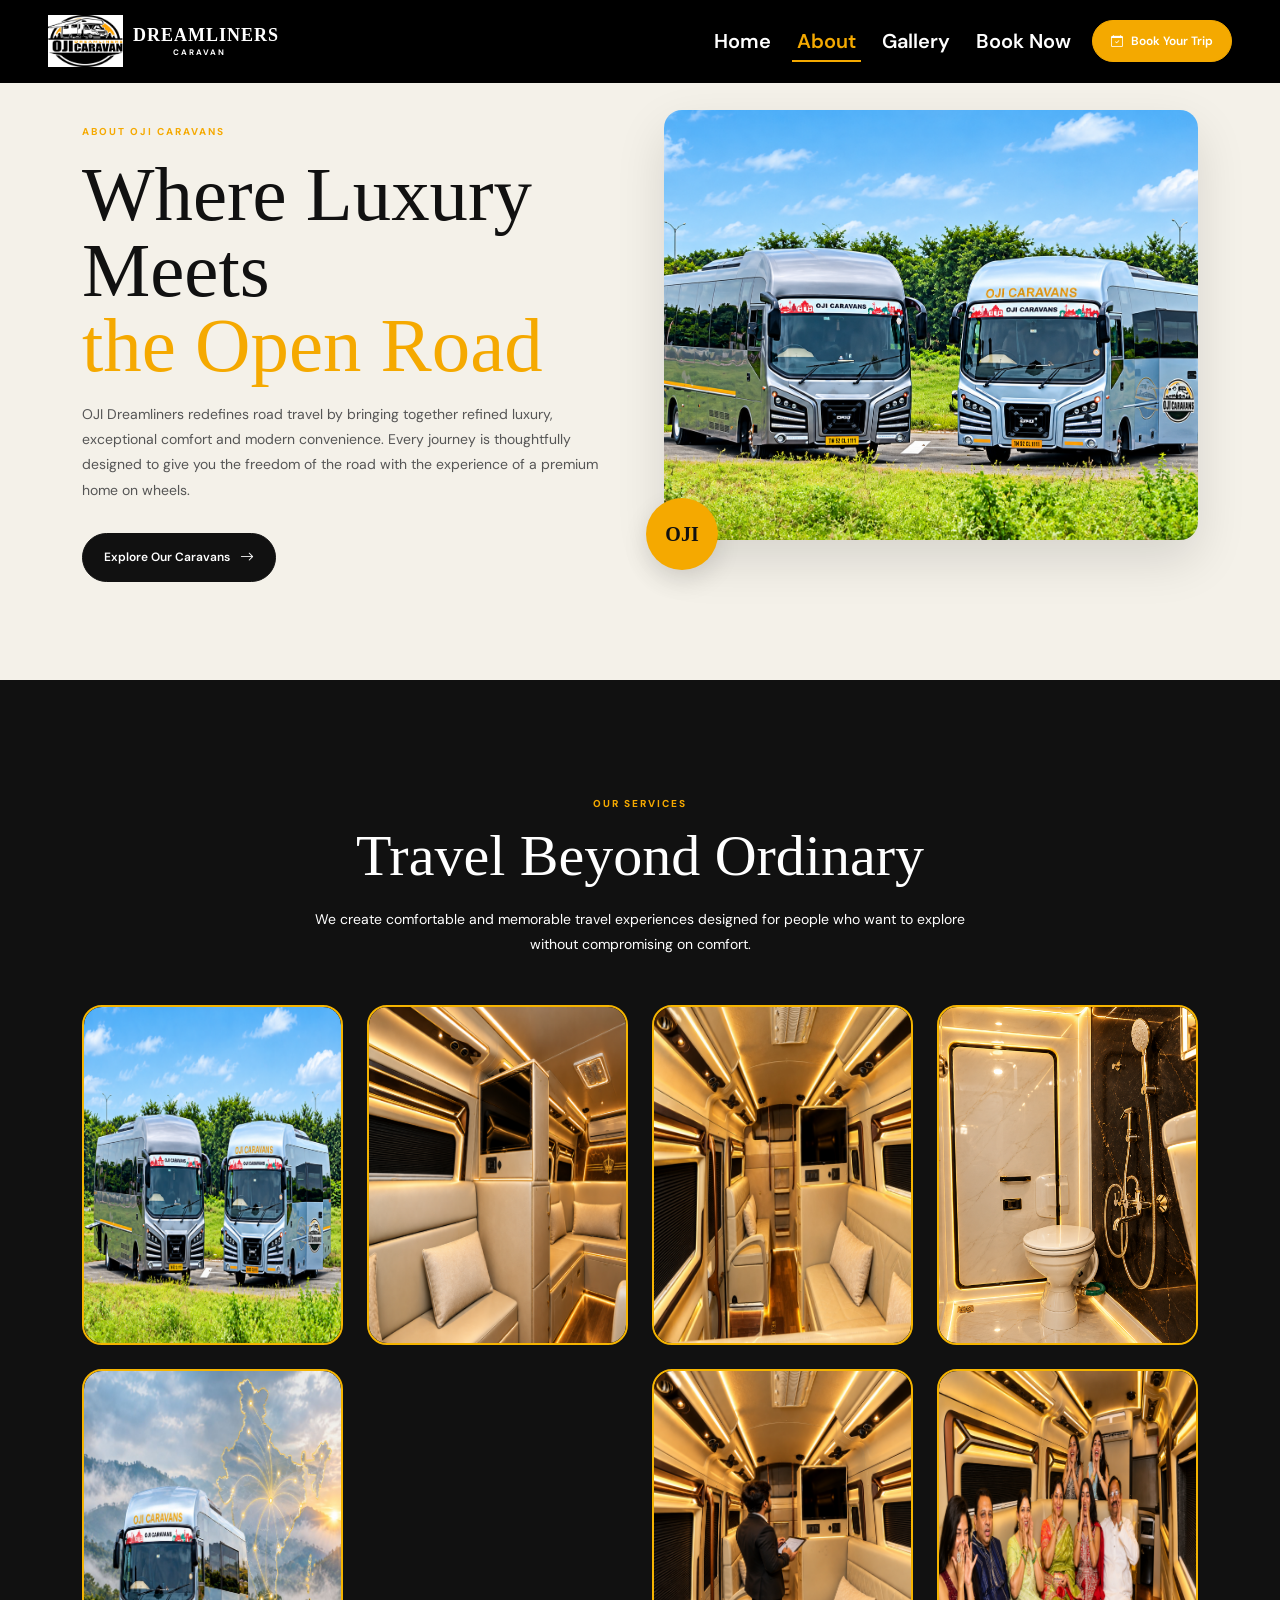
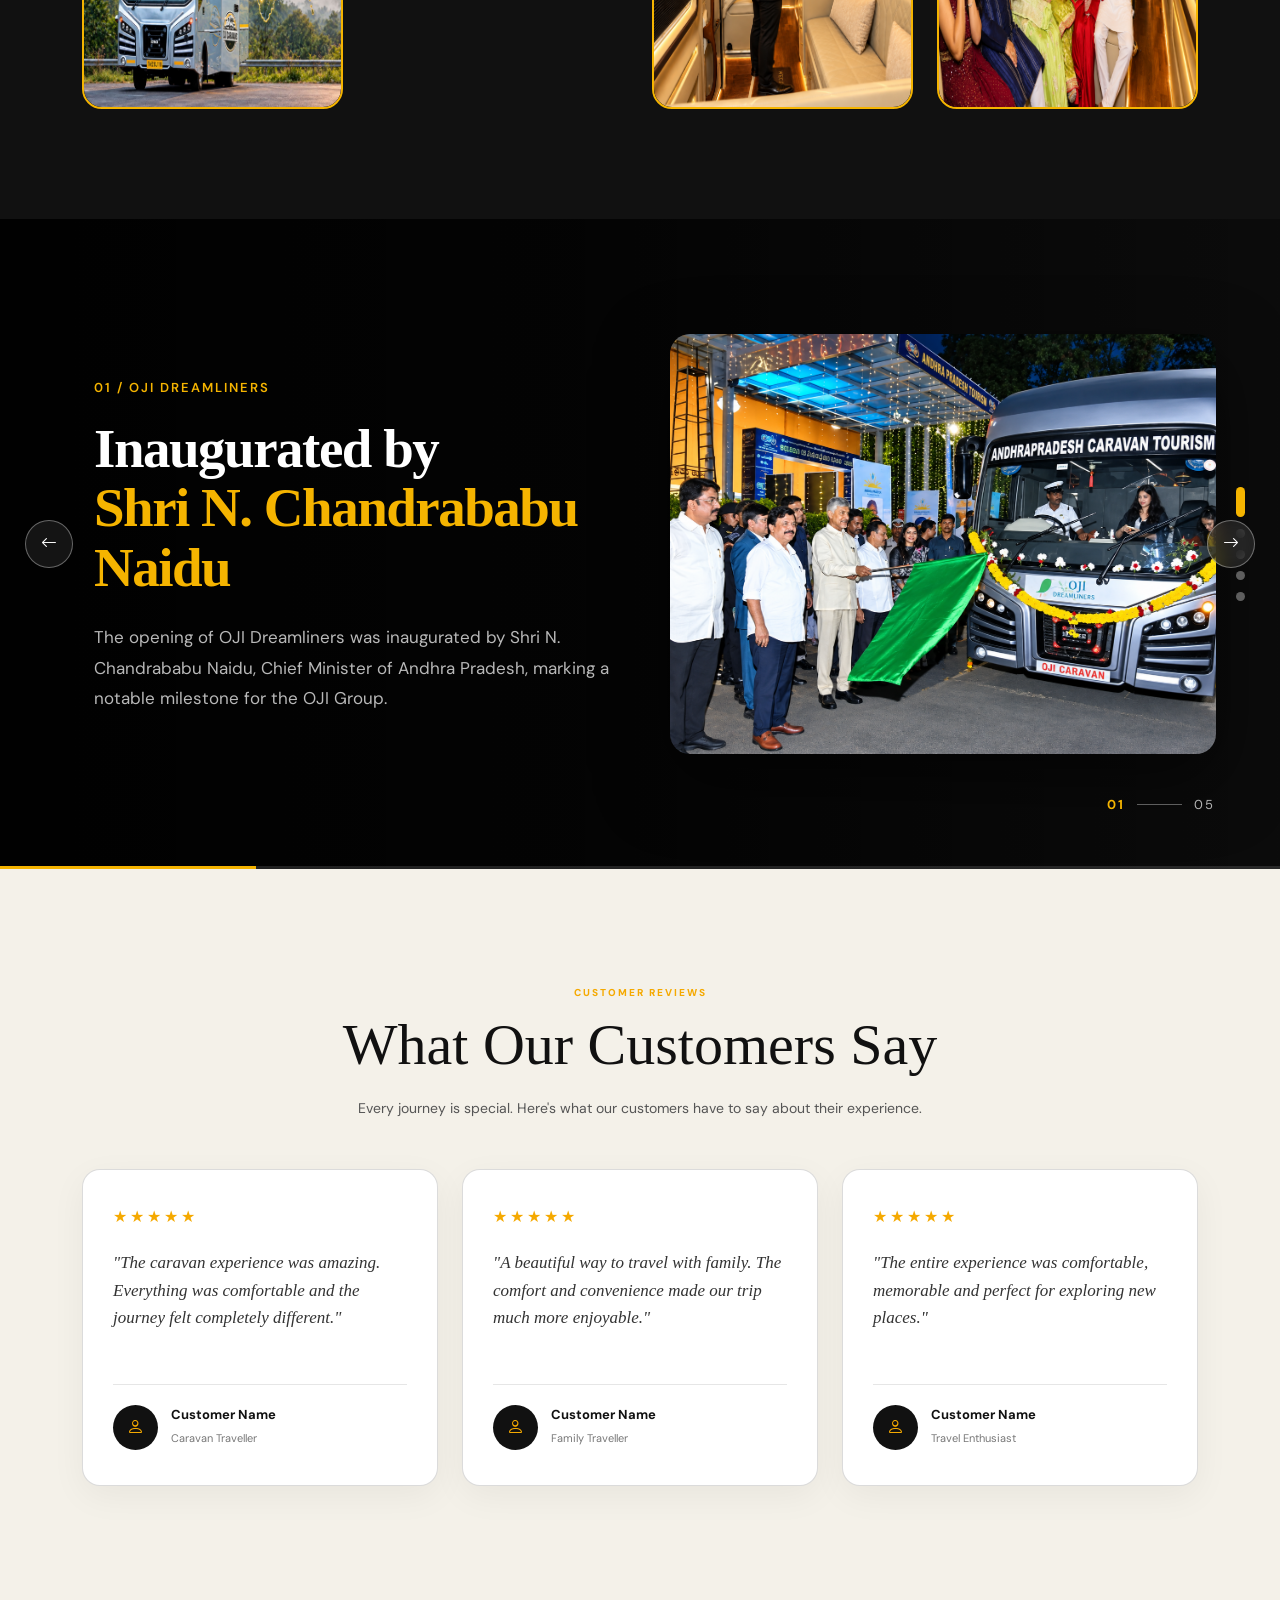
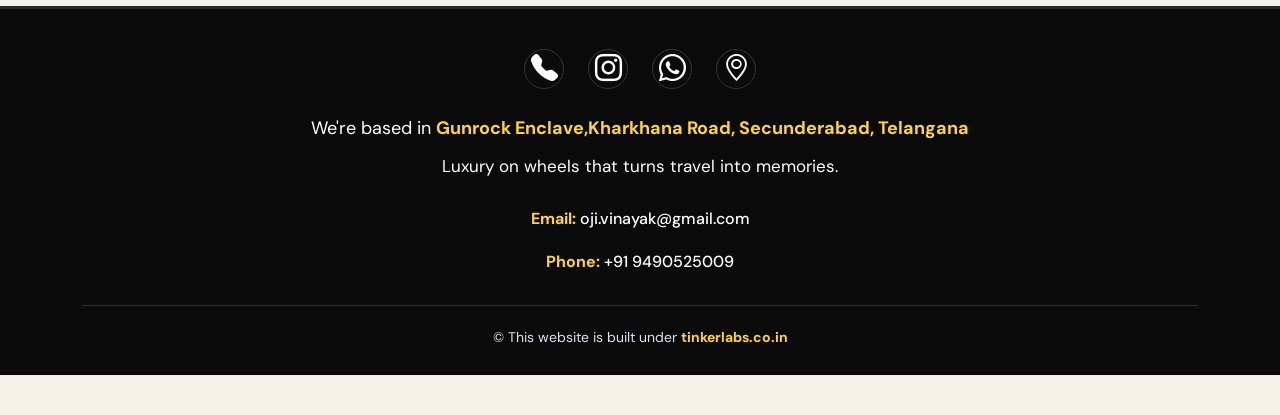
<file: about.html>
<!DOCTYPE html>
<html lang="en">

<head>

    <meta charset="UTF-8">
    <meta name="viewport" content="width=device-width, initial-scale=1.0">

    <title>About Us | OJI Caravans</title>


    <!-- =====================================================
         BOOTSTRAP CSS
    ====================================================== -->

    <link href="https://cdn.jsdelivr.net/npm/bootstrap@5.3.3/dist/css/bootstrap.min.css"
          rel="stylesheet">


    <!-- =====================================================
         BOOTSTRAP ICONS
    ====================================================== -->

    <link rel="stylesheet"
          href="https://cdn.jsdelivr.net/npm/bootstrap-icons@1.11.3/font/bootstrap-icons.min.css">


    <!-- =====================================================
         GOOGLE FONT
    ====================================================== -->

    <link href="https://fonts.googleapis.com/css2?family=DM+Sans:wght@400;500;600;700&display=swap"
          rel="stylesheet">


    <!-- =====================================================
         CUSTOM CSS
    ====================================================== -->

    <link rel="stylesheet" href="about.css">
<style>
        /* =========================================================
   OJI CARAVAN
   ABOUT PAGE JOURNEY CAROUSEL
========================================================= */


/* =========================================================
   MAIN SECTION
========================================================= */

.caravan-journey-carousel {

    position: relative;

    width: 100%;

    min-height: 650px;

    overflow: hidden;

    background: #111;

    color: #fff;

}


/* =========================================================
   BACKGROUND
========================================================= */

.caravan-journey-bg {

    position: absolute;

    inset: 0;

    background:
        linear-gradient(
            90deg,
            rgba(0, 0, 0, 0.96) 0%,
            rgba(0, 0, 0, 0.80) 45%,
            rgba(0, 0, 0, 0.35) 100%
        );

    z-index: 0;

}


/* =========================================================
   SLIDES CONTAINER
========================================================= */

.caravan-journey-slides {

    position: relative;

    width: 100%;

    min-height: 650px;

    z-index: 1;

}


/* =========================================================
   SINGLE SLIDE
========================================================= */

.caravan-journey-slide {

    position: absolute;

    inset: 0;

    width: 100%;

    min-height: 650px;

    opacity: 0;

    visibility: hidden;

    transform: translateX(60px);

    transition:
        opacity 0.7s ease,
        transform 0.7s ease,
        visibility 0.7s ease;

}


/* ACTIVE SLIDE */

.caravan-journey-slide.caravan-active {

    opacity: 1;

    visibility: visible;

    transform: translateX(0);

}


/* =========================================================
   INNER CONTENT
========================================================= */

.caravan-journey-inner {

    width: 90%;

    max-width: 1400px;

    min-height: 650px;

    margin: auto;

    display: flex;

    align-items: center;

    justify-content: space-between;

    gap: 60px;

}


/* =========================================================
   LEFT CONTENT
========================================================= */

.caravan-journey-content {

    width: 48%;

    padding-left: 30px;

}


/* SMALL LABEL */

.caravan-journey-label {

    display: inline-block;

    margin-bottom: 22px;

    font-size: 13px;

    font-weight: 600;

    letter-spacing: 2px;

    text-transform: uppercase;

    color: #f5b400;

}


/* HEADING */

.caravan-journey-content h2 {

    margin: 0;

    max-width: 650px;

    font-size: 55px;

    line-height: 1.08;

    font-weight: 700;

    letter-spacing: -1.5px;

}


/* HEADING HIGHLIGHT */

.caravan-journey-content h2 span {

    display: block;

    color: #f5b400;

}


/* DESCRIPTION */

.caravan-journey-content p {

    max-width: 570px;

    margin-top: 25px;

    margin-bottom: 0;

    font-size: 17px;

    line-height: 1.8;

    color: rgba(255, 255, 255, 0.72);

}


/* =========================================================
   RIGHT IMAGE
========================================================= */

.caravan-journey-image {

    width: 48%;

    height: 500px;

    display: flex;

    align-items: center;

    justify-content: center;

    position: relative;

}


/* IMAGE */

.caravan-journey-image img {

    width: 100%;

    height: 100%;

    object-fit: cover;

    border-radius: 20px;

    display: block;

    box-shadow:
        0 25px 70px rgba(0, 0, 0, 0.55);

}


/* =========================================================
   ARROWS
========================================================= */

.caravan-journey-arrow {

    position: absolute;

    z-index: 10;

    top: 50%;

    width: 48px;

    height: 48px;

    border: 1px solid rgba(255, 255, 255, 0.35);

    border-radius: 50%;

    background: rgba(255, 255, 255, 0.08);

    color: #fff;

    display: flex;

    align-items: center;

    justify-content: center;

    cursor: pointer;

    transition: all 0.3s ease;

    backdrop-filter: blur(10px);

}


/* PREVIOUS */

.caravan-journey-prev {

    left: 30px;

    bottom: 100px;

}


/* NEXT */

.caravan-journey-next {

    left: 90px;

    bottom: 100px;

}


/* HOVER */

.caravan-journey-arrow:hover {

    background: #f5b400;

    border-color: #f5b400;

    color: #111;

    transform: translateY(-50%);

}


/* =========================================================
   VERTICAL DOTS
========================================================= */

.caravan-journey-indicators {

    position: absolute;

    right: 35px;

    top: 50%;

    transform: translateY(-50%);

    z-index: 10;

    display: flex;

    flex-direction: column;

    gap: 12px;

}


/* DOT */

.caravan-journey-dot {

    width: 9px;

    height: 9px;

    padding: 0;

    border: 0;

    border-radius: 50%;

    background: rgba(255, 255, 255, 0.35);

    cursor: pointer;

    transition: all 0.3s ease;

}


/* ACTIVE DOT */

.caravan-journey-dot.caravan-active {

    height: 30px;

    border-radius: 10px;

    background: #f5b400;

}


/* =========================================================
   COUNTER
========================================================= */

.caravan-journey-counter {

    position: absolute;

    right: 65px;

    bottom: 55px;

    z-index: 10;

    display: flex;

    align-items: center;

    gap: 12px;

    font-size: 13px;

    letter-spacing: 2px;

    color: rgba(255, 255, 255, 0.7);

}


/* CURRENT NUMBER */

.caravan-current-number {

    color: #f5b400;

    font-weight: 700;

}


/* COUNTER LINE */

.caravan-counter-line {

    width: 45px;

    height: 1px;

    background: rgba(255, 255, 255, 0.35);

}


/* =========================================================
   PROGRESS BAR
========================================================= */

.caravan-journey-progress {

    position: absolute;

    left: 0;

    bottom: 0;

    width: 100%;

    height: 3px;

    background: rgba(255, 255, 255, 0.12);

    z-index: 10;

}


.caravan-journey-progress-fill {

    width: 20%;

    height: 100%;

    background: #f5b400;

    transition: width 0.6s ease;

}


/* =========================================================
   TABLET
========================================================= */

@media (max-width: 991px) {

    .caravan-journey-carousel,
    .caravan-journey-slides,
    .caravan-journey-slide,
    .caravan-journey-inner {

        min-height: 600px;

    }


    .caravan-journey-inner {

        width: 88%;

        gap: 35px;

    }


    .caravan-journey-content {

        width: 48%;

        padding-left: 10px;

    }


    .caravan-journey-content h2 {

        font-size: 42px;

    }


    .caravan-journey-content p {

        font-size: 15px;

        line-height: 1.7;

    }


    .caravan-journey-image {

        width: 48%;

        height: 420px;

    }


    .caravan-journey-indicators {

        right: 20px;

    }

}


/* =========================================================
   MOBILE
========================================================= */

@media (max-width: 767px) {

    .caravan-journey-carousel,
    .caravan-journey-slides,
    .caravan-journey-slide {

        min-height: auto;

    }


    .caravan-journey-slide {

        position: absolute;

        padding: 55px 0 100px;

    }


    .caravan-journey-inner {

        width: 88%;

        min-height: auto;

        flex-direction: column;

        align-items: flex-start;

        justify-content: center;

        gap: 30px;

    }


    .caravan-journey-content {

        width: 100%;

        padding-left: 0;

    }


    .caravan-journey-label {

        margin-bottom: 15px;

        font-size: 11px;

        letter-spacing: 1.5px;

    }


    .caravan-journey-content h2 {

        font-size: 34px;

        line-height: 1.12;

        letter-spacing: -0.8px;

    }


    .caravan-journey-content p {

        margin-top: 18px;

        font-size: 14px;

        line-height: 1.7;

    }


    .caravan-journey-image {

        width: 100%;

        height: 280px;

    }


    /* ARROWS */

    .caravan-journey-prev {

        left: 6%;

        bottom: 35px;

    }


    .caravan-journey-next {

        left: calc(6% + 58px);

        bottom: 35px;

    }


    .caravan-journey-arrow {

        width: 42px;

        height: 42px;

    }


    /* DOTS */

    .caravan-journey-indicators {

        right: 5%;

        top: 50%;

        gap: 8px;

    }


    .caravan-journey-dot {

        width: 7px;

        height: 7px;

    }


    .caravan-journey-dot.caravan-active {

        height: 23px;

    }


    /* COUNTER */

    .caravan-journey-counter {

        right: 6%;

        bottom: 50px;

        font-size: 10px;

    }


    .caravan-counter-line {

        width: 25px;

    }

}



/* =========================================================
   JOURNEY CAROUSEL
   ONLY ADDED SECTION
========================================================= */

.mv-journey-carousel {

    position: relative;

    width: 100%;

    min-height: 650px;

    overflow: hidden;

    background: #111;

    color: #fff;

}


.mv-journey-bg {

    position: absolute;

    inset: 0;

    z-index: 0;

    background:
        linear-gradient(
            90deg,
            rgba(0,0,0,0.96) 0%,
            rgba(0,0,0,0.80) 45%,
            rgba(0,0,0,0.35) 100%
        );

}


.mv-journey-slides {

    position: relative;

    width: 100%;

    min-height: 650px;

    z-index: 1;

}


.mv-journey-slide {

    position: absolute;

    inset: 0;

    width: 100%;

    min-height: 650px;

    opacity: 0;

    visibility: hidden;

    transform: translateX(60px);

    transition:
        opacity 0.7s ease,
        transform 0.7s ease,
        visibility 0.7s ease;

}


.mv-journey-slide.mv-active {

    opacity: 1;

    visibility: visible;

    transform: translateX(0);

}


.mv-journey-inner {

    width: 90%;

    max-width: 1400px;

    min-height: 650px;

    margin: auto;

    display: flex;

    align-items: center;

    justify-content: space-between;

    gap: 60px;

}


.mv-journey-content {

    width: 48%;

    padding-left: 30px;

}


.mv-journey-label {

    display: inline-block;

    margin-bottom: 22px;

    font-size: 13px;

    font-weight: 600;

    letter-spacing: 2px;

    text-transform: uppercase;

    color: #f5b400;

}


.mv-journey-content h2 {

    margin: 0;

    max-width: 650px;

    font-size: 55px;

    line-height: 1.08;

    font-weight: 700;

    letter-spacing: -1.5px;

}


.mv-journey-content h2 span {

    display: block;

    color: #f5b400;

}


.mv-journey-content p {

    max-width: 570px;

    margin-top: 25px;

    margin-bottom: 0;

    font-size: 17px;

    line-height: 1.8;

    color: rgba(255,255,255,0.72);

}


.mv-journey-image {

    width: 48%;

    height: 500px;

    display: flex;

    align-items: center;

    justify-content: center;

    position: relative;

}


.mv-journey-image img {

    width: 100%;

    height: 100%;

    object-fit: cover;

    border-radius: 20px;

    display: block;

    box-shadow:
        0 25px 70px rgba(0,0,0,0.55);

}


/* =========================================================
   ARROWS
========================================================= */

.mv-journey-arrow {

    position: absolute;

    z-index: 10;

    width: 48px;

    height: 48px;

    border: 1px solid rgba(255,255,255,0.35);

    border-radius: 50%;

    background: rgba(255,255,255,0.08);

    color: #fff;

    display: flex;

    align-items: center;

    justify-content: center;

    cursor: pointer;

    transition: all 0.3s ease;

    backdrop-filter: blur(10px);

    transform: translateY(-50%);

}


.mv-journey-prev {

    left: 30px;

}


.mv-journey-next {

    right: 30px;

    left: auto;

}


.mv-journey-arrow:hover {

    background: #f5b400;

    border-color: #f5b400;

    color: #111;

    transform: translateY(-50%);

}


/* =========================================================
   DOTS
========================================================= */

.mv-journey-indicators {

    position: absolute;

    right: 35px;

    top: 50%;

    transform: translateY(-50%);

    z-index: 10;

    display: flex;

    flex-direction: column;

    gap: 12px;

}


.mv-journey-dot {

    width: 9px;

    height: 9px;

    padding: 0;

    border: 0;

    border-radius: 50%;

    background: rgba(255,255,255,0.35);

    cursor: pointer;

    transition: all 0.3s ease;

}


.mv-journey-dot.mv-active {

    width: 9px;

    height: 30px;

    border-radius: 10px;

    background: #f5b400;

}


/* =========================================================
   COUNTER
========================================================= */

.mv-journey-counter {

    position: absolute;

    right: 65px;

    bottom: 55px;

    z-index: 10;

    display: flex;

    align-items: center;

    gap: 12px;

    font-size: 13px;

    letter-spacing: 2px;

    color: rgba(255,255,255,0.7);

}


.mv-current-number {

    color: #f5b400;

    font-weight: 700;

}


.mv-counter-line {

    width: 45px;

    height: 1px;

    background: rgba(255,255,255,0.35);

}


/* =========================================================
   PROGRESS
========================================================= */

.mv-journey-progress {

    position: absolute;

    left: 0;

    bottom: 0;

    width: 100%;

    height: 3px;

    background: rgba(255,255,255,0.12);

    z-index: 10;

}


.mv-journey-progress-fill {

    width: 20%;

    height: 100%;

    background: #f5b400;

    transition: width 0.6s ease;

}


/* =========================================================
   TABLET
========================================================= */

@media (max-width: 991px) {

    .mv-journey-carousel,
    .mv-journey-slides,
    .mv-journey-slide,
    .mv-journey-inner {

        min-height: 600px;

    }

    .mv-journey-inner {
        width: 88%;
        gap: 35px;
    }

    .mv-journey-content {
        width: 48%;
        padding-left: 10px;
    }

    .mv-journey-content h2 {
        font-size: 42px;
    }

    .mv-journey-content p {
        font-size: 15px;
        line-height: 1.7;
    }

    .mv-journey-image {
        width: 48%;
        height: 420px;
    }

    .mv-journey-indicators {
        right: 20px;
    }

    /* BOSS JOURNEY STYLE - TABLET ARROWS */
    .mv-journey-prev {
        left: 18px;
        right: auto;
        top: 50%;
        bottom: auto;
        transform: translateY(-50%);
    }

    .mv-journey-next {
        right: 18px;
        left: auto;
        top: 50%;
        bottom: auto;
        transform: translateY(-50%);
    }

}


/* =========================================================
   MOBILE
========================================================= */

@media (max-width: 767px) {

    .mv-journey-carousel .journey-heading {

        top: 0;

        padding-top: 25px;

        padding-left: 45px;

        padding-right: 45px;

    }


    .mv-journey-carousel,
    .mv-journey-slides,
    .mv-journey-slide {

        min-height: 700px;

    }


    .mv-journey-slide {

        padding: 35px 0 40px;

    }


    .mv-journey-inner {

        width: 88%;

        min-height: 650px;

        flex-direction: column;

        align-items: flex-start;

        justify-content: center;

        gap: 30px;

    }


    .mv-journey-content {

        width: 100%;

        padding-left: 0;

    }


    .mv-journey-label {

        margin-bottom: 15px;

        font-size: 11px;

        letter-spacing: 1.5px;

    }


    .mv-journey-content h2 {

        font-size: 34px;

        line-height: 1.12;

        letter-spacing: -0.8px;

    }


    .mv-journey-content p {

        margin-top: 18px;

        font-size: 14px;

        line-height: 1.7;

    }


    .mv-journey-image {

        width: 100%;

        height: 280px;

    }


    .mv-journey-prev {

        left: 10px;

        right: auto;

        top: 50%;

        bottom: auto;

        transform: translateY(-50%);

    }


    .mv-journey-next {

        right: 10px;

        left: auto;

        top: 50%;

        bottom: auto;

        transform: translateY(-50%);

    }


    .mv-journey-arrow {

        width: 42px;

        height: 42px;

    }


    .mv-journey-indicators {

        right: 5%;

        top: 50%;

        gap: 8px;

    }


    .mv-journey-dot {

        width: 7px;

        height: 7px;

    }


    .mv-journey-dot.mv-active {

        width: 7px;

        height: 23px;

    }


    .mv-journey-counter {

        right: 6%;

        bottom: 50px;

        font-size: 10px;

    }


    .mv-counter-line {

        width: 25px;

    }

}


/* =========================================================
   JOURNEY HEADING - REDUCED GAP
========================================================= */

.mv-journey-carousel .journey-heading {
    position: absolute;
    top: 0;
    left: 0;
    width: 100%;
    z-index: 20;

    padding-top: 35px;
    padding-bottom: 0;

    margin: 0;
}

.mv-journey-carousel .journey-section-label {
    display: block;

    color: #f5b400;

    font-size: 12px;
    font-weight: 600;

    letter-spacing: 2px;

    margin: 0 0 6px 0;
}

.mv-journey-carousel .journey-section-title {
    color: #ffffff;

    font-size: 36px;
    font-weight: 700;

    margin: 0;
    padding: 0;
}

/* =========================================================
   REDUCE GAP AFTER HEADING
========================================================= */

.mv-journey-carousel .mv-journey-inner {

    min-height: 650px;

    margin-top: 0;

}


/* =========================================================
   JOURNEY CAROUSEL - FINAL RESPONSIVE FIX
   ONLY FOR CAROUSEL
========================================================= */


/* =========================================================
   DESKTOP
   ARROWS = LEFT / RIGHT MIDDLE CORNERS
========================================================= */

@media (min-width: 992px) {

    .mv-journey-carousel .mv-journey-arrow {

        position: absolute !important;

        top: 50% !important;
        bottom: auto !important;

        transform: translateY(-50%) !important;

        z-index: 50 !important;

        width: 48px;
        height: 48px;

    }


    /* LEFT CORNER */

    .mv-journey-carousel .mv-journey-prev {

        left: 25px !important;
        right: auto !important;

    }


    /* RIGHT CORNER */

    .mv-journey-carousel .mv-journey-next {

        right: 25px !important;
        left: auto !important;

    }


    /* JOURNEY TEXT */

    .mv-journey-carousel .mv-journey-content h2 {

        font-size: 55px;

        line-height: 1.08;

    }

}


/* =========================================================
   TABLET
   SAME SIDE ARROWS + BOSS PORTFOLIO STYLE TEXT SIZE
========================================================= */

@media (min-width: 768px) and (max-width: 991px) {

    .mv-journey-carousel .mv-journey-arrow {

        position: absolute !important;

        top: 50% !important;
        bottom: auto !important;

        transform: translateY(-50%) !important;

        z-index: 50 !important;

        width: 44px;
        height: 44px;

    }


    /* LEFT */

    .mv-journey-carousel .mv-journey-prev {

        left: 15px !important;
        right: auto !important;

    }


    /* RIGHT */

    .mv-journey-carousel .mv-journey-next {

        right: 15px !important;
        left: auto !important;

    }


    /* HEADING */

    .mv-journey-carousel .journey-section-title {

        font-size: 34px;

        line-height: 1.15;

    }


    /* SLIDE TITLE */

    .mv-journey-carousel .mv-journey-content h2 {

        font-size: 42px;

        line-height: 1.1;

    }


    /* SLIDE DESCRIPTION */

    .mv-journey-carousel .mv-journey-content p {

        font-size: 15px;

        line-height: 1.7;

    }


    /* LABEL */

    .mv-journey-carousel .mv-journey-label {

        font-size: 11px;

        letter-spacing: 1.5px;

    }

}


/* =========================================================
   MOBILE
   SAME SIDE ARROWS + COMPACT TEXT
========================================================= */

@media (max-width: 767px) {

    .mv-journey-carousel .mv-journey-arrow {

        position: absolute !important;

        top: 50% !important;
        bottom: auto !important;

        transform: translateY(-50%) !important;

        z-index: 50 !important;

        width: 40px;
        height: 40px;

    }


    /* LEFT */

    .mv-journey-carousel .mv-journey-prev {

        left: 8px !important;
        right: auto !important;

    }


    /* RIGHT */

    .mv-journey-carousel .mv-journey-next {

        right: 8px !important;
        left: auto !important;

    }


    /* SECTION HEADING */

    .mv-journey-carousel .journey-section-title {

        font-size: 27px;

        line-height: 1.2;

    }


    .mv-journey-carousel .journey-section-label {

        font-size: 10px;

        letter-spacing: 1.5px;

        

    }


    /* SLIDE TITLE */

    .mv-journey-carousel .mv-journey-content h2 {

        font-size: 24px;

        line-height: 1.12;

        letter-spacing: -0.5px;

    }


    /* SLIDE DESCRIPTION */

    .mv-journey-carousel .mv-journey-content p {

        font-size: 14px;

        line-height: 1.65;

    }


    /* SLIDE LABEL */

    .mv-journey-carousel .mv-journey-label {

        font-size: 10px;

        letter-spacing: 1.3px;

    }

}

/* =========================================================
   DESKTOP - REDUCE CAROUSEL IMAGE HEIGHT
========================================================= */

@media (min-width: 992px) {

    .mv-journey-carousel .mv-journey-image {
        height: 420px !important;
    }

}


/* =========================================================
   JOURNEY CAROUSEL
   FIX SPACE BELOW MAIN HEADING
========================================================= */

/* Remove any previous negative spacing */
/* .mv-journey-carousel .mv-journey-inner {
    margin-top: 0 !important;
} */


/* =========================================================
   DESKTOP
========================================================= */

/* @media (min-width: 992px) {

    .mv-journey-carousel .journey-heading {
        padding-top: 35px !important;
        padding-bottom: 0 !important;
        margin-bottom: 0 !important;
    }

    .mv-journey-carousel .mv-journey-slides {
        margin-top: 65px !important;
    }

} */


/* =========================================================
   TABLET
========================================================= */

/* @media (min-width: 768px) and (max-width: 991px) {

    .mv-journey-carousel .journey-heading {
        padding-top: 30px !important;
        padding-bottom: 0 !important;
        margin-bottom: 0 !important;
    }

    .mv-journey-carousel .mv-journey-slides {
        margin-top: 45px !important;
    }

} */


/* =========================================================
   MOBILE
========================================================= */

/* @media (max-width: 767px) {

    .mv-journey-carousel .journey-heading {
        padding-top: 25px !important;
        padding-bottom: 0 !important;
        margin-bottom: 0 !important;
    }

    .mv-journey-carousel .mv-journey-slides {
        margin-top: 35px !important;
    }

} */

    </style>
</head>


<body>


    <!-- =========================================================
     NAVBAR
     BOOTSTRAP RESPONSIVE NAVBAR
========================================================= -->

<nav class="navbar navbar-expand-lg fixed-top oji-navbar"
     id="mainNavbar">

    <div class="container-fluid px-3 px-lg-5">


        <!-- =================================================
     OJI CARAVAN BRAND
     LOGO + TEXT BESIDE LOGO
================================================= -->

<a class="navbar-brand oji-brand"
   href="index.html">


    <!-- ===============================
         LOGO
    ================================ -->

        <img src="oji_dreamlinears_logo.jpeg"
            alt="OJI Caravan Logo"
            class="oji-logo">


            <!-- ===============================
                BRAND TEXT
            ================================ -->

            <div class="brand-text">


                <!-- MAIN BRAND NAME -->

                <span class="brand-title">
                    DREAMLINERS
                </span>


                <!-- SECOND BRAND NAME -->

                <span class="brand-subtitle">
                    CARAVAN
                </span>


            </div>


        </a>




        <!-- =================================================
             BOOTSTRAP MOBILE MENU BUTTON
        ================================================== -->

        <button
            class="navbar-toggler oji-toggler"
            type="button"
            data-bs-toggle="collapse"
            data-bs-target="#mainNavigation"
            aria-controls="mainNavigation"
            aria-expanded="false"
            aria-label="Toggle navigation">

            <span class="navbar-toggler-icon"></span>

        </button>


        <!-- =================================================
             NAVIGATION
        ================================================== -->

        <div class="collapse navbar-collapse"
             id="mainNavigation">


            <!-- =================================================
                 BOOTSTRAP RESPONSIVE NAVIGATION

                 ms-auto = pushes menu to right
            ================================================== -->

            <ul class="navbar-nav ms-auto align-items-lg-center gap-lg-3">


                <li class="nav-item">

                    <a class="nav-link oji-nav-link "
                       href="index.html">

                        Home

                    </a>

                </li>


                <li class="nav-item">

                    <a class="nav-link oji-nav-link active"
                       href="about.html">

                        About

                    </a>

                </li>


                <li class="nav-item">

                    <a class="nav-link oji-nav-link"
                       href="Gallery.html">

                        Gallery

                    </a>

                </li>


                <li class="nav-item">

                    <a class="nav-link oji-nav-link"
                       href="Booking.html">

                        Book Now

                    </a>

                </li>


                <!-- =================================================
                     NAVBAR BOOK BUTTON
                ================================================== -->

                <li class="nav-item mt-3 mt-lg-0">

                    <a href="Booking.html"
                       class="btn oji-nav-button">

                        <i class="bi bi-calendar-check me-2"></i>

                        Book Your Trip

                    </a>

                </li>

            </ul>

        </div>

    </div>

</nav>


<!-- =========================================================
     SECTION 1
     ABOUT HERO SECTION
========================================================= -->

<section class="about-hero-section">

    <div class="container">

        <div class="row align-items-center g-5">


            <!-- =================================================
                 LEFT SIDE CONTENT
            ================================================== -->

            <div class="col-lg-6">

                <div class="about-hero-content">

                    <!-- Small Label -->

                    <span class="about-label">
                        ABOUT OJI CARAVANS
                    </span>


                    <!-- Main Heading -->

                    <h1>
                        Where Luxury Meets 
                        <br>
                        <span>the Open Road</span>
                    </h1>


                    <!-- Description -->

                    <p class="about-hero-text">

                        OJI Dreamliners redefines road travel by bringing together refined luxury, 
                        exceptional comfort and modern convenience. Every journey is thoughtfully 
                        designed to give you the freedom of the road with the experience of a premium 
                        home on wheels.

                    </p>


                    <!-- Button -->

                    <a href="Gallery.html"
                       class="about-primary-btn">

                        Explore Our Caravans

                        <i class="bi bi-arrow-right"></i>

                    </a>

                </div>

            </div>



            <!-- =================================================
                 RIGHT SIDE IMAGE
            ================================================== -->

            <div class="col-lg-6">

                <div class="about-hero-image">

                    <img src="caravan_hero.png"
                         alt="OJI Caravan">

                </div>

            </div>


        </div>

    </div>

</section>


<!-- =========================================================
     THE OJI CARAVAN EXPERIENCE
     FLIP CARDS
     ========================================================= -->

        <!-- =========================================================
     THE OJI CARAVAN EXPERIENCE
     4 FLIP CARDS
     ========================================================= -->


<section class="features-section"
         id="features">

    <div class="container">

        <!-- =================================================
             SECTION HEADER
        ================================================== -->

<div class="row justify-content-center">

            <div class="col-lg-8 text-center">

                <span class="section-label">
                    OUR SERVICES
                </span>

                <h2 class="section-title">
                    Travel Beyond Ordinary
                </h2>

                <p class="section-description">

                    We create comfortable and memorable travel
                    experiences designed for people who want to
                    explore without compromising on comfort.

                </p>

            </div>

        </div>


        <!-- =================================================
             8 FLIP CARDS
        ================================================== -->

        <div class="row g-4 mt-4">


            <!-- =====================================================
                 CARD 1 - RENTAL SERVICES
            ===================================================== -->

            <div class="col-12 col-md-6 col-xl-3">

                <div class="feature-card-flip">

                    <div class="feature-card-inner">

                        <!-- FRONT -->

                        <div class="feature-card-front">

                            <img
                                src="card1.jpeg"
                                alt="Rental Services">

                        </div>


                        <!-- BACK -->

                        <div class="feature-card h-100">

                            <div class="feature-number">
                                01
                            </div>

                            <div class="feature-icon">

                                <i class="bi bi-car-front-fill"></i>

                            </div>

                            <h3>
                                Rental Services
                            </h3>

                            <p>
                                Luxurious caravans available for
                                short-term and long-term rentals.
                            </p>

                            <a href="#experience">

                                Explore

                                <i class="bi bi-arrow-up-right ms-1"></i>

                            </a>

                        </div>

                    </div>

                </div>

            </div>



            <!-- =====================================================
                 CARD 2 - ENTERTAINMENT & CONVENIENCE
            ===================================================== -->

            <div class="col-12 col-md-6 col-xl-3">

                <div class="feature-card-flip">

                    <div class="feature-card-inner">

                        <!-- FRONT -->

                        <div class="feature-card-front">

                            <img
                                src="card22.jpeg"
                                alt="Entertainment and Convenience">

                        </div>


                        <!-- BACK -->

                        <div class="feature-card h-100">

                            <div class="feature-number">
                                02
                            </div>

                            <div class="feature-icon">

                                <i class="bi bi-tv-fill"></i>

                            </div>

                            <h3>
                                Entertainment & Convenience
                            </h3>

                            <p>
                                TV, Internet, Music & Fridge for
                                a connected and refreshing journey.
                            </p>

                            <a href="#experience">

                                Explore

                                <i class="bi bi-arrow-up-right ms-1"></i>

                            </a>

                        </div>

                    </div>

                </div>

            </div>



            <!-- =====================================================
                 CARD 3 - COMFORT & LIVING
            ===================================================== -->

            <div class="col-12 col-md-6 col-xl-3">

                <div class="feature-card-flip">

                    <div class="feature-card-inner">

                        <!-- FRONT -->

                        <div class="feature-card-front">

                            <img
                                src="card3.jpeg"
                                alt="Comfort and Living">

                        </div>


                        <!-- BACK -->

                        <div class="feature-card h-100">

                            <div class="feature-number">
                                03
                            </div>

                            <div class="feature-icon">

                                <i class="bi bi-house-heart-fill"></i>

                            </div>

                            <h3>
                                Comfort & Living
                            </h3>

                            <p>
                                Sofa, Bed & Bunker Bed for a
                                comfortable home-like travel experience.
                            </p>

                            <a href="#experience">

                                Explore

                                <i class="bi bi-arrow-up-right ms-1"></i>

                            </a>

                        </div>

                    </div>

                </div>

            </div>



            <!-- =====================================================
                 CARD 4 - PRIVATE FACILITIES
            ===================================================== -->

            <div class="col-12 col-md-6 col-xl-3">

                <div class="feature-card-flip">

                    <div class="feature-card-inner">

                        <!-- FRONT -->

                        <div class="feature-card-front">

                            <img
                                src="card4.png"
                                alt="Private Facilities">

                        </div>


                        <!-- BACK -->

                        <div class="feature-card h-100">

                            <div class="feature-number">
                                04
                            </div>

                            <div class="feature-icon">

                                <i class="bi bi-person-lock"></i>

                            </div>

                            <h3>
                                Private Facilities
                            </h3>

                            <p>
                                Onboard Toilet for added privacy
                                and convenience throughout your journey.
                            </p>

                            <a href="#booking">

                                Explore

                                <i class="bi bi-arrow-up-right ms-1"></i>

                            </a>

                        </div>

                    </div>

                </div>

            </div>



            <!-- =====================================================
                 CARD 5 - HIRING
            ===================================================== -->

            <div class="col-12 col-md-6 col-xl-3">

                <div class="feature-card-flip">

                    <div class="feature-card-inner">

                        <!-- FRONT -->

                        <div class="feature-card-front">

                            <img
                                src="card7.jpg"
                                alt="Hiring">

                        </div>


                        <!-- BACK -->

                        <div class="feature-card h-100">

                            <div class="feature-number">
                                05
                            </div>

                            <div class="feature-icon">

                                <i class="bi bi-truck"></i>

                            </div>

                            <h3>
                                Across India
                            </h3>

                            <p>
                                We provide premium caravan travel services across India 
                                with comfort and reliable support.
                            </p>

                            <a href="#booking">

                                Explore

                                <i class="bi bi-arrow-up-right ms-1"></i>

                            </a>

                        </div>

                    </div>

                </div>

            </div>

            <!-- =====================================================
                 CARD 6 - PURCHASE & SALES
            ===================================================== -->

            <div class="col-12 col-md-6 col-xl-3">

                <div class="feature-card-flip">

                    <div class="feature-card-inner">

                        <!-- FRONT -->

                        <div class="feature-card-front">

                            <img
                                src="card5.jpeg"
                                alt="Purchase and Sales">

                        </div>


                        <!-- BACK -->

                        <div class="feature-card h-100">

                            <div class="feature-number">
                                06
                            </div>

                            <div class="feature-icon">

                                <i class="bi bi-cart-check-fill"></i>

                            </div>

                            <h3>
                                Purchase & Sales
                            </h3>

                            <p>
                                Purchase or sell fully equipped,
                                premium caravans tailored for your needs.
                            </p>

                            <a href="#booking">

                                Explore

                                <i class="bi bi-arrow-up-right ms-1"></i>

                            </a>

                        </div>

                    </div>

                </div>

            </div>



            <!-- =====================================================
                 CARD 6 - CUSTOMIZATION
            ===================================================== -->

            <div class="col-12 col-md-6 col-xl-3">

                <div class="feature-card-flip">

                    <div class="feature-card-inner">

                        <!-- FRONT -->

                        <div class="feature-card-front">

                            <img
                                src="card6.png"
                                alt="Customization">

                        </div>


                        <!-- BACK -->

                        <div class="feature-card h-100">

                            <div class="feature-number">
                                07
                            </div>

                            <div class="feature-icon">

                                <i class="bi bi-tools"></i>

                            </div>

                            <h3>
                                Customization
                            </h3>

                            <p>
                                Personalize interiors, exteriors,
                                and features to match your lifestyle.
                            </p>

                            <a href="#booking">

                                Explore

                                <i class="bi bi-arrow-up-right ms-1"></i>

                            </a>

                        </div>

                    </div>

                </div>

            </div>





            <!-- =====================================================
                 CARD 8 - MEMBERSHIP
            ===================================================== -->

            <div class="col-12 col-md-6 col-xl-3">

                <div class="feature-card-flip">

                    <div class="feature-card-inner">

                        <!-- FRONT -->

                        <div class="feature-card-front">

                            <img
                                src="card8.jpeg"
                                alt="Membership">

                        </div>


                        <!-- BACK -->

                        <div class="feature-card h-100">

                            <div class="feature-number">
                                08
                            </div>

                            <div class="feature-icon">

                                <i class="bi bi-person-vcard-fill"></i>

                            </div>

                            <h3>
                                Membership
                            </h3>

                            <p>
                                Exclusive access to caravans, priority
                                bookings, and special privileges.
                            </p>

                            <a href="#booking">

                                Explore

                                <i class="bi bi-arrow-up-right ms-1"></i>

                            </a>

                        </div>

                    </div>

                </div>

            </div>


        </div>

    </div>

</section>


<!-- =========================================================
     SECTION 2
     SERVICES + ACHIEVEMENTS
========================================================= -->






<!-- =========================================================
     OJI CARAVAN - JOURNEY CAROUSEL
     ADD THIS DIRECTLY BEFORE CUSTOMER REVIEWS
========================================================= -->

<section class="mv-journey-carousel" id="mvJourneyCarousel">


    <!-- =====================================================
         JOURNEY HEADING
    ====================================================== -->

    <!-- <div class="journey-heading text-center">

        <span class="journey-section-label">
            OUR ACHIEVEMENTS
        </span>

        <h2 class="journey-section-title">
            Creating Better Travel Experiences
        </h2>

    </div> -->


    <div class="mv-journey-bg"></div>

    <div class="mv-journey-slides">


        <!-- ================= SLIDE 01 ================= -->

        <article class="mv-journey-slide">

            <div class="mv-journey-inner">

                <div class="mv-journey-content">

                    <span class="mv-journey-label">
                        01 / OJI DREAMLINERS
                    </span>

                    <h2>
                        Inaugurated by
                        <span>Shri N. Chandrababu Naidu</span>
                    </h2>

                    <p>
                        The opening of OJI Dreamliners was inaugurated
                        by Shri N. Chandrababu Naidu, Chief Minister
                        of Andhra Pradesh, marking a notable milestone
                        for the OJI Group.
                    </p>

                </div>


                <div class="mv-journey-image">

                    <img
                        src="caravan_openingby_apcm.png"
                        alt="OJI Dreamliners Opening"
                    >

                </div>

            </div>

        </article>



        <!-- ================= SLIDE 02 ================= -->

        <article class="mv-journey-slide">

            <div class="mv-journey-inner">

                <div class="mv-journey-content">

                    <span class="mv-journey-label">
                        02 / Associate with Andhra Pradesh Tourism
                    </span>

                    <h2>
                        Associate with 
                        <span> Andhra Pradesh Tourism </span>
                    </h2>

                    <p>
                       OJI Dreamliners proudly signed an agreement with Andhra Pradesh Tourism Development
                        Corporation (APTDC), marking the beginning of a new journey in luxury travel and 
                        adventure tourism.
                    </p>

                </div>


                <div class="mv-journey-image">

                    <img
                        src="assicoated with ap.png"
                        alt="Leadership"
                    >

                </div>

            </div>

        </article>



        <!-- ================= SLIDE 03 ================= -->

        <article class="mv-journey-slide">

            <div class="mv-journey-inner">

                <div class="mv-journey-content">

                    <span class="mv-journey-label">
                        03 / Telangana CM Appreciates OJI Caravan Service
                    </span>

                    <h2>
                        Appreciated by 
                        <span>Sri A. Revanth Reddy</span>
                    </h2>

                    <p>
                        Honoured to welcome Telangana Chief Minister Sri A. Revanth Reddy Garu,
                         who appreciated our OJI Caravan Service.
                    </p>

                </div>


                <div class="mv-journey-image">

                    <img
                        src="ts_cm..png"
                        alt="Fleet Management"
                    >

                </div>

            </div>

        </article>



        <!-- ================= SLIDE 04 ================= -->

        <article class="mv-journey-slide">

            <div class="mv-journey-inner">

                <div class="mv-journey-content">

                    <span class="mv-journey-label">
                        04 / Associated with Telangana Tourism
                    </span>

                    <h2>
                        Associated with 
                        <span>Telangana Tourism</span>
                    </h2>

                    <p>
                       OJI Dreamliners proudly associated with Telangana Tourism 
                       Development Corporation (TGTDC), marking a new milestone in
                        luxury travel and adventure tourism.
                    </p>

                </div>


                <div class="mv-journey-image">

                    <img
                        src="tg_tourism1.jpeg"
                        alt="OJI Dreamliners Opening"
                    >

                </div>

            </div>

        </article>



        <!-- ================= SLIDE 05 ================= -->

        <article class="mv-journey-slide">

            <div class="mv-journey-inner">

                <div class="mv-journey-content">

                    <span class="mv-journey-label">
                        05 / 500+ Journeys Across India    
                    </span>

                    <h2>
                        500+ Journeys
                        <span>Countless Memories</span>
                    </h2>

                    <p>
                        With 500+ destinations explored and 500+ happy customers, OJI Dreamliners 
                        continues to create memorable journeys filled with luxury, comfort and 
                        unforgettable experiences.
                    </p>

                </div>


                <div class="mv-journey-image">

                    <img
                        src="journeyyyyy.png"
                        alt="Transport Safety"
                    >

                </div>

            </div>

        </article>


    </div>


    <!-- PREVIOUS -->

    <button
        type="button"
        class="mv-journey-arrow mv-journey-prev"
        aria-label="Previous"
    >
        <i class="bi bi-arrow-left"></i>
    </button>


    <!-- NEXT -->

    <button
        type="button"
        class="mv-journey-arrow mv-journey-next"
        aria-label="Next"
    >
        <i class="bi bi-arrow-right"></i>
    </button>


    <!-- DOTS -->

    <div class="mv-journey-indicators">

        <button
            type="button"
            class="mv-journey-dot mv-active"
            data-slide="0">
        </button>

        <button
            type="button"
            class="mv-journey-dot"
            data-slide="1">
        </button>

        <button
            type="button"
            class="mv-journey-dot"
            data-slide="2">
        </button>

        <button
            type="button"
            class="mv-journey-dot"
            data-slide="3">
        </button>

        <button
            type="button"
            class="mv-journey-dot"
            data-slide="4">
        </button>

    </div>


    <!-- COUNTER -->

    <div class="mv-journey-counter">

        <span class="mv-current-number">
            01
        </span>

        <span class="mv-counter-line"></span>

        <span>
            05
        </span>

    </div>


    <!-- PROGRESS -->

    <div class="mv-journey-progress">

        <div class="mv-journey-progress-fill"></div>

    </div>

</section>




<!-- =========================================================
     SECTION 3
     CUSTOMER REVIEWS
========================================================= -->

<section class="about-reviews-section">

    <div class="container">


        <!-- =================================================
             REVIEW SECTION HEADER
        ================================================== -->

        <div class="row justify-content-center">

            <div class="col-lg-8 text-center">

                <span class="section-label">
                    CUSTOMER REVIEWS
                </span>

                <h2 class="section-title">
                    What Our Customers Say
                </h2>

                <p class="section-description">

                    Every journey is special. Here's what our
                    customers have to say about their experience.

                </p>

            </div>

        </div>



        <!-- =================================================
             REVIEW CARDS
        ================================================== -->

        <div class="row g-4 mt-4">


            <!-- REVIEW 01 -->

            <div class="col-lg-4 col-md-6">

                <div class="review-card">


                    <!-- Stars -->

                    <div class="review-stars">

                        ★★★★★

                    </div>


                    <!-- Review -->

                    <p>

                        "The caravan experience was amazing.
                        Everything was comfortable and the
                        journey felt completely different."

                    </p>


                    <!-- Customer -->

                    <div class="customer-info">

                        <div class="customer-avatar">

                            <i class="bi bi-person"></i>

                        </div>

                        <div>

                            <h4>
                                Customer Name
                            </h4>

                            <span>
                                Caravan Traveller
                            </span>

                        </div>

                    </div>

                </div>

            </div>



            <!-- REVIEW 02 -->

            <div class="col-lg-4 col-md-6">

                <div class="review-card">


                    <div class="review-stars">

                        ★★★★★

                    </div>


                    <p>

                        "A beautiful way to travel with family.
                        The comfort and convenience made our
                        trip much more enjoyable."

                    </p>


                    <div class="customer-info">

                        <div class="customer-avatar">

                            <i class="bi bi-person"></i>

                        </div>

                        <div>

                            <h4>
                                Customer Name
                            </h4>

                            <span>
                                Family Traveller
                            </span>

                        </div>

                    </div>

                </div>

            </div>



            <!-- REVIEW 03 -->

            <div class="col-lg-4 col-md-6">

                <div class="review-card">


                    <div class="review-stars">

                        ★★★★★

                    </div>


                    <p>

                        "The entire experience was comfortable,
                        memorable and perfect for exploring
                        new places."

                    </p>


                    <div class="customer-info">

                        <div class="customer-avatar">

                            <i class="bi bi-person"></i>

                        </div>

                        <div>

                            <h4>
                                Customer Name
                            </h4>

                            <span>
                                Travel Enthusiast
                            </span>

                        </div>

                    </div>

                </div>

            </div>


        </div>

    </div>

</section>





<!-- =========================================================
     FOOTER
========================================================= -->

<footer class="portfolio-footer">

    <div class="container">

        <!-- SOCIAL ICONS -->
        <div class="footer-social">

                        
                <a href="tel:+919490525009" aria-label="Phone">
                    <i class="bi bi-telephone-fill"></i>
                </a>

                <a href="https://www.instagram.com/ojicaravans?stkn=djBxMjBvN2J6enly&utm_source=qr" 
                target="_blank" 
                rel="noopener noreferrer" 
                aria-label="Instagram">
                    <i class="bi bi-instagram"></i>
                </a>

                <a href="https://wa.me/919490525009" 
                target="_blank" 
                rel="noopener noreferrer" 
                aria-label="WhatsApp">
                    <i class="bi bi-whatsapp"></i>
                </a>


                <a href="https://maps.app.goo.gl/HWHen4e3oEpEvwqDA?g_st=aw" 
                target="_blank" 
                rel="noopener noreferrer" 
                aria-label="Location">
                    <i class="bi bi-geo-alt"></i>
                </a>


        </div>


        <!-- LOCATION -->
        <p class="footer-location">
            We're based in
            <span>Gunrock Enclave,Kharkhana Road, Secunderabad, Telangana</span>
        </p>


        <!-- DESCRIPTION -->
        <p class="footer-description">
            Luxury on wheels that turns travel into memories.
        </p>


        <!-- EMAIL -->
        <p class="footer-contact">
            <strong>Email:</strong>
            <a href="mailto:info@tinkerlabs.com">
                oji.vinayak@gmail.com
            </a>
        </p>


        <!-- PHONE -->
        <p class="footer-contact">
            <strong>Phone:</strong>
            <a href="tel:+919640502200">
                +91 9490525009 
            </a>
        </p>


        <!-- COPYRIGHT -->
        <p class="footer-copyright">
            © This website is built under
            <a href="https://tinkerlabs.co.in/" target="_blank">
                tinkerlabs.co.in
            </a>
        </p>

    </div>

</footer>





<!-- =========================================================
     BOOTSTRAP JS
========================================================= -->

<script src="https://cdn.jsdelivr.net/npm/bootstrap@5.3.3/dist/js/bootstrap.bundle.min.js">
</script>

<script>

/* =========================================================
   OJI CARAVAN - JOURNEY CAROUSEL
========================================================= */

document.addEventListener(
    "DOMContentLoaded",
    function () {

        const carousel =
            document.getElementById(
                "mvJourneyCarousel"
            );

        if (!carousel) return;


        const slides =
            carousel.querySelectorAll(
                ".mv-journey-slide"
            );


        const dots =
            carousel.querySelectorAll(
                ".mv-journey-dot"
            );


        const prevButton =
            carousel.querySelector(
                ".mv-journey-prev"
            );


        const nextButton =
            carousel.querySelector(
                ".mv-journey-next"
            );


        const currentNumber =
            carousel.querySelector(
                ".mv-current-number"
            );


        const progressFill =
            carousel.querySelector(
                ".mv-journey-progress-fill"
            );


        let currentSlide = 0;

        const totalSlides = slides.length;

        let autoPlay;


        /* =================================================
           SHOW SLIDE
        ================================================== */

        function showSlide(index) {

            if (index < 0) {

                index = totalSlides - 1;

            }

            if (index >= totalSlides) {

                index = 0;

            }

            currentSlide = index;


            slides.forEach(
                function (slide) {

                    slide.classList.remove(
                        "mv-active"
                    );

                }
            );


            dots.forEach(
                function (dot) {

                    dot.classList.remove(
                        "mv-active"
                    );

                }
            );


            slides[currentSlide]
                .classList.add(
                    "mv-active"
                );


            if (dots[currentSlide]) {

                dots[currentSlide]
                    .classList.add(
                        "mv-active"
                    );

            }


            currentNumber.textContent =
                String(
                    currentSlide + 1
                ).padStart(
                    2,
                    "0"
                );


            const progress =
                (
                    (currentSlide + 1)
                    /
                    totalSlides
                ) * 100;


            progressFill.style.width =
                progress + "%";

        }


        /* =================================================
           NEXT
        ================================================== */

        function nextSlide() {

            showSlide(
                currentSlide + 1
            );

        }


        /* =================================================
           PREVIOUS
        ================================================== */

        function previousSlide() {

            showSlide(
                currentSlide - 1
            );

        }


        /* =================================================
           BUTTONS
        ================================================== */

        nextButton.addEventListener(
            "click",
            function () {

                nextSlide();

                restartAutoPlay();

            }
        );


        prevButton.addEventListener(
            "click",
            function () {

                previousSlide();

                restartAutoPlay();

            }
        );


        /* =================================================
           DOTS
        ================================================== */

        dots.forEach(
            function (dot, index) {

                dot.addEventListener(
                    "click",
                    function () {

                        showSlide(index);

                        restartAutoPlay();

                    }
                );

            }
        );


        /* =================================================
           AUTO PLAY
           5 SECONDS
        ================================================== */

        function startAutoPlay() {

            autoPlay =
                setInterval(
                    function () {

                        nextSlide();

                    },
                    5000
                );

        }


        function restartAutoPlay() {

            clearInterval(autoPlay);

            startAutoPlay();

        }


        /* =================================================
           INITIALIZE
        ================================================== */

        showSlide(0);

        startAutoPlay();

    }
);

</script>
</body>

</html>
</file>
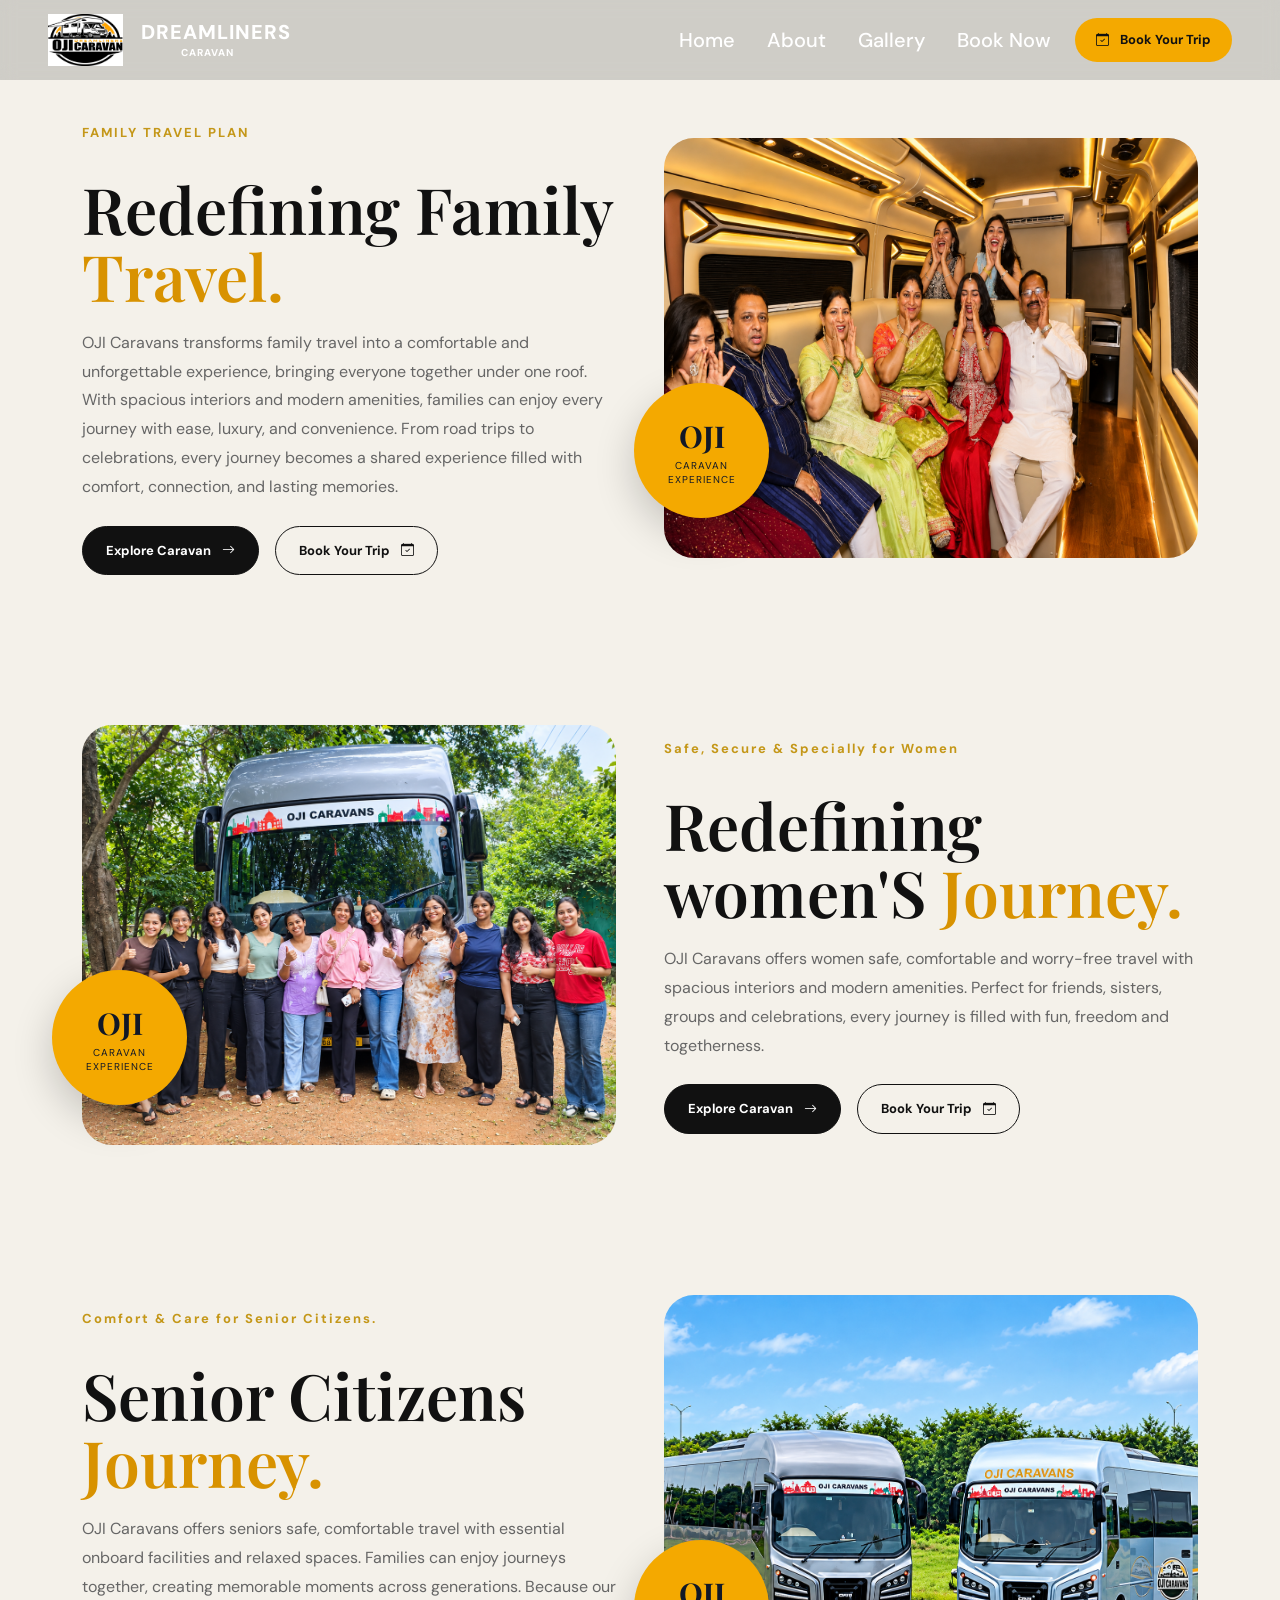
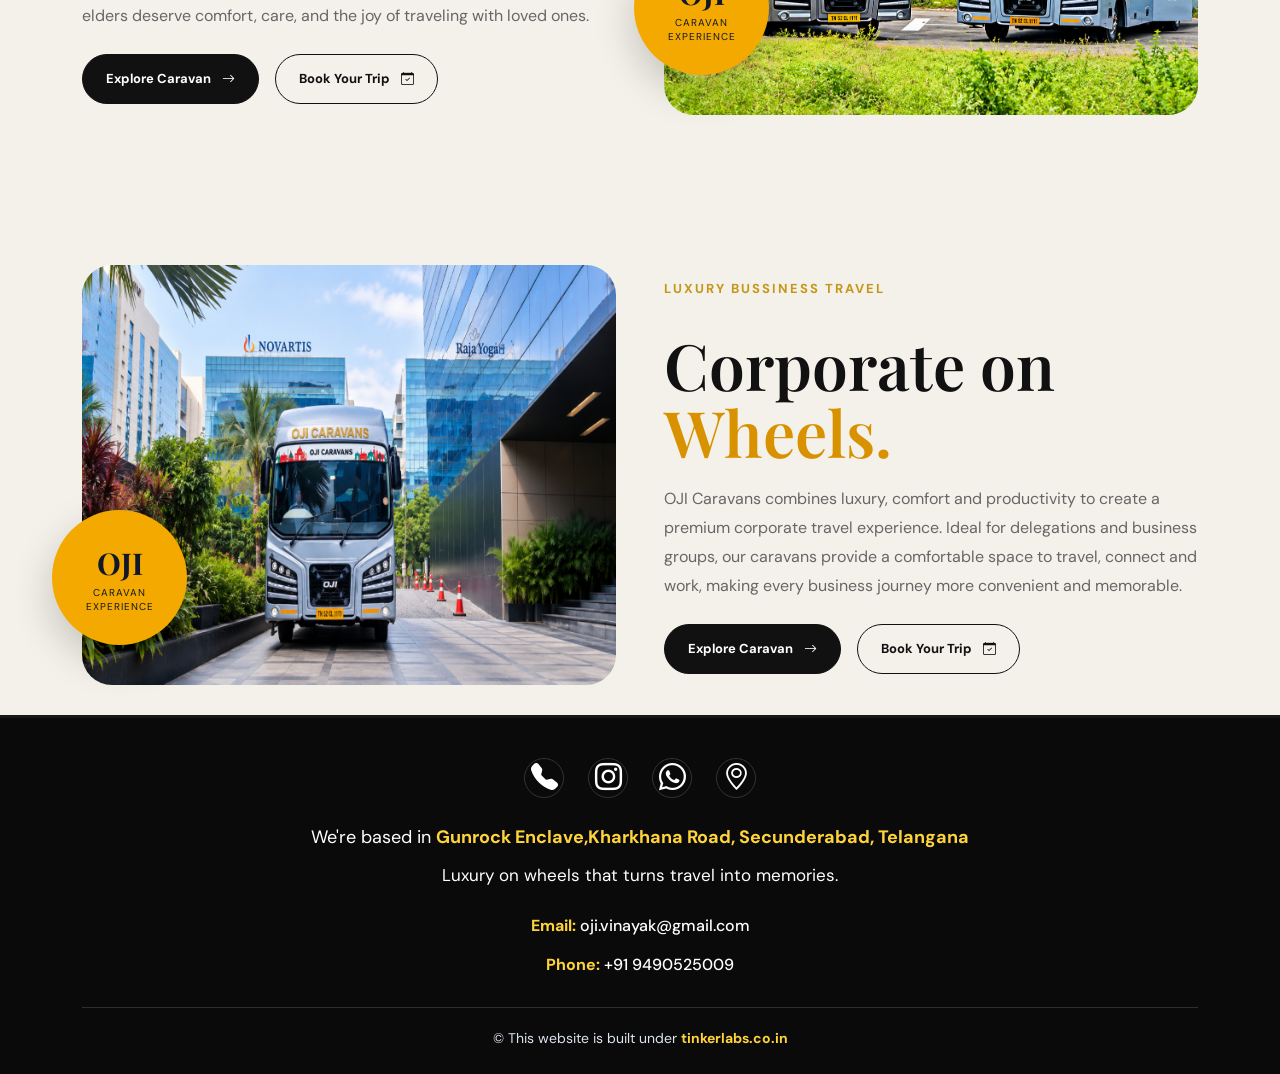
<file: catgory.html>
<!DOCTYPE html>
<html lang="en">

<head>

    <!-- =====================================================
         BASIC SETTINGS
    ====================================================== -->

    <meta charset="UTF-8">

    <meta name="viewport"
          content="width=device-width, initial-scale=1.0">

    <title>OJI Caravan | Your Journey. Your Home on Wheels.</title>


    <!-- =====================================================
         BOOTSTRAP 5
    ====================================================== -->

    <link
        href="https://cdn.jsdelivr.net/npm/bootstrap@5.3.3/dist/css/bootstrap.min.css"
        rel="stylesheet">


    <!-- =====================================================
         BOOTSTRAP ICONS
    ====================================================== -->

    <link
        rel="stylesheet"
        href="https://cdn.jsdelivr.net/npm/bootstrap-icons@1.11.3/font/bootstrap-icons.min.css">


    <!-- =====================================================
         GOOGLE FONTS
    ====================================================== -->

    <link rel="preconnect"
          href="https://fonts.googleapis.com">

    <link rel="preconnect"
          href="https://fonts.gstatic.com"
          crossorigin>

    <link
        href="https://fonts.googleapis.com/css2?family=DM+Sans:wght@400;500;600;700&family=Playfair+Display:wght@500;600;700&display=swap"
        rel="stylesheet">


    <!-- =====================================================
         CUSTOM CSS
    ====================================================== -->

    <link rel="stylesheet"
          href="style.css">

</head>


<body>


<!-- =========================================================
     NAVBAR
     BOOTSTRAP RESPONSIVE NAVBAR
========================================================= -->

<nav class="navbar navbar-expand-lg fixed-top oji-navbar"
     id="mainNavbar">

    <div class="container-fluid px-3 px-lg-5">


        <!-- =================================================
     OJI CARAVAN BRAND
     LOGO + TEXT BESIDE LOGO
================================================= -->

<a class="navbar-brand oji-brand"
   href="index.html">


    <!-- ===============================
         LOGO
    ================================ -->

        <img src="oji_dreamlinears_logo.jpeg"
            alt="OJI Caravan Logo"
            class="oji-logo">


            <!-- ===============================
                BRAND TEXT
            ================================ -->

            <div class="brand-text">


                <!-- MAIN BRAND NAME -->

                <span class="brand-title">
                    DREAMLINERS
                </span>


                <!-- SECOND BRAND NAME -->

                <span class="brand-subtitle">
                    CARAVAN
                </span>


            </div>


        </a>




        <!-- =================================================
             BOOTSTRAP MOBILE MENU BUTTON
        ================================================== -->

        <button
            class="navbar-toggler oji-toggler"
            type="button"
            data-bs-toggle="collapse"
            data-bs-target="#mainNavigation"
            aria-controls="mainNavigation"
            aria-expanded="false"
            aria-label="Toggle navigation">

            <span class="navbar-toggler-icon"></span>

        </button>


        <!-- =================================================
             NAVIGATION
        ================================================== -->

        <div class="collapse navbar-collapse"
             id="mainNavigation">


            <!-- =================================================
                 BOOTSTRAP RESPONSIVE NAVIGATION

                 ms-auto = pushes menu to right
            ================================================== -->

            <ul class="navbar-nav ms-auto align-items-lg-center gap-lg-3">


                <li class="nav-item">

                    <a class="nav-link oji-nav-link active"
                       href="index.html">

                        Home

                    </a>

                </li>


                <li class="nav-item">

                    <a class="nav-link oji-nav-link"
                       href="about.html">

                        About

                    </a>

                </li>


                <li class="nav-item">

                    <a class="nav-link oji-nav-link"
                       href="Gallery.html">

                        Gallery

                    </a>

                </li>


                <li class="nav-item">

                    <a class="nav-link oji-nav-link"
                       href="Booking.html">

                        Book Now

                    </a>

                </li>


                <!-- =================================================
                     NAVBAR BOOK BUTTON
                ================================================== -->

                <li class="nav-item mt-3 mt-lg-0">

                    <a href="Booking.html"
                       class="btn oji-nav-button">

                        <i class="bi bi-calendar-check me-2"></i>

                        Book Your Trip

                    </a>

                </li>

            </ul>

        </div>

    </div>

</nav>





<!-- =========================================================
     SECTION 1
     EXPERIENCE SECTION

     LEFT  = TEXT
     RIGHT = IMAGE
========================================================= -->

<section class="experience-section"
         id="experience">


    <div class="container">

        <div class="row align-items-center
                    g-5">


            <!-- =================================================
                 LEFT CONTENT

                 Bootstrap:
                 col-lg-6
            ================================================== -->

            <div class="col-12 col-lg-6">


                <div class="experience-content">


                    <!-- LABEL -->

                    <div class="section-label">

                        <span></span>

                         FAMILY TRAVEL PLAN

                    </div>


                    <!-- =================================================
                         HEADING
                    ================================================== -->

                    <h2 class="experience-title">

                        Redefining Family 

                        <span>
                            Travel.
                        </span>

                    </h2>


                    <!-- =================================================
                         PARAGRAPHS
                    ================================================== -->

                    <p class="experience-text">

                       OJI Caravans transforms family travel into a comfortable and unforgettable experience, 
                       bringing everyone together under one roof. With spacious interiors and modern amenities, 
                       families can enjoy every journey with ease, luxury, and convenience. From road trips to 
                       celebrations, every journey becomes a shared experience filled with comfort, connection, 
                       and lasting memories.


                    </p>





                    <!-- =================================================
                         TWO BUTTONS
                    ================================================== -->

                    <div class="d-flex flex-column
                                flex-sm-row
                                gap-3 mt-4">


                        <a href="Gallery.html"
                           class="btn oji-dark-btn">

                            Explore Caravan

                            <i class="bi bi-arrow-right ms-2"></i>

                        </a>


                        <a href="Booking.html"
                           class="btn oji-light-btn">

                            Book Your Trip

                            <i class="bi bi-calendar-check ms-2"></i>

                        </a>

                    </div>

                </div>

            </div>



            <!-- =================================================
                 RIGHT IMAGE
            ================================================== -->

            <div class="col-12 col-lg-6">


                <div class="experience-image-box">


                    <img
                        src="Memorable Journeys.png"
                        class="img-fluid"
                        alt="OJI Caravan">


                    <!-- FLOATING BADGE -->

                    <div class="experience-badge">

                        <strong>
                            OJI
                        </strong>

                        <span>

                            Caravan
                            <br>
                            Experience

                        </span>

                    </div>

                </div>

            </div>

        </div>

    </div>

</section>




<!-- =========================================================
     SECTION 2
     EXPERIENCE SECTION

     LEFT  = TEXT
     RIGHT = IMAGE
========================================================= -->

<section class="experience-section"
         id="experience">


    <div class="container">

        <div class="row align-items-center
                    g-5">


            <!-- =================================================
                 LEFT CONTENT

                 Bootstrap:
                 col-lg-6
            ================================================== -->



                        <div class="col-12 col-lg-6">


                <div class="experience-image-box">


                    <img
                        src="women.png"
                        class="img-fluid"
                        alt="OJI Caravan">


                    <!-- FLOATING BADGE -->

                    <div class="experience-badge">

                        <strong>
                            OJI
                        </strong>

                        <span>

                            Caravan
                            <br>
                            Experience

                        </span>

                    </div>

                </div>

            </div>


            <!-- =================================================
                 RIGHT IMAGE
            ================================================== -->

                            <div class="col-12 col-lg-6">


                <div class="experience-content">


                    <!-- LABEL -->

                    <div class="section-label">

                        <span></span>

                        Safe, Secure & Specially for Women

                    </div>


                    <!-- =================================================
                         HEADING
                    ================================================== -->

                    <h2 class="experience-title">

                        Redefining women'S 

                        <span>
                            Journey.
                        </span>

                    </h2>


                    <!-- =================================================
                         PARAGRAPHS
                    ================================================== -->

                    <p class="experience-text">

                      OJI Caravans offers women safe, comfortable and worry-free travel with spacious 
                      interiors and modern amenities. Perfect for friends, sisters, groups and celebrations,
                       every journey is filled with fun, freedom and togetherness.


                    </p>




                    <!-- =================================================
                         TWO BUTTONS
                    ================================================== -->

                    <div class="d-flex flex-column
                                flex-sm-row
                                gap-3 mt-4">


                        <a href="Gallery.html"
                           class="btn oji-dark-btn">

                            Explore Caravan

                            <i class="bi bi-arrow-right ms-2"></i>

                        </a>


                        <a href="Booking.html"
                           class="btn oji-light-btn">

                            Book Your Trip

                            <i class="bi bi-calendar-check ms-2"></i>

                        </a>

                    </div>

                </div>

            </div>

        </div>

    </div>

</section>


<!-- =========================================================
     SECTION 3
     EXPERIENCE SECTION

     LEFT  = TEXT
     RIGHT = IMAGE
========================================================= -->

<section class="experience-section"
         id="experience">


    <div class="container">

        <div class="row align-items-center
                    g-5">


            <!-- =================================================
                 LEFT CONTENT

                 Bootstrap:
                 col-lg-6
            ================================================== -->

            <div class="col-12 col-lg-6">


                <div class="experience-content">


                    <!-- LABEL -->

                    <div class="section-label">

                        <span></span>

                        Comfort & Care for Senior Citizens.

                    </div>


                    <!-- =================================================
                         HEADING
                    ================================================== -->

                    <h2 class="experience-title">

                        Senior Citizens

                        <span>
                            Journey.
                        </span>

                    </h2>


                    <!-- =================================================
                         PARAGRAPHS
                    ================================================== -->

                    <p class="experience-text">

                       OJI Caravans offers seniors safe, comfortable travel with essential onboard
                        facilities and relaxed spaces. Families can enjoy journeys together, creating 
                        memorable moments across generations. Because our elders deserve comfort, care,
                         and the joy of traveling with loved ones.


                    </p>




                    <!-- =================================================
                         TWO BUTTONS
                    ================================================== -->

                    <div class="d-flex flex-column
                                flex-sm-row
                                gap-3 mt-4">


                        <a href="#features"
                           class="btn oji-dark-btn">

                            Explore Caravan

                            <i class="bi bi-arrow-right ms-2"></i>

                        </a>


                        <a href="#booking"
                           class="btn oji-light-btn">

                            Book Your Trip

                            <i class="bi bi-calendar-check ms-2"></i>

                        </a>

                    </div>

                </div>

            </div>



            <!-- =================================================
                 RIGHT IMAGE
            ================================================== -->

            <div class="col-12 col-lg-6">


                <div class="experience-image-box">


                    <img
                        src="caravan_hero.png"
                        class="img-fluid"
                        alt="OJI Caravan">


                    <!-- FLOATING BADGE -->

                    <div class="experience-badge">

                        <strong>
                            OJI
                        </strong>

                        <span>

                            Caravan
                            <br>
                            Experience

                        </span>

                    </div>

                </div>

            </div>

        </div>

    </div>

</section>





<!-- =========================================================
     SECTION 4
     EXPERIENCE SECTION

     LEFT  = TEXT
     RIGHT = IMAGE
========================================================= -->

<section class="experience-section"
         id="experience">


    <div class="container">

        <div class="row align-items-center
                    g-5">


            <!-- =================================================
                 LEFT CONTENT

                 Bootstrap:
                 col-lg-6
            ================================================== -->



                        <div class="col-12 col-lg-6">


                <div class="experience-image-box">


                    <img
                        src="corporate_plans.jpeg"
                        class="img-fluid"
                        alt="OJI Caravan">


                    <!-- FLOATING BADGE -->

                    <div class="experience-badge">

                        <strong>
                            OJI
                        </strong>

                        <span>

                            Caravan
                            <br>
                            Experience

                        </span>

                    </div>

                </div>

            </div>


            <!-- =================================================
                 RIGHT IMAGE
            ================================================== -->

                            <div class="col-12 col-lg-6">


                <div class="experience-content">


                    <!-- LABEL -->

                    <div class="section-label">

                        <span></span>

                        LUXURY BUSSINESS TRAVEL

                    </div>


                    <!-- =================================================
                         HEADING
                    ================================================== -->

                    <h2 class="experience-title">

                        Corporate on 

                        <span>
                            Wheels.
                        </span>

                    </h2>


                    <!-- =================================================
                         PARAGRAPHS
                    ================================================== -->

                    <p class="experience-text">

                       OJI Caravans combines luxury, comfort and productivity to create a premium corporate 
                       travel experience. Ideal for delegations and business groups, our caravans provide a
                        comfortable space to travel, connect and work, making every business journey more
                         convenient and memorable.


                    </p>




                    <!-- =================================================
                         TWO BUTTONS
                    ================================================== -->

                    <div class="d-flex flex-column
                                flex-sm-row
                                gap-3 mt-4">


                        <a href="#features"
                           class="btn oji-dark-btn">

                            Explore Caravan

                            <i class="bi bi-arrow-right ms-2"></i>

                        </a>


                        <a href="#booking"
                           class="btn oji-light-btn">

                            Book Your Trip

                            <i class="bi bi-calendar-check ms-2"></i>

                        </a>

                    </div>

                </div>

            </div>

        </div>

    </div>

</section>





<!-- =========================================================
     FOOTER
========================================================= -->

<footer class="portfolio-footer">

    <div class="container">

        <!-- SOCIAL ICONS -->
        <div class="footer-social">

                        
                <a href="tel:+919490525009" aria-label="Phone">
                    <i class="bi bi-telephone-fill"></i>
                </a>

                <a href="https://www.instagram.com/ojicaravans?stkn=djBxMjBvN2J6enly&utm_source=qr" 
                target="_blank" 
                rel="noopener noreferrer" 
                aria-label="Instagram">
                    <i class="bi bi-instagram"></i>
                </a>

                <a href="https://wa.me/919490525009" 
                target="_blank" 
                rel="noopener noreferrer" 
                aria-label="WhatsApp">
                    <i class="bi bi-whatsapp"></i>
                </a>


                <a href="https://maps.app.goo.gl/HWHen4e3oEpEvwqDA?g_st=aw" 
                target="_blank" 
                rel="noopener noreferrer" 
                aria-label="Location">
                    <i class="bi bi-geo-alt"></i>
                </a>


        </div>


        <!-- LOCATION -->
        <p class="footer-location">
            We're based in
            <span>Gunrock Enclave,Kharkhana Road, Secunderabad, Telangana</span>
        </p>


        <!-- DESCRIPTION -->
        <p class="footer-description">
            Luxury on wheels that turns travel into memories.
        </p>


        <!-- EMAIL -->
        <p class="footer-contact">
            <strong>Email:</strong>
            <a href="mailto:info@tinkerlabs.com">
                oji.vinayak@gmail.com
            </a>
        </p>


        <!-- PHONE -->
        <p class="footer-contact">
            <strong>Phone:</strong>
            <a href="tel:+919640502200">
                +91 9490525009 
            </a>
        </p>


        <!-- COPYRIGHT -->
        <p class="footer-copyright">
            © This website is built under
            <a href="https://tinkerlabs.co.in/" target="_blank">
                tinkerlabs.co.in
            </a>
        </p>

    </div>

</footer>







<!-- =========================================================
     BOOTSTRAP JAVASCRIPT
========================================================= -->

<script
    src="https://cdn.jsdelivr.net/npm/bootstrap@5.3.3/dist/js/bootstrap.bundle.min.js">
</script>


<!-- =========================================================
     CUSTOM JAVASCRIPT
========================================================= -->

<script src="script.js"></script>


</body>

</html>
</file>
<file: about.css>
/* =========================================================
   OJI CARAVAN
   CUSTOM CSS
   Bootstrap handles the responsive grid/layout.
========================================================= */


/* =========================================================
   01. GLOBAL SETTINGS
========================================================= */

* {
    box-sizing: border-box;
}


html {
    scroll-behavior: smooth;
}


body {

    /* =====================================================
       CHANGE DEFAULT FONT HERE
    ====================================================== */

    font-family: "DM Sans", sans-serif;


    /* =====================================================
       CHANGE MAIN PAGE TEXT COLOR HERE
    ====================================================== */

    color: #151515;


    /* =====================================================
       CHANGE MAIN PAGE BACKGROUND HERE
    ====================================================== */

    background: #f4f1ea;

    overflow-x: hidden;
}


a {
    text-decoration: none;
}


img {
    max-width: 100%;
}


/* =========================================================
   02. NAVBAR
========================================================= */

.oji-navbar {

    /* =====================================================
       CHANGE NAVBAR HEIGHT HERE

       More height:
       padding: 20px 0;

       Less height:
       padding: 10px 0;
    ====================================================== */

    padding: 14px 0;


    /* =====================================================
       NAVBAR BACKGROUND
    ====================================================== */

    background: rgba(0, 0, 0, 0.15);


    backdrop-filter: blur(8px);

    transition: all 0.35s ease;
}


/* Navbar after scrolling */

.oji-navbar.scrolled {

    /* CHANGE SCROLLED NAVBAR BACKGROUND HERE */

    background: rgba(8, 8, 8, 0.97);

    padding: 9px 0;
}

/* Navbar - Black background & White brand on all screens */

.oji-navbar {
    background-color: #000000 !important;
}

.oji-navbar .navbar-brand {
    color: #ffffff !important;
}

/* =========================================================
   ABOUT PAGE NAVBAR — FIX ALL 3 SCREENS
========================================================= */

/* Navbar background */
.oji-navbar {
    background: #000000 !important;
}

/* Dreamliners / Brand text */
.oji-navbar .navbar-brand,
.oji-navbar .navbar-brand span {
    color: #ffffff !important;
}

/* Navbar options */
.oji-navbar .oji-nav-link {
    color: #ffffff !important;
}

/* Hover / Active */
.oji-navbar .oji-nav-link:hover,
.oji-navbar .oji-nav-link.active {
    color: #f4a900 !important;
}

/* Booking button */
.oji-navbar .oji-nav-button {
    background: #f4a900 !important;
    color: #ffffff !important;
}

/* =========================================================
   TABLET + MOBILE — BLACK DROPDOWN
========================================================= */

@media (max-width: 991.98px) {

    .oji-navbar {
        background: #000000 !important;
    }

    .oji-navbar .navbar-collapse {
        background: #000000 !important;
    }

    .oji-navbar .navbar-nav {
        background: #000000 !important;
    }

    .oji-navbar .nav-item {
        background: #000000 !important;
    }

    .oji-navbar .oji-nav-link {
        color: #ffffff !important;
    }

    .oji-navbar .navbar-brand,
    .oji-navbar .navbar-brand span {
        color: #ffffff !important;
    }

    /* Hamburger */
    .oji-navbar .navbar-toggler {
        border-color: transparent !important;
    }

    .oji-navbar .navbar-toggler-icon {
        filter: brightness(0) invert(1) !important;
    }
}


/* =========================================================
   MOBILE
========================================================= */

@media (max-width: 575px) {

    .oji-navbar,
    .oji-navbar .navbar-collapse,
    .oji-navbar .navbar-nav,
    .oji-navbar .nav-item {
        background: #000000 !important;
    }

    .oji-navbar .navbar-brand,
    .oji-navbar .navbar-brand span {
        color: #ffffff !important;
    }

    .oji-navbar .oji-nav-link {
        color: #ffffff !important;
    }
}


.oji-nav-link.active {
    color: #f4a900 !important;
}

.oji-nav-link.active::after {
    width: 100% !important;
}



/* Desktop */
@media (min-width: 992px) {
    .oji-navbar {
        background-color: #000000 !important;
    }

    .oji-navbar .navbar-brand {
        color: #ffffff !important;
    }
}

/* Tablet */
@media (min-width: 576px) and (max-width: 991px) {
    .oji-navbar {
        background-color: #000000 !important;
    }

    .oji-navbar .navbar-brand {
        color: #ffffff !important;
    }
}

/* Mobile */
@media (max-width: 575px) {
    .oji-navbar {
        background-color: #000000 !important;
    }

    .oji-navbar .navbar-brand {
        color: #ffffff !important;
    }
}


/* Navbar options - White */
.oji-navbar .oji-nav-link {
    color: #ffffff !important;
}

/* Booking button - Orange */
.oji-navbar .oji-nav-button {
    background-color: #f4a900 !important;
    color: #ffffff !important;
    border-color: #f4a900 !important;
}

/* Booking button hover */
.oji-navbar .oji-nav-button:hover {
    background-color: #d99100 !important;
    color: #ffffff !important;
}


/* =========================================================
   LOGO
========================================================= */

.oji-brand img {

    /* =====================================================
       CHANGE LOGO WIDTH HERE

       Desktop:
       175px

       Smaller:
       140px

       Bigger:
       210px
    ====================================================== */

    width: 75px;

    height: auto;

    object-fit: contain;
}


/* =========================================================
   NAVBAR LINKS
========================================================= */

.oji-nav-link {

    /* CHANGE NAV TEXT SIZE HERE */

    font-size: 20px !important;


    /* CHANGE NAV TEXT COLOR HERE */

    color: #ffffff !important;


    font-weight: 500;

    position: relative;

    transition: 0.3s ease;
}


.oji-nav-link:hover {

    /* CHANGE NAV HOVER COLOR HERE */

    color: #f4a900 !important;
}


.oji-nav-link.active {

    color: #f4a900 !important;
}


/* =========================================================
   NAVBAR BOOK BUTTON
========================================================= */

.oji-nav-button {

    /* CHANGE NAV BUTTON PADDING HERE */

    padding: 11px 20px;


    /* CHANGE NAV BUTTON BACKGROUND HERE */

    background: #f4a900;


    /* CHANGE NAV BUTTON TEXT COLOR HERE */

    color: #111111;


    border-radius: 50px;

    font-size: 13px;

    font-weight: 700;

    transition: 0.3s ease;
}


.oji-nav-button:hover {

    background: #ffffff;

    color: #111111;

    transform: translateY(-2px);
}


/* =========================================================
   MOBILE NAVBAR BUTTON
========================================================= */

.oji-toggler {

    border: none;

    outline: none;

    box-shadow: none !important;
}


/* Bootstrap hamburger icon color */

.oji-toggler .navbar-toggler-icon {

    filter: brightness(0) invert(1);
}


/* =========================================================
   MOBILE NAVIGATION BACKGROUND
========================================================= */

@media (max-width: 991.98px) {

    .oji-navbar {

        background: rgba(8, 8, 8, 0.96);

    }


    .navbar-collapse {

        padding: 20px 0 10px;
    }


    .oji-nav-link {

        padding: 10px 0 !important;
    }


    .oji-nav-button {

        display: inline-block;

        margin-top: 5px;
    }

}

/* =========================================================
   03. HERO SECTION
========================================================= */

.hero-section {

    /* =====================================================
       CHANGE HERO HEIGHT HERE

       Full desktop:
       100vh

       Fixed:
       850px

       Smaller:
       750px
    ====================================================== */

    min-height: 100vh;


    position: relative;

    display: flex;

    align-items: center;

    overflow: hidden;
}


/* Mobile Navbar Logo - Same Size as Home Page */
@media (max-width: 768px) {
    .navbar .logo,
    .navbar-brand,
    .nav-logo {
        font-size: 22px !important;
        width: auto;
        height: auto;
    }

    .navbar .logo img,
    .navbar-brand img,
    .nav-logo img {
        width: 50px !important;
        height: auto !important;
    }
}




/* =========================================================
   HERO VIDEO
========================================================= */

.hero-video {

    position: absolute;

    top: 0;
    left: 0;

    width: 100%;
    height: 100%;


    /* CHANGE VIDEO CROPPING HERE */

    object-fit: cover;


    z-index: 0;
}


/* =========================================================
   HERO OVERLAY
========================================================= */

.hero-overlay {

    position: absolute;

    inset: 0;

    z-index: 1;


    /* =====================================================
       CHANGE VIDEO DARKNESS HERE

       Darker:
       0.85

       Lighter:
       0.35
    ====================================================== */

    background:
        linear-gradient(
            90deg,
            rgba(0,0,0,0.82),
            rgba(0,0,0,0.48),
            rgba(0,0,0,0.18)
        );
}


/* =========================================================
   HERO CONTENT
========================================================= */

.hero-content {

    position: relative;

    z-index: 2;

    padding-top: 90px;

    padding-bottom: 80px;
}


/* =========================================================
   HERO LABEL
========================================================= */

.hero-label {

    display: flex;

    align-items: center;

    gap: 12px;


    /* CHANGE HERO LABEL TEXT SIZE HERE */

    font-size: 12px;


    /* CHANGE HERO LABEL COLOR HERE */

    color: #ffffff;


    letter-spacing: 3px;

    font-weight: 700;
}


.hero-label span {

    width: 38px;

    height: 2px;

    background: #f4a900;
}


/* =========================================================
   HERO HEADING
========================================================= */

.hero-title {

    margin-top: 22px;


    /* =====================================================
       CHANGE HERO HEADING SIZE HERE

       Desktop:
       90px

       Tablet:
       65px

       Mobile:
       45px
    ====================================================== */

    font-size: clamp(
        48px,
        7vw,
        95px
    );


    /* CHANGE HERO HEADING COLOR HERE */

    color: #ffffff;


    font-family: "Playfair Display", serif;

    font-weight: 700;

    line-height: 0.98;

    letter-spacing: -2px;
}


.hero-title span {

    /* CHANGE HIGHLIGHT COLOR HERE */

    color: #f4a900;
}


/* =========================================================
   HERO DESCRIPTION
========================================================= */

.hero-description {

    max-width: 600px;

    margin-top: 28px;


    /* CHANGE HERO DESCRIPTION SIZE HERE */

    font-size: 17px;


    /* CHANGE HERO DESCRIPTION COLOR HERE */

    color: rgba(255,255,255,0.85);


    line-height: 1.8;
}


/* =========================================================
   HERO PRIMARY BUTTON
========================================================= */

.oji-primary-btn {

    /* CHANGE BUTTON SIZE HERE */

    padding: 14px 25px;


    background: #f4a900;

    color: #111111;

    border-radius: 50px;


    /* CHANGE BUTTON TEXT SIZE HERE */

    font-size: 13px;

    font-weight: 700;

    border: none;

    transition: 0.3s ease;
}


.oji-primary-btn:hover {

    background: #ffffff;

    color: #111111;

    transform: translateY(-3px);
}


/* =========================================================
   HERO OUTLINE BUTTON
========================================================= */

.oji-outline-btn {

    padding: 14px 25px;

    border: 1px solid rgba(255,255,255,0.7);

    color: #ffffff;

    border-radius: 50px;


    /* CHANGE BUTTON TEXT SIZE HERE */

    font-size: 13px;

    font-weight: 700;

    transition: 0.3s ease;
}


.oji-outline-btn:hover {

    background: #ffffff;

    color: #111111;

    transform: translateY(-3px);
}


/* =========================================================
   HERO FEATURES
========================================================= */

.hero-features {

    max-width: 650px;
}


.hero-feature {

    display: flex;

    align-items: center;

    gap: 8px;


    /* CHANGE FEATURE TEXT SIZE HERE */

    font-size: 12px;


    color: rgba(255,255,255,0.85);
}


.hero-feature i {

    /* CHANGE FEATURE ICON SIZE HERE */

    font-size: 18px;


    color: #f4a900;
}


/* =========================================================
   SCROLL INDICATOR
========================================================= */

.scroll-indicator {

    position: absolute;

    right: 5%;

    bottom: 35px;

    z-index: 3;

    align-items: center;

    gap: 10px;

    color: white;


    /* CHANGE SCROLL TEXT SIZE HERE */

    font-size: 10px;


    letter-spacing: 2px;
}


.scroll-indicator i {

    font-size: 18px;

    animation: scrollArrow 1.5s infinite;
}


@keyframes scrollArrow {

    0%,
    100% {
        transform: translateY(0);
    }

    50% {
        transform: translateY(7px);
    }

}


/* =========================================================
   04. EXPERIENCE SECTION
========================================================= */

.experience-section {

    /* =====================================================
       CHANGE SECTION HEIGHT / SPACING HERE

       Bigger:
       140px 0

       Smaller:
       80px 0
    ====================================================== */

    padding: 120px 0;


    /* CHANGE SECTION BACKGROUND HERE */

    background: #f4f1ea;
}


/* =========================================================
   SECTION LABEL
========================================================= */

.section-label {

    display: flex;

    align-items: center;

    gap: 12px;


    /* CHANGE SECTION LABEL TEXT SIZE HERE */

    font-size: 12px;


    color: #777777;

    letter-spacing: 3px;

    font-weight: 700;
}


.section-label span {

    width: 38px;

    height: 2px;

    background: #f4a900;
}


.light-label {

    color: #999999;
}


/* =========================================================
   EXPERIENCE HEADING
========================================================= */

.experience-title {

    margin-top: 20px;


    /* CHANGE EXPERIENCE HEADING SIZE HERE */

    font-size: clamp(
        45px,
        5vw,
        75px
    );


    /* CHANGE EXPERIENCE HEADING COLOR HERE */

    color: #111111;


    font-family: "Playfair Display", serif;

    line-height: 1.05;

    font-weight: 600;
}


.experience-title span {

    color: #d89200;
}


/* =========================================================
   EXPERIENCE TEXT
========================================================= */

.experience-text {

    margin-top: 20px;


    /* CHANGE EXPERIENCE TEXT SIZE HERE */

    font-size: 16px;


    /* CHANGE EXPERIENCE TEXT COLOR HERE */

    color: #666666;


    line-height: 1.8;
}


/* =========================================================
   DARK BUTTON
========================================================= */

.oji-dark-btn {

    padding: 14px 23px;

    background: #111111;

    color: white;

    border-radius: 50px;

    border: 1px solid #111111;


    /* CHANGE BUTTON TEXT SIZE HERE */

    font-size: 13px;

    font-weight: 700;

    transition: 0.3s;
}


.oji-dark-btn:hover {

    background: #f4a900;

    color: #111111;

    border-color: #f4a900;

    transform: translateY(-3px);
}


/* =========================================================
   LIGHT BUTTON
========================================================= */

.oji-light-btn {

    padding: 14px 23px;

    background: transparent;

    color: #111111;

    border-radius: 50px;

    border: 1px solid #111111;


    /* CHANGE BUTTON TEXT SIZE HERE */

    font-size: 13px;

    font-weight: 700;

    transition: 0.3s;
}


.oji-light-btn:hover {

    background: #111111;

    color: #ffffff;

    transform: translateY(-3px);
}


/* =========================================================
   EXPERIENCE IMAGE
========================================================= */

.experience-image-box {

    position: relative;

    overflow: visible;
}


.experience-image-box img {

    width: 100%;


    /* =====================================================
       CHANGE SECOND HERO IMAGE HEIGHT HERE

       Desktop:
       600px

       Tablet:
       500px

       Mobile:
       400px
    ====================================================== */

    height: 420px;


    object-fit: cover;

    border-radius: 30px;

    transition: 0.6s ease;
}


.experience-image-box:hover img {

    transform: scale(1.02);
}


/* =========================================================
   FLOATING BADGE
========================================================= */

.experience-badge {

    position: absolute;

    left: -30px;

    bottom: 40px;


    /* CHANGE BADGE WIDTH/HEIGHT HERE */

    width: 135px;

    height: 135px;


    background: #f4a900;

    border-radius: 50%;

    display: flex;

    flex-direction: column;

    justify-content: center;

    align-items: center;

    text-align: center;

    box-shadow: 0 15px 40px rgba(0,0,0,0.2);
}


.experience-badge strong {

    /* CHANGE BADGE MAIN TEXT SIZE */

    font-size: 30px;

    font-family: "Playfair Display", serif;
}


.experience-badge span {

    /* CHANGE BADGE SMALL TEXT SIZE */

    font-size: 10px;

    line-height: 1.4;

    text-transform: uppercase;

    letter-spacing: 1px;
}


/* =========================================================
   05. FEATURES SECTION
========================================================= */

.features-section {

    /* CHANGE SECTION SPACING HERE */

    padding: 110px 0;


    /* CHANGE SECTION BACKGROUND HERE */

    background: #111111;
}


/* =========================================================
   FEATURES HEADING
========================================================= */

.features-title {

    margin-top: 20px;


    /* CHANGE FEATURES HEADING SIZE HERE */

    font-size: clamp(
        25px,
        5vw,
        75px
    );


    color: #ffffff;

    font-family: "Playfair Display", serif;

    line-height: 1.05;
}


.features-title span {

    color: #f4a900;
}


/* =========================================================
   FEATURE CARD
========================================================= */

.feature-card {

    position: relative;


    /* =====================================================
       CHANGE CARD MINIMUM HEIGHT HERE

       Bigger:
       400px

       Smaller:
       300px
    ====================================================== */

    min-height: 350px;


    /* CHANGE CARD PADDING HERE */

    padding: 32px;


    background: rgba(255,255,255,0.035);

    border: 1px solid rgba(255,255,255,0.12);

    border-radius: 22px;

    transition: 0.4s ease;

    overflow: hidden;
}


.feature-card:hover {

    transform: translateY(-10px);

    border-color: #f4a900;

    background: rgba(255,255,255,0.07);
}


/* =========================================================
   CARD NUMBER
========================================================= */

.feature-number {

    position: absolute;

    right: 25px;

    top: 22px;


    /* CHANGE NUMBER TEXT SIZE HERE */

    font-size: 12px;


    color: #666666;
}


/* =========================================================
   CARD ICON
========================================================= */

.feature-icon {

    /* CHANGE ICON CIRCLE SIZE HERE */

    width: 65px;

    height: 65px;


    display: flex;

    align-items: center;

    justify-content: center;


    background: #f4a900;

    color: #111111;

    border-radius: 50%;


    /* CHANGE ICON SIZE HERE */

    font-size: 25px;
}


/* =========================================================
   CARD TITLE
========================================================= */

.feature-card h3 {

    margin-top: 30px;


    /* CHANGE CARD TITLE SIZE HERE */

    font-size: 24px;


    color: #ffffff;

    font-family: "Playfair Display", serif;
}


/* =========================================================
   CARD DESCRIPTION
========================================================= */

.feature-card p {

    margin-top: 14px;


    /* CHANGE CARD DESCRIPTION SIZE HERE */

    font-size: 14px;


    /* CHANGE CARD DESCRIPTION COLOR HERE */

    color: #aaaaaa;


    line-height: 1.7;
}


/* =========================================================
   CARD LINK
========================================================= */

.feature-card a {

    position: absolute;

    left: 32px;

    bottom: 28px;


    /* CHANGE CARD LINK COLOR HERE */

    color: #f4a900;


    /* CHANGE CARD LINK SIZE HERE */

    font-size: 12px;


    text-transform: uppercase;

    letter-spacing: 1px;

    font-weight: 700;
}


/* =========================================================
   06. BOOKING CTA
========================================================= */

.booking-section {

    /* =====================================================
       CHANGE BOOKING SECTION HEIGHT/SPACING HERE
    ====================================================== */

    padding: 130px 0;


    background:
        linear-gradient(
            rgba(0,0,0,0.72),
            rgba(0,0,0,0.72)
        ),
        url("assets/caravan-main.jpg");


    background-size: cover;

    background-position: center;

    background-attachment: fixed;

    color: white;
}


/* =========================================================
   BOOKING LABEL
========================================================= */

.booking-label {

    /* CHANGE BOOKING LABEL SIZE HERE */

    font-size: 12px;


    color: #f4a900;

    letter-spacing: 3px;

    font-weight: 700;
}


/* =========================================================
   BOOKING HEADING
========================================================= */

.booking-content h2 {

    margin-top: 20px;


    /* CHANGE BOOKING HEADING SIZE HERE */

    font-size: clamp(
        45px,
        6vw,
        75px
    );


    font-family: "Playfair Display", serif;

    line-height: 1;
}


.booking-content h2 span {

    color: #f4a900;
}


/* =========================================================
   BOOKING DESCRIPTION
========================================================= */

.booking-content p {

    margin-top: 20px;


    /* CHANGE BOOKING DESCRIPTION SIZE HERE */

    font-size: 16px;


    /* CHANGE BOOKING DESCRIPTION COLOR HERE */

    color: #dddddd;


    line-height: 1.8;
}


/* =========================================================
   BOOKING BUTTONS
========================================================= */

.booking-call-btn {

    padding: 14px 24px;

    background: #ffffff;

    color: #111111;

    border-radius: 50px;

    font-size: 13px;

    font-weight: 700;

    transition: 0.3s;
}


.booking-whatsapp-btn {

    padding: 14px 24px;

    background: #f4a900;

    color: #111111;

    border-radius: 50px;

    font-size: 13px;

    font-weight: 700;

    transition: 0.3s;
}


.booking-call-btn:hover,
.booking-whatsapp-btn:hover {

    background: #111111;

    color: #ffffff;

    transform: translateY(-3px);
}


/* =========================================================
   07. FOOTER
========================================================= */

.oji-footer {

    /* CHANGE FOOTER SPACING HERE */

    padding: 60px 0 20px;


    /* CHANGE FOOTER BACKGROUND HERE */

    background: #080808;

    color: white;
}


/* =========================================================
   FOOTER LOGO
========================================================= */

.footer-brand img {

    /* CHANGE FOOTER LOGO WIDTH HERE */

    width: 180px;

    margin: auto;
}


.footer-brand p {

    margin-top: 12px;


    /* CHANGE FOOTER TEXT SIZE HERE */

    font-size: 13px;


    color: #888888;
}


/* =========================================================
   FOOTER LINKS
========================================================= */

.footer-links {

    display: flex;

    flex-wrap: wrap;

    gap: 25px;
}


.footer-links a {

    /* CHANGE FOOTER LINK SIZE HERE */

    font-size: 13px;


    color: #aaaaaa;

    transition: 0.3s;
}


.footer-links a:hover {

    color: #f4a900;
}


/* =========================================================
   SOCIAL ICONS
========================================================= */

.footer-social {

    display: flex;

    gap: 10px;
}


.footer-social a {

    width: 40px;

    height: 40px;

    display: flex;

    align-items: center;

    justify-content: center;

    border: 1px solid #333333;

    border-radius: 50%;

    color: #ffffff;

    transition: 0.3s;
}


.footer-social a:hover {

    background: #f4a900;

    color: #111111;

    border-color: #f4a900;
}


/* =========================================================
   FOOTER COPYRIGHT
========================================================= */

.footer-bottom {

    margin-top: 45px;

    padding-top: 20px;

    border-top: 1px solid #222222;

    text-align: center;


    /* CHANGE COPYRIGHT TEXT SIZE HERE */

    font-size: 12px;


    color: #666666;
}


/* =========================================================
   08. TABLET RESPONSIVE
========================================================= */

@media (max-width: 991.98px) {


    /* =====================================================
       TABLET HERO
    ====================================================== */

    .hero-section {

        /* CHANGE TABLET HERO HEIGHT HERE */

        min-height: 850px;
    }


    .hero-title {

        /* CHANGE TABLET HEADING SIZE HERE */

        font-size: 68px;
    }


    /* =====================================================
       TABLET EXPERIENCE IMAGE
    ====================================================== */

    .experience-image-box img {

        /* CHANGE TABLET IMAGE HEIGHT HERE */

        height: 500px;
    }


    .experience-badge {

        left: 20px;
    }


    /* =====================================================
       TABLET FEATURES
    ====================================================== */

    .feature-card {

        min-height: 330px;
    }

}


/* =========================================================
   09. MOBILE RESPONSIVE
========================================================= */

@media (max-width: 767.98px) {


    /* =====================================================
       MOBILE NAVBAR
    ====================================================== */

    .oji-brand img {

        /* CHANGE MOBILE LOGO WIDTH HERE */

        width: 135px;
    }


    /* =====================================================
       MOBILE HERO
    ====================================================== */

    .hero-section {

        /* CHANGE MOBILE HERO HEIGHT HERE */

        min-height: 800px;
    }


    .hero-content {

        padding-top: 100px;

        padding-bottom: 70px;
    }


    /* =====================================================
       MOBILE HERO HEADING
    ====================================================== */

    .hero-title {

        /* CHANGE MOBILE HERO HEADING SIZE HERE */

        font-size: 48px;

        letter-spacing: -1px;
    }


    /* =====================================================
       MOBILE DESCRIPTION
    ====================================================== */

    .hero-description {

        /* CHANGE MOBILE DESCRIPTION SIZE HERE */

        font-size: 14px;

        line-height: 1.7;
    }


    /* =====================================================
       MOBILE HERO FEATURES
    ====================================================== */

    .hero-feature {

        /* CHANGE MOBILE FEATURE TEXT SIZE */

        font-size: 11px;
    }


    /* =====================================================
       MOBILE EXPERIENCE
    ====================================================== */

    .experience-section {

        /* CHANGE MOBILE SECTION SPACING HERE */

        padding: 80px 0;
    }


    .experience-title {

        /* CHANGE MOBILE EXPERIENCE HEADING SIZE */

        font-size: 45px;
    }


    .experience-text {

        /* CHANGE MOBILE EXPERIENCE TEXT SIZE */

        font-size: 14px;
    }


    /* =====================================================
       MOBILE IMAGE
    ====================================================== */

    .experience-image-box img {

        /* CHANGE MOBILE IMAGE HEIGHT HERE */

        height: 430px;

        border-radius: 22px;
    }


    /* =====================================================
       MOBILE BADGE
    ====================================================== */

    .experience-badge {

        /* CHANGE MOBILE BADGE SIZE */

        width: 105px;

        height: 105px;

        left: 15px;

        bottom: 20px;
    }


    .experience-badge strong {

        font-size: 25px;
    }


    .experience-badge span {

        font-size: 8px;
    }


    /* =====================================================
       MOBILE FEATURES
    ====================================================== */

    .features-section {

        /* CHANGE MOBILE FEATURE SECTION SPACING */

        padding: 80px 0;
    }


    .features-title {

        /* CHANGE MOBILE FEATURE HEADING SIZE */

        font-size: 45px;
    }


    .feature-card {

        /* CHANGE MOBILE CARD HEIGHT */

        min-height: 330px;
    }


    /* =====================================================
       MOBILE BOOKING
    ====================================================== */

    .booking-section {

        /* CHANGE MOBILE BOOKING SPACING */

        padding: 90px 0;

        background-attachment: scroll;
    }


    .booking-content h2 {

        /* CHANGE MOBILE BOOKING HEADING SIZE */

        font-size: 45px;
    }


    .booking-content p {

        /* CHANGE MOBILE BOOKING TEXT SIZE */

        font-size: 14px;
    }


    /* =====================================================
       MOBILE FOOTER
    ====================================================== */

    .oji-footer {

        /* CHANGE MOBILE FOOTER SPACING */

        padding: 50px 0 20px;
    }


    .footer-brand img {

        width: 160px;
    }


    .footer-links {

        justify-content: center;

        gap: 15px 20px;
    }


    .footer-social {

        justify-content: center;
    }

}


/* =========================================================
   10. SMALL MOBILE
========================================================= */

@media (max-width: 400px) {


    .hero-title {

        /* CHANGE VERY SMALL MOBILE HEADING */

        font-size: 42px;
    }


    .hero-feature {

        font-size: 10px;
    }


    .experience-title {

        font-size: 40px;
    }


    .features-title {

        font-size: 40px;
    }


    .booking-content h2 {

        font-size: 40px;
    }

}

/* =========================================================
   OJI CARAVAN NAVBAR BRAND
========================================================= */

.oji-brand {

    /* LOGO + TEXT WILL STAY SIDE BY SIDE */

    display: flex;

    align-items: center;

    /* =====================================================
       CHANGE SPACE BETWEEN LOGO AND TEXT HERE

       Smaller:
       gap: 8px;

       Bigger:
       gap: 20px;
    ====================================================== */

    gap: 18px;

    padding: 0;

    text-decoration: none;
}

/* =========================================================
   OJI CARAVAN NAVBAR BRAND
========================================================= */

.oji-brand {

    /* LOGO + TEXT WILL STAY SIDE BY SIDE */

    display: flex;

    align-items: center;

    /* =====================================================
       CHANGE SPACE BETWEEN LOGO AND TEXT HERE

       Smaller:
       gap: 8px;

       Bigger:
       gap: 20px;
    ====================================================== */

    gap: 18px;

    padding: 0;

    text-decoration: none;
}


/* =========================================================
   BRAND TEXT CONTAINER
========================================================= */

.brand-text {

    /* Put DREAMLINERS above CARAVAN */

    display: flex;

    flex-direction: column;

    justify-content: center;

    align-items: flex-start;

    line-height: 1;

}


/* =========================================================
   DREAMLINERS
========================================================= */

.brand-title {

    /* =====================================================
       CHANGE DREAMLINERS TEXT SIZE HERE
    ====================================================== */

    font-size: 20px;


    /* =====================================================
       CHANGE DREAMLINERS TEXT COLOR HERE
    ====================================================== */

    color: #ffffff;


    /* Bold */

    font-weight: 800;


    /* =====================================================
       CHANGE LETTER SPACING HERE
    ====================================================== */

    letter-spacing: 1px;


    white-space: nowrap;

}

/* =========================================================
   CARAVAN
========================================================= */

.brand-subtitle {

    /* =====================================================
       CHANGE CARAVAN TEXT SIZE HERE
    ====================================================== */

    font-size: 10px;


    /* =====================================================
       CHANGE CARAVAN TEXT COLOR HERE
    ====================================================== */

    color: #ffffff;


    /* Bold */

    font-weight: 700;


    /* =====================================================
       CHANGE LETTER SPACING HERE
    ====================================================== */

    letter-spacing: 1px;


    /* =====================================================
       MOVE CARAVAN LEFT / RIGHT

       Negative = left
       Positive = right
    ====================================================== */

    margin-left: 40px;


    margin-top: 6px;


    white-space: nowrap;

}


/* =========================================
   EXPERIENCE OJI CARAVAN IMAGE
   ========================================= */

.experience-caravan-img {
    width: 100%;
    height: auto;
    display: block;

    /* Shows the complete image */
    object-fit: contain;
}

/* =========================================================
   HERO TITLE
   ========================================================= */

.hero-title {
    font-size: 65px;          /* 👈 Main heading size */
    line-height: 0.95;        /* 👈 Controls spacing between lines */
    font-weight: 700;         /* 👈 Heading thickness */

    margin: 0;                /* 👈 Removes default H1 margin */
    padding: 0;               /* 👈 Removes extra padding */

    letter-spacing: -1.5px;   /* 👈 Controls spacing between letters */
}


/* =========================================================
   SECOND LINE
   ========================================================= */

.hero-title span {
    display: inline;          /* 👈 Keeps it close to first line */

    margin: 0;
    padding: 0;

    line-height: 0.95;
}


/* =========================================================
   OPTIONAL: CONTROL SPACE AFTER HEADING
   ========================================================= */

.hero-title + p {
    margin-top: 25px;         /* 👈 Change this to 15px / 20px / 30px */
}


/* =========================================================
   TABLET
   ========================================================= */

@media (max-width: 991px) {

    .hero-title {
        font-size: 55px;
        line-height: 0.95;
    }

}


/* =========================================================
   MOBILE
   ========================================================= */

@media (max-width: 576px) {

    .hero-title {
        font-size: 1px;
        line-height: 1;
        letter-spacing: -0.5px;
    }

}

@media (min-width: 577px) and (max-width: 991px) {

    .hero-features {
        margin-top: 60px !important; /* 👈 Reduce spacing */
    }

}

/* =========================================================
   FLIP CARD FUNCTIONALITY
   This CSS only adds the flipping functionality.
   Existing .feature-card styling is NOT changed.
   ========================================================= */

.feature-card-flip {
    width: 100%;
    height: 100%;
    min-height: 430px;

    perspective: 1200px;
}


/* Inner element responsible for rotation */

.feature-card-inner {
    position: relative;

    width: 100%;
    height: 100%;
    min-height: 430px;

    transform-style: preserve-3d;

    transition: transform 0.8s ease;
}


/* Flip on hover */

.feature-card-flip:hover .feature-card-inner {
    transform: rotateY(180deg);
}


/* Front + existing card */

.feature-card-front,
.feature-card-inner > .feature-card {

    width: 100%;
    height: 100%;
    min-height: 430px;

    backface-visibility: hidden;
    -webkit-backface-visibility: hidden;
}


/* =========================================================
   FRONT IMAGE
   ========================================================= */

.feature-card-front {

    position: absolute;

    top: 0;
    left: 0;

    overflow: hidden;

    border-radius: inherit;

    z-index: 2;
}


/* Image fills the complete front */

.feature-card-front img {

    width: 100%;
    height: 100%;

    object-fit: cover;

    display: block;
}


/* =========================================================
   EXISTING CARD = BACK SIDE
   ========================================================= */

.feature-card-inner > .feature-card {

    position: absolute;

    top: 0;
    left: 0;

    transform: rotateY(180deg);

    z-index: 1;
}

/* =========================================================
   FLIP CARD FUNCTIONALITY
   ========================================================= */

.feature-card-flip {
    width: 100%;
    height: 140px;              /* 👈 REDUCED CARD HEIGHT */
    perspective: 1200px;
}

.feature-card-inner {
    position: relative;
    width: 100%;
    height: 340px;              /* 👈 SAME HEIGHT */
    transform-style: preserve-3d;
    transition: transform 0.8s ease;
}

.feature-card-flip:hover .feature-card-inner {
    transform: rotateY(180deg);
}


/* FRONT IMAGE */

.feature-card-front {
    position: absolute;
    inset: 0;

    width: 100%;
    height: 340px;

    overflow: hidden;
    border-radius: inherit;

    backface-visibility: hidden;
    -webkit-backface-visibility: hidden;
}

.feature-card-front img {
    width: 100%;
    height: 100%;
    object-fit: cover;
    display: block;
}


/* EXISTING CARD = BACK */

.feature-card-inner > .feature-card {
    position: absolute;
    inset: 0;

    width: 100%;
    height: 340px;

    transform: rotateY(180deg);

    backface-visibility: hidden;
    -webkit-backface-visibility: hidden;
}

/* =========================================================
   CARAVAN IMAGE - CURVED EDGES + BORDER
   ========================================================= */

.feature-card-front {
    position: absolute;

    inset: 0;

    width: 100%;
    height: 340px;

    overflow: hidden;

    /* 👇 Curved corners */
    border-radius: 20px;

    /* 👇 Border color + thickness */
    border: 2px solid #f5b400;

    box-sizing: border-box;

    backface-visibility: hidden;
    -webkit-backface-visibility: hidden;
}


/* =========================================================
   IMAGE
   ========================================================= */

.feature-card-front img {
    width: 100%;
    height: 100%;

    display: block;

    object-fit: cover;

    /* 👇 Same curved edges as card */
    border-radius: 18px;
}


/* =========================================================
   OJI CARAVAN FLIP CARDS - REDUCE HEIGHT
   Put this AFTER all your existing .feature-card CSS
   ========================================================= */

.feature-card-flip {
    height: 340px !important;
    min-height: 0 !important;
}

.feature-card-inner {
    height: 340px !important;
    min-height: 0 !important;
}


/* FRONT IMAGE */

.feature-card-front {
    height: 340px !important;
    min-height: 0 !important;

    border-radius: 20px;
    overflow: hidden;
}



/* BACK SIDE - YOUR EXISTING CARD */

.feature-card-inner > .feature-card {
    height: 340px !important;
    min-height: 0 !important;

    border-radius: 20px;
}


/* =========================================
   HERO FEATURES - DESKTOP
   ========================================= */

.hero-features {
    margin-top: 0;
}


/* =========================================================
   DESKTOP
   992px and above
   ========================================================= */

@media (min-width: 992px) {

    .hero-features {
        margin-top: 50px !important;
    }

}


/* =========================================================
   TABLET
   577px - 991px
   ========================================================= */

@media (min-width: 577px) and (max-width: 991px) {

    .hero-features {
        margin-top: 200px !important;
    }

}


/* =========================================================
   MOBILE
   576px and below
   ========================================================= */

   /* =========================================================
   MOBILE HERO FEATURES
   576px AND BELOW
   ========================================================= */

/* =========================================================
   MOBILE HERO CONTENT - TOP SPACING
   ========================================================= */

/* =========================================================
   MOBILE HERO TOP SPACING
   Moves the complete hero text downward
   ========================================================= */

@media screen and (max-width: 576px) {

    .hero-content {
        padding-top: 100px !important;
    }

}


/* 1 go 2400 lines from index.html css */

/* about.css */

/* =========================================================
   OJI CARAVANS
   ABOUT PAGE CUSTOM CSS

   Bootstrap handles:
   - Container
   - Grid
   - Columns
   - Responsive layout

   This CSS handles:
   - Colors
   - Typography
   - Spacing
   - Cards
   - Hover effects
   - Section design
========================================================= */


/* =========================================================
   01. GLOBAL SETTINGS
========================================================= */

* {
    box-sizing: border-box;
}


html {
    scroll-behavior: smooth;
}


body {

    margin: 0;

    font-family: "DM Sans", sans-serif;

    background: #ffffff;

    color: #111827;

}


/* =========================================================
   CHANGE MAIN COLORS HERE
========================================================= */

:root {

    /* Main dark blue */

    --oij-dark: #071b3a;

    --oji-peach: #f4f1ea;


    /* Secondary blue */

    --oij-blue: #0d2d5c;


    /* Yellow / Gold */

    --oij-yellow: #f4c542;


    /* White */

    --oij-white: #ffffff;


    /* Light background */

    --oij-light: #f5f7fa;


    /* Text */

    --oij-text: #1f2937;


    /* Muted text */

    --oij-muted: #6b7280;

}


/* =========================================================
   02. HERO SECTION
========================================================= */

.about-hero-section {

    /* CHANGE HERO HEIGHT HERE */

    min-height: 650px;

    display: flex;

    align-items: center;

    padding: 90px 0;

    background: var(--oij-dark);

    color: white;

}


/* =========================================================
   HERO SMALL LABEL
========================================================= */

.about-label {

    display: inline-block;

    margin-bottom: 20px;

    font-size: 14px;

    font-weight: 700;

    letter-spacing: 2px;

    color: var(--oij-yellow);

}


/* =========================================================
   HERO HEADING
========================================================= */

.about-hero-content h1 {

    /* DESKTOP HEADING SIZE */

    font-size: 58px;

    line-height: 1.08;

    font-weight: 700;

    margin-bottom: 25px;

}


/* Highlighted heading */

.about-hero-content h1 span {

    color: var(--oij-yellow);

}


/* =========================================================
   HERO PARAGRAPH
========================================================= */

.about-hero-text {

    max-width: 560px;

    font-size: 18px;

    line-height: 1.8;

    color: rgba(255, 255, 255, 0.78);

    margin-bottom: 35px;

}


/* =========================================================
   HERO BUTTON
========================================================= */

.about-primary-btn {

    display: inline-flex;

    align-items: center;

    gap: 10px;

    padding: 14px 25px;

    border-radius: 50px;

    background: var(--oij-yellow);

    color: #111827;

    text-decoration: none;

    font-weight: 700;

    transition: 0.3s ease;

}


.about-primary-btn:hover {

    transform: translateY(-3px);

    background: #ffffff;

    color: #111827;

}


/* =========================================================
   HERO IMAGE CONTAINER
========================================================= */

.about-hero-image {

    width: 100%;

    height: 480px;

    overflow: hidden;

    border-radius: 25px;

    position: relative;

}


/* =========================================================
   HERO IMAGE
========================================================= */

.about-hero-image img {

    width: 100%;

    height: 100%;

    object-fit: cover;

    display: block;

    transition: transform 0.5s ease;

}


.about-hero-image:hover img {

    transform: scale(1.04);

}


/* =========================================================
   03. SERVICES SECTION
========================================================= */

.about-services-section {

    padding: 100px 0;

    background: var(--oij-light);

}


/* =========================================================
   COMMON SECTION LABEL
========================================================= */

.section-label {

    display: inline-block;

    margin-bottom: 12px;

    color: #c49718;

    font-size: 13px;

    font-weight: 700;

    letter-spacing: 2px;

}


/* =========================================================
   COMMON SECTION TITLE
========================================================= */

.section-title {

    font-size: 42px;

    font-weight: 700;

    line-height: 1.2;

    color: var(--oij-dark);

    margin-bottom: 18px;

}


/* =========================================================
   COMMON SECTION DESCRIPTION
========================================================= */

.section-description {

    max-width: 700px;

    margin: auto;

    color: var(--oij-muted);

    font-size: 16px;

    line-height: 1.7;

}


/* =========================================================
   SERVICE CARD
========================================================= */

.service-card {

    height: 100%;

    padding: 35px 28px;

    border-radius: 18px;

    background: #ffffff;

    border: 1px solid #e5e7eb;

    transition: all 0.3s ease;

}


/* =========================================================
   SERVICE CARD HOVER
========================================================= */

.service-card:hover {

    transform: translateY(-8px);

    border-color: var(--oij-yellow);

    box-shadow: 0 18px 40px rgba(7, 27, 58, 0.10);

}


/* =========================================================
   SERVICE ICON
========================================================= */

.service-icon {

    width: 58px;

    height: 58px;

    display: flex;

    align-items: center;

    justify-content: center;

    border-radius: 15px;

    background: var(--oij-dark);

    color: var(--oij-yellow);

    font-size: 25px;

    margin-bottom: 25px;

}


/* =========================================================
   SERVICE HEADING
========================================================= */

.service-card h3 {

    font-size: 20px;

    font-weight: 700;

    color: var(--oij-dark);

    margin-bottom: 12px;

}


/* =========================================================
   SERVICE TEXT
========================================================= */

.service-card p {

    color: var(--oij-muted);

    font-size: 15px;

    line-height: 1.7;

    margin-bottom: 0;

}


/* =========================================================
   04. ACHIEVEMENTS
========================================================= */

.achievements-heading {

    margin-top: 100px;

}


/* =========================================================
   ACHIEVEMENT CARD
========================================================= */

.achievement-card {

    text-align: center;

    padding: 30px 20px;

    background: var(--oij-dark);

    border-radius: 18px;

    color: white;

    transition: 0.3s ease;

}


.achievement-card:hover {

    transform: translateY(-6px);

}


/* =========================================================
   ACHIEVEMENT ICON
========================================================= */

.achievement-icon {

    font-size: 25px;

    color: var(--oij-yellow);

    margin-bottom: 12px;

}


/* =========================================================
   ACHIEVEMENT NUMBER
========================================================= */

.achievement-card h3 {

    font-size: 32px;

    font-weight: 700;

    color: white;

    margin-bottom: 5px;

}


/* =========================================================
   ACHIEVEMENT TEXT
========================================================= */

.achievement-card p {

    margin: 0;

    color: rgba(255, 255, 255, 0.70);

    font-size: 14px;

}


/* =========================================================
   05. CUSTOMER REVIEWS
========================================================= */

.about-reviews-section {

    padding: 100px 0;

    background: #ffffff;

}


/* =========================================================
   REVIEW CARD
========================================================= */

.review-card {

    height: 100%;

    padding: 35px;

    border-radius: 20px;

    background: #f8fafc;

    border: 1px solid #e5e7eb;

    transition: 0.3s ease;

}


.review-card:hover {

    transform: translateY(-7px);

    box-shadow: 0 15px 35px rgba(7, 27, 58, 0.10);

}


/* =========================================================
   REVIEW STARS
========================================================= */

.review-stars {

    color: var(--oij-yellow);

    font-size: 20px;

    letter-spacing: 3px;

    margin-bottom: 20px;

}


/* =========================================================
   REVIEW TEXT
========================================================= */

.review-card > p {

    font-size: 16px;

    line-height: 1.8;

    color: var(--oij-text);

    font-style: italic;

    margin-bottom: 30px;

}


/* =========================================================
   CUSTOMER INFORMATION
========================================================= */

.customer-info {

    display: flex;

    align-items: center;

    gap: 14px;

}


/* =========================================================
   CUSTOMER AVATAR
========================================================= */

.customer-avatar {

    width: 48px;

    height: 48px;

    display: flex;

    align-items: center;

    justify-content: center;

    border-radius: 50%;

    background: var(--oij-dark);

    color: var(--oij-yellow);

    font-size: 20px;

}


/* =========================================================
   CUSTOMER NAME
========================================================= */

.customer-info h4 {

    margin: 0;

    font-size: 15px;

    font-weight: 700;

    color: var(--oij-dark);

}


/* =========================================================
   CUSTOMER TYPE
========================================================= */

.customer-info span {

    font-size: 13px;

    color: var(--oij-muted);

}


/* =========================================================
   06. TABLET RESPONSIVE
========================================================= */

@media (max-width: 991px) {


    /* HERO */

    .about-hero-section {

        padding: 80px 0;

    }


    .about-hero-content h1 {

        font-size: 46px;

    }


    .about-hero-image {

        height: 400px;

    }


    /* SECTION TITLE */

    .section-title {

        font-size: 36px;

    }

}


/* =========================================================
   07. MOBILE RESPONSIVE
========================================================= */

@media (max-width: 767px) {


    /* HERO */

    .about-hero-section {

        padding: 65px 0;

    }


    /* MOBILE HEADING */

    .about-hero-content h1 {

        /* CHANGE MOBILE HEADING SIZE HERE */

        font-size: 38px;

        line-height: 1.12;

    }


    /* MOBILE TEXT */

    .about-hero-text {

        font-size: 15px;

        line-height: 1.7;

    }


    /* MOBILE IMAGE */

    .about-hero-image {

        height: 320px;

        border-radius: 18px;

    }


    /* SECTIONS */

    .about-services-section,
    .about-reviews-section {

        padding: 70px 0;

    }


    /* SECTION HEADING */

    .section-title {

        font-size: 32px;

    }


    /* SERVICE CARD */

    .service-card {

        padding: 28px 24px;

    }


    /* ACHIEVEMENTS */

    .achievements-heading {

        margin-top: 70px;

    }


    /* REVIEW CARD */

    .review-card {

        padding: 28px;

    }

}


/* =========================================================
   08. SMALL MOBILE
========================================================= */

@media (max-width: 480px) {


    .about-hero-content h1 {

        font-size: 32px;

    }


    .about-label {

        font-size: 12px;

    }


    .section-title {

        font-size: 28px;

    }


    .about-hero-image {

        height: 280px;

    }


}


.experience-section{
    background-color: black;
}


/* Features Section Heading & Paragraph */
.features-section .section-title,
.features-section .section-description {
    color: #fff !important;
}






/* =========================================================
   OJI CARAVANS - ABOUT PAGE
   PREMIUM TRAVEL DESIGN
========================================================= */


/* =========================================================
   GOOGLE FONT
========================================================= */

@import url('https://fonts.googleapis.com/css2?family=DM+Sans:wght@400;500;600;700&family=Playfair+Display:wght@400;500;600&display=swap');


/* =========================================================
   ROOT COLORS
========================================================= */

:root {
    --cream: #f4f1e9;
    --black: #111111;
    --dark-gray: #444444;
    --white: #ffffff;
    --orange: #f5a900;
    --orange-dark: #d99100;
    --light-border: rgba(17, 17, 17, 0.15);
    --white-border: rgba(255, 255, 255, 0.18);
}


/* =========================================================
   GLOBAL
========================================================= */

* {
    margin: 0;
    padding: 0;
    box-sizing: border-box;
}

html {
    scroll-behavior: smooth;
}

body {
    font-family: 'DM Sans', sans-serif;
    background: var(--cream);
    color: var(--black);
    overflow-x: hidden;
}

img {
    max-width: 100%;
    display: block;
}

a {
    text-decoration: none;
}

p {
    line-height: 1.7;
}


/* =========================================================
   COMMON TYPOGRAPHY
========================================================= */

h1,
h2,
h3,
h4,
.section-title {
    font-family: 'Playfair Display', serif;
}

.section-label {
    display: inline-block;
    margin-bottom: 15px;

    font-size: 10px;
    font-weight: 800;
    letter-spacing: 2px;
    text-transform: uppercase;

    color: var(--orange);
}

.section-title {
    font-size: clamp(38px, 5vw, 58px);
    line-height: 1.05;
    font-weight: 500;
    color: var(--black);
}

.section-description {
    max-width: 650px;
    margin: 20px auto 0;

    font-size: 14px;
    line-height: 1.8;
    color: #555;
}


/* =========================================================
   NAVBAR
========================================================= */

.oji-navbar {
    padding: 15px 0;

    background: rgba(244, 241, 233, 0.94);

    backdrop-filter: blur(12px);
    -webkit-backdrop-filter: blur(12px);

    border-bottom: 1px solid rgba(17, 17, 17, 0.08);

    transition: all 0.3s ease;

    z-index: 9999;
}

.oji-brand {
    display: flex;
    align-items: center;
    gap: 10px;
}

.oji-logo {
    width: 48px;
    height: 48px;
    object-fit: contain;
}

.brand-text {
    display: flex;
    flex-direction: column;
    line-height: 1;
}

.brand-title {
    font-family: 'Playfair Display', serif;
    font-size: 18px;
    font-weight: 600;
    letter-spacing: 1px;
    color: var(--black);
}

.brand-subtitle {
    margin-top: 4px;

    font-size: 8px;
    font-weight: 700;
    letter-spacing: 2px;
    color: var(--orange);
}

.oji-nav-link {
    position: relative;

    padding: 8px 5px !important;

    font-size: 13px;
    font-weight: 600;

    color: var(--black) !important;

    transition: color 0.3s ease;
}

.oji-nav-link::after {
    content: "";

    position: absolute;
    left: 0;
    bottom: 2px;

    width: 0;
    height: 2px;

    background: var(--orange);

    transition: width 0.3s ease;
}

.oji-nav-link:hover,
.oji-nav-link.active {
    color: var(--orange) !important;
}

.oji-nav-link:hover::after,
.oji-nav-link.active::after {
    width: 100%;
}

.oji-nav-button {
    display: inline-flex;
    align-items: center;

    padding: 11px 18px;

    border-radius: 30px;

    background: var(--black);
    color: var(--white) !important;

    font-size: 12px;
    font-weight: 600;

    border: 1px solid var(--black);

    transition: all 0.3s ease;
}

.oji-nav-button:hover {
    background: var(--orange);
    border-color: var(--orange);
    color: var(--black) !important;

    transform: translateY(-2px);
}


/* =========================================================
   MOBILE NAVBAR
========================================================= */

.oji-toggler {
    border: 1px solid var(--black) !important;
    padding: 7px 10px;
}

.oji-toggler:focus {
    box-shadow: none;
}

.oji-toggler .navbar-toggler-icon {
    width: 22px;
    height: 22px;
}


/* =========================================================
   HERO SECTION
========================================================= */

.about-hero-section {
    margin-top: -40px;
    position: relative;

    min-height: 500px;

    display: flex;
    align-items: center;

    padding: 150px 0 90px;

    background: var(--cream);
}

.about-hero-content {
    max-width: 580px;
}

.about-label {
    display: inline-block;

    margin-bottom: 18px;

    font-size: 10px;
    font-weight: 700;
    letter-spacing: 2px;
    text-transform: uppercase;

    color: var(--orange);
}

.about-hero-content h1 {
    margin-bottom: 19px;

    font-size: clamp(50px, 6vw, 78px);
    line-height: 0.98;

    font-weight: 300;

    color: var(--black);
}

.about-hero-content h1 span {
    color: var(--orange);
}

.about-hero-text {
    max-width: 520px;

    margin-bottom: 30px;

    font-size: 14px;
    line-height: 1.8;

    color: #555;
}


/* =========================================================
   HERO IMAGE
========================================================= */

.about-hero-image {
    position: relative;

    width: 100%;

    overflow: visible;
}

.about-hero-image img {
    width: 100%;
    height: 430px;

    object-fit: cover;

    border-radius: 18px;

    box-shadow:
        0 20px 50px rgba(0, 0, 0, 0.12);
}


/* Orange decorative circle */

.about-hero-image::after {
    content: "OJI";

    position: absolute;

    left: -18px;
    bottom: 20px;

    width: 72px;
    height: 72px;

    display: flex;
    align-items: center;
    justify-content: center;

    border-radius: 50%;

    background: var(--orange);

    color: var(--black);

    font-family: 'Playfair Display', serif;
    font-size: 20px;
    font-weight: 600;

    box-shadow: 0 10px 25px rgba(0, 0, 0, 0.12);
}


/* =========================================================
   HERO BUTTON
========================================================= */

.about-primary-btn {
    display: inline-flex;
    align-items: center;
    gap: 10px;

    padding: 13px 21px;

    border-radius: 30px;

    background: var(--black);
    color: var(--white);

    font-size: 12px;
    font-weight: 600;

    border: 1px solid var(--black);

    transition: all 0.3s ease;
}

.about-primary-btn:hover {
    background: var(--orange);
    border-color: var(--orange);
    color: var(--black);

    transform: translateY(-3px);
}

.about-primary-btn i {
    font-size: 14px;
}


/* =========================================================
   SERVICES SECTION
========================================================= */

.about-services-section {
    margin-top: -50px;
    padding: 110px 0 120px;

    background: var(--black);

    color: var(--white);
}

.about-services-section .section-title {
    color: var(--white);
}

.about-services-section .section-description {
    color: #bdbdbd;
}


/* =========================================================
   SERVICE CARDS
========================================================= */

.service-card {
    height: 100%;

    padding: 35px 28px;

    border: 1px solid var(--white-border);
    border-radius: 18px;

    background: #181818;

    transition:
        transform 0.35s ease,
        border-color 0.35s ease,
        background 0.35s ease;
}

.service-card:hover {
    transform: translateY(-8px);

    border-color: var(--orange);

    background: #1c1c1c;
}

.service-icon {
    width: 55px;
    height: 55px;

    display: flex;
    align-items: center;
    justify-content: center;

    margin-bottom: 25px;

    border-radius: 50%;

    background: var(--orange);

    color: var(--black);

    font-size: 21px;
}

.service-card h3 {
    margin-bottom: 13px;

    font-size: 25px;
    line-height: 1.2;

    font-weight: 500;

    color: var(--white);
}

.service-card p {
    margin: 0;

    font-size: 13px;
    line-height: 1.7;

    color: #aaa;
}


/* =========================================================
   ACHIEVEMENTS
========================================================= */

.achievements-heading {
    margin-top: 100px;
}

.achievement-card {
    height: 100%;

    padding: 30px 20px;

    text-align: center;

    border: 1px solid var(--white-border);
    border-radius: 18px;

    background: #181818;

    transition: all 0.35s ease;
}

.achievement-card:hover {
    transform: translateY(-7px);

    border-color: var(--orange);
}

.achievement-icon {
    width: 50px;
    height: 50px;

    display: flex;
    align-items: center;
    justify-content: center;

    margin: 0 auto 18px;

    border-radius: 50%;

    background: var(--orange);

    color: var(--black);

    font-size: 19px;
}

.achievement-card h3 {
    margin-bottom: 5px;

    font-size: 32px;

    font-weight: 500;

    color: var(--orange);
}

.achievement-card p {
    margin: 0;

    font-size: 12px;

    color: #aaa;
}


/* =========================================================
   REVIEWS SECTION
========================================================= */

.about-reviews-section {
    /* margin-top: -100px; */
    padding: 110px 0 120px;

    background: var(--cream);

    color: var(--black);
}

.about-reviews-section .section-title {
    color: var(--black);
}


/* =========================================================
   REVIEW CARDS
========================================================= */

.review-card {
    height: 100%;

    padding: 35px 30px;

    border-radius: 18px;

    background: var(--white);

    border: 1px solid var(--light-border);

    box-shadow:
        0 10px 35px rgba(0, 0, 0, 0.05);

    transition:
        transform 0.35s ease,
        box-shadow 0.35s ease;
}

.review-card:hover {
    transform: translateY(-7px);

    box-shadow:
        0 20px 45px rgba(0, 0, 0, 0.10);
}

.review-stars {
    margin-bottom: 20px;

    color: var(--orange);

    font-size: 16px;
    letter-spacing: 3px;
}

.review-card > p {
    min-height: 110px;

    margin-bottom: 25px;

    font-family: 'Playfair Display', serif;

    font-size: 17px;
    line-height: 1.6;

    color: #333;
}


/* =========================================================
   CUSTOMER INFORMATION
========================================================= */

.customer-info {
    display: flex;
    align-items: center;
    gap: 13px;

    padding-top: 20px;

    border-top: 1px solid rgba(17, 17, 17, 0.1);
}

.customer-avatar {
    width: 45px;
    height: 45px;

    display: flex;
    align-items: center;
    justify-content: center;

    flex-shrink: 0;

    border-radius: 50%;

    background: var(--black);

    color: var(--orange);

    font-size: 17px;
}

.customer-info h4 {
    margin: 0 0 3px;

    font-family: 'DM Sans', sans-serif;

    font-size: 13px;
    font-weight: 700;

    color: var(--black);
}

.customer-info span {
    font-size: 11px;

    color: #777;
}


/* =========================================================
   GENERAL ORANGE HIGHLIGHT
========================================================= */

.orange-text {
    color: var(--orange);
}


/* =========================================================
   SELECTION
========================================================= */

::selection {
    background: var(--orange);
    color: var(--black);
}


/* =========================================================
   SCROLLBAR
========================================================= */

::-webkit-scrollbar {
    width: 8px;
}

::-webkit-scrollbar-track {
    background: var(--cream);
}

::-webkit-scrollbar-thumb {
    background: var(--black);
    border-radius: 10px;
}

::-webkit-scrollbar-thumb:hover {
    background: var(--orange);
}


/* =========================================================
   RESPONSIVE - TABLET
========================================================= */

@media (max-width: 991px) {

    .oji-navbar {
        padding: 12px 0;
    }

    .navbar-collapse {
        margin-top: 15px;

        padding: 15px;

        border-radius: 15px;

        background: var(--cream);

        border: 1px solid rgba(17, 17, 17, 0.1);
    }

    .oji-nav-link {
        padding: 10px 5px !important;
    }

    .oji-nav-button {
        margin-top: 8px;
        width: 100%;
        justify-content: center;
    }

    .about-hero-section {
        min-height: auto;

        padding-top: 150px;
        padding-bottom: 80px;
    }

    .about-hero-content {
        max-width: 100%;
    }

    .about-hero-content h1 {
        font-size: 58px;
    }

    .about-hero-image {
        margin-top: 20px;
    }

    .about-hero-image img {
        height: 400px;
    }
}


/* =========================================================
   RESPONSIVE - MOBILE
========================================================= */

@media (max-width: 767px) {

    .about-hero-section {
        padding: 125px 0 70px;
    }

    .about-hero-content {
        text-align: left;
    }

    .about-hero-content h1 {
        font-size: 48px;
    }

    .about-hero-text {
        font-size: 13px;
    }

    .about-hero-image img {
        height: 300px;
        border-radius: 15px;
    }

    .about-hero-image::after {
        width: 62px;
        height: 62px;

        left: -8px;
        bottom: 15px;

        font-size: 17px;
    }

    .about-services-section,
    .about-reviews-section {
        padding: 80px 0;
    }

    .section-title {
        font-size: 40px;
    }

    .section-description {
        font-size: 13px;
    }

    .service-card,
    .achievement-card,
    .review-card {
        padding: 28px 22px;
    }

    .achievements-heading {
        margin-top: 70px;
    }

    .review-card > p {
        min-height: auto;
    }
}


/* =========================================================
   SMALL MOBILE
========================================================= */

@media (max-width: 480px) {

    .oji-logo {
        width: 42px;
        height: 42px;
    }

    .brand-title {
        font-size: 16px;
    }

    .brand-subtitle {
        font-size: 7px;
    }

    .about-hero-content h1 {
        font-size: 42px;
    }

    .about-hero-image img {
        height: 250px;
    }

    .section-title {
        font-size: 35px;
    }

    .about-primary-btn {
        padding: 12px 17px;
    }

    .service-card h3 {
        font-size: 22px;
    }
}



@media (min-width: 992px) {
    .about-services-section .section-title {
        font-size: 46px;
    }
}


/* =========================================================
   TABLET - 2 CARDS PER ROW
========================================================= */

@media (min-width: 768px) and (max-width: 991px) {

    /* Service cards */
    .about-services-section .row.g-4 > .col-md-6 {
        width: 50%;
    }

    /* Achievement cards */
    .about-services-section .row.g-4.mt-4 > .col-md-6 {
        width: 50%;
    }

}

/* =========================================================
   MOBILE - ACHIEVEMENT CARDS 2 PER ROW ONLY
========================================================= */

@media (max-width: 767px) {

    /* Achievement cards only */

    .achievement-card {
        padding: 25px 15px;
    }

    /* Achievement row only */

    .achievements-heading + .row > .col-md-6 {
        width: 50%;
    }

}






/* footer */
/* =========================================
   OJI SIMPLE FOOTER
========================================= */

.oj-simple-footer {
    width: 100%;

    padding: 38px 20px 32px;

    background: #000000;

    color: #ffffff;

    text-align: center;

    font-family: Arial, sans-serif;
}


/* =========================================
   SOCIAL ICONS
========================================= */

.oj-footer-social {

    display: flex;

    align-items: center;
    justify-content: center;

    gap: 28px;

    margin-bottom: 32px;
}

.oj-footer-social a {

    display: flex;

    align-items: center;
    justify-content: center;

    color: #ffffff;

    font-size: 30px;

    text-decoration: none;

    transition: all 0.3s ease;
}

.oj-footer-social a:hover {

    color: #f4c542;

    transform: translateY(-3px);
}


/* =========================================
   LOCATION
========================================= */

.oj-footer-location {

    margin: 0 0 8px;

    color: #ffffff;

    font-size: 21px;

    font-weight: 400;

    line-height: 1.5;
}

.oj-footer-location strong {

    color: #f4c542;

    font-weight: 600;
}


/* =========================================
   DESCRIPTION
========================================= */

.oj-footer-description {

    margin: 0 0 30px;

    color: #ffffff;

    font-size: 20px;

    line-height: 1.5;
}


/* =========================================
   CONTACT
========================================= */

.oj-footer-contact {

    margin: 0 0 27px;

    color: #ffffff;

    font-size: 20px;

    line-height: 1.4;
}

.oj-footer-contact strong {

    color: #f7f6fa;

    font-weight: 700;
}

.oj-footer-contact a {

    color: #f4c542;

    font-weight: 600;

    text-decoration: none;

    transition: 0.3s ease;
}

.oj-footer-contact a:hover {

    color: #ffffff;
}


/* =========================================
   COPYRIGHT
========================================= */

.oj-footer-copy {

    margin: 3px 0 0;

    color: #ffffff;

    font-size: 18px;

    line-height: 1.5;
}

.oj-footer-copy a {

    color: #f4c542;

    font-weight: 600;

    text-decoration: none;
}

.oj-footer-copy a:hover {

    color: #ffffff;
}


/* =========================================
   TABLET
========================================= */

@media (max-width: 768px) {

    .oj-simple-footer {

        padding: 35px 18px 28px;
    }

    .oj-footer-social {

        gap: 24px;

        margin-bottom: 28px;
    }

    .oj-footer-social a {

        font-size: 27px;
    }

    .oj-footer-location {

        font-size: 18px;
    }

    .oj-footer-description {

        font-size: 17px;

        margin-bottom: 27px;
    }

    .oj-footer-contact {

        font-size: 17px;

        margin-bottom: 23px;
    }

    .oj-footer-copy {

        font-size: 15px;
    }
}


/* =========================================
   MOBILE
========================================= */

@media (max-width: 480px) {

    .oj-simple-footer {

        padding: 30px 15px 25px;
    }

    .oj-footer-social {

        gap: 22px;

        margin-bottom: 25px;
    }

    .oj-footer-social a {

        font-size: 25px;
    }

    .oj-footer-location {

        font-size: 16px;

        line-height: 1.6;
    }

    .oj-footer-description {

        font-size: 15px;

        line-height: 1.6;

        margin-bottom: 25px;
    }

    .oj-footer-contact {

        font-size: 16px;

        line-height: 1.6;

        margin-bottom: 20px;
    }

    .oj-footer-copy {

        font-size: 14px;

        line-height: 1.6;
    }
}



/* FOOTER2 */

.portfolio-footer {
    width: 100%;
    background: #0b0b0b;
    color: #ffffff;
    text-align: center;

    padding: 40px 0 25px;

    border-top: 3px solid #292929;
}


/* =====================================================
   SOCIAL ICONS
===================================================== */

.footer-social {
    display: flex;
    justify-content: center;
    align-items: center;

    gap: 24px;

    margin-bottom: 25px;
}


.footer-social a {
    color: #ffffff;

    font-size: 27px;

    text-decoration: none;

    display: flex;
    align-items: center;
    justify-content: center;

    transition: all 0.3s ease;
}


.footer-social a:hover {
    color: #ffd43b;

    transform: translateY(-3px);
}


/* =====================================================
   LOCATION
===================================================== */

.footer-location {
    margin: 0 0 10px;

    color: #ffffff;

    font-size: 18px;

    line-height: 1.6;
}


.footer-location span {
    color: #ffd43b;

    font-weight: 700;
}


/* =====================================================
   DESCRIPTION
===================================================== */

.footer-description {
    margin: 0 auto 25px;

    max-width: 850px;

    color: #ffffff;

    font-size: 17px;

    line-height: 1.6;
}


/* =====================================================
   EMAIL + PHONE
===================================================== */

.footer-contact {
    margin: 0 0 15px;

    color: #ffffff;

    font-size: 16px;
}


.footer-contact strong {
    color: #ffd43b;

    font-weight: 700;
}


.footer-contact a {
    color: #ffffff;

    text-decoration: none;

    font-weight: 500;

    transition: 0.3s ease;
}


.footer-contact a:hover {
    color: #ffd43b;
}


/* =====================================================
   COPYRIGHT
===================================================== */

.footer-copyright {
    margin: 30px 0 0;

    padding-top: 20px;

    border-top: 1px solid rgba(255, 255, 255, 0.15);

    color: #dce4f0;

    font-size: 14px;
}


.footer-copyright a {
    color: #ffd43b;

    font-weight: 700;

    text-decoration: none;
}


.footer-copyright a:hover {
    color: #ffffff;
}


/* =====================================================
   TABLET
===================================================== */

@media (min-width: 768px) and (max-width: 991px) {

    .portfolio-footer {
        padding: 35px 20px 25px;
    }

    .footer-social {
        gap: 22px;
    }

    .footer-location {
        font-size: 17px;
    }

    .footer-description {
        font-size: 16px;
        max-width: 700px;
    }

}


/* =====================================================
   MOBILE
===================================================== */

@media (max-width: 767px) {

    .portfolio-footer {
        padding: 30px 15px 20px;
    }


    .footer-social {
        gap: 18px;

        margin-bottom: 22px;
    }


    .footer-social a {
        font-size: 23px;
    }


    .footer-location {
        font-size: 15px;

        line-height: 1.7;

        padding: 0 10px;
    }


    .footer-description {
        font-size: 14px;

        line-height: 1.7;

        padding: 0 10px;

        margin-bottom: 22px;
    }


    .footer-contact {
        font-size: 14px;

        line-height: 1.6;
    }


    .footer-copyright {
        font-size: 12px;

        line-height: 1.6;

        margin-top: 25px;
    }

}


/* =====================================================
   SMALL MOBILE
===================================================== */

@media (max-width: 480px) {

    .footer-social {
        gap: 16px;
    }


    .footer-social a {
        font-size: 21px;
    }


    .footer-location {
        font-size: 14px;
    }


    .footer-description {
        font-size: 13px;
    }


    .footer-contact {
        font-size: 13px;
    }
    .portfolio-footer {
        margin-bottom: 0 !important;
    }

}
</file>
<file: style.css>
/* =========================================================
   OJI CARAVAN
   CUSTOM CSS
   Bootstrap handles the responsive grid/layout.
========================================================= */


/* =========================================================
   01. GLOBAL SETTINGS
========================================================= */

* {
    box-sizing: border-box;
}


html {
    scroll-behavior: smooth;
}


body {

    /* =====================================================
       CHANGE DEFAULT FONT HERE
    ====================================================== */

    font-family: "DM Sans", sans-serif;


    /* =====================================================
       CHANGE MAIN PAGE TEXT COLOR HERE
    ====================================================== */

    color: #151515;


    /* =====================================================
       CHANGE MAIN PAGE BACKGROUND HERE
    ====================================================== */

    background: #f4f1ea;

    overflow-x: hidden;
}


a {
    text-decoration: none;
}


img {
    max-width: 100%;
}


/* =========================================================
   02. NAVBAR
========================================================= */

.oji-navbar {

    /* =====================================================
       CHANGE NAVBAR HEIGHT HERE

       More height:
       padding: 20px 0;

       Less height:
       padding: 10px 0;
    ====================================================== */

    padding: 14px 0;


    /* =====================================================
       NAVBAR BACKGROUND
    ====================================================== */

    background: rgba(0, 0, 0, 0.15);


    backdrop-filter: blur(8px);

    transition: all 0.35s ease;
}


/* Navbar after scrolling */

.oji-navbar.scrolled {

    /* CHANGE SCROLLED NAVBAR BACKGROUND HERE */

    background: rgba(8, 8, 8, 0.97);

    padding: 9px 0;
}


/* =========================================================
   LOGO
========================================================= */

.oji-brand img {

    /* =====================================================
       CHANGE LOGO WIDTH HERE

       Desktop:
       175px

       Smaller:
       140px

       Bigger:
       210px
    ====================================================== */

    width: 75px;

    height: auto;

    object-fit: contain;
}


/* =========================================================
   NAVBAR LINKS
========================================================= */

.oji-nav-link {

    /* CHANGE NAV TEXT SIZE HERE */

    font-size: 20px !important;


    /* CHANGE NAV TEXT COLOR HERE */

    color: #ffffff !important;


    font-weight: 500;

    position: relative;

    transition: 0.3s ease;
}


.oji-nav-link:hover {

    /* CHANGE NAV HOVER COLOR HERE */

    color: #f4a900 !important;
}


.oji-nav-link.active {

    color: #f4a900 !important;
}


/* =========================================================
   NAVBAR BOOK BUTTON
========================================================= */

.oji-nav-button {

    /* CHANGE NAV BUTTON PADDING HERE */

    padding: 11px 20px;


    /* CHANGE NAV BUTTON BACKGROUND HERE */

    background: #f4a900;


    /* CHANGE NAV BUTTON TEXT COLOR HERE */

    color: #111111;


    border-radius: 50px;

    font-size: 13px;

    font-weight: 700;

    transition: 0.3s ease;
}


.oji-nav-button:hover {

    background: #ffffff;

    color: #111111;

    transform: translateY(-2px);
}


/* =========================================================
   MOBILE NAVBAR BUTTON
========================================================= */

.oji-toggler {

    border: none;

    outline: none;

    box-shadow: none !important;
}


/* Bootstrap hamburger icon color */

.oji-toggler .navbar-toggler-icon {

    filter: brightness(0) invert(1);
}


/* =========================================================
   MOBILE NAVIGATION BACKGROUND
========================================================= */

@media (max-width: 991.98px) {

    .oji-navbar {

        background: rgba(8, 8, 8, 0.96);

    }


    .navbar-collapse {

        padding: 20px 0 10px;
    }


    .oji-nav-link {

        padding: 10px 0 !important;
    }


    .oji-nav-button {

        display: inline-block;

        margin-top: 5px;
    }

}


/* =========================================================
   03. HERO SECTION
========================================================= */

.hero-section {

    /* =====================================================
       CHANGE HERO HEIGHT HERE

       Full desktop:
       100vh

       Fixed:
       850px

       Smaller:
       750px
    ====================================================== */

    min-height: 100vh;


    position: relative;

    display: flex;

    align-items: center;

    overflow: hidden;
}


/* =========================================================
   HERO VIDEO
========================================================= */

.hero-video {

    position: absolute;

    top: 0;
    left: 0;

    width: 100%;
    height: 100%;


    /* CHANGE VIDEO CROPPING HERE */

    object-fit: cover;


    z-index: 0;
}


/* =========================================================
   HERO OVERLAY
========================================================= */

.hero-overlay {

    position: absolute;

    inset: 0;

    z-index: 1;


    /* =====================================================
       CHANGE VIDEO DARKNESS HERE

       Darker:
       0.85

       Lighter:
       0.35
    ====================================================== */

    background:
        linear-gradient(
            90deg,
            rgba(0,0,0,0.82),
            rgba(0,0,0,0.48),
            rgba(0,0,0,0.18)
        );
}


/* =========================================================
   HERO CONTENT
========================================================= */

.hero-content {

    position: relative;

    z-index: 2;

    padding-top: 90px;

    padding-bottom: 80px;
}


/* =========================================================
   HERO LABEL
========================================================= */

.hero-label {

    display: flex;

    align-items: center;

    gap: 12px;


    /* CHANGE HERO LABEL TEXT SIZE HERE */

    font-size: 12px;


    /* CHANGE HERO LABEL COLOR HERE */

    color: #ffffff;


    letter-spacing: 3px;

    font-weight: 700;
}


.hero-label span {

    width: 38px;

    height: 2px;

    background: #f4a900;
}


/* =========================================================
   HERO HEADING
========================================================= */

.hero-title {

    margin-top: 22px;


    /* =====================================================
       CHANGE HERO HEADING SIZE HERE

       Desktop:
       90px

       Tablet:
       65px

       Mobile:
       45px
    ====================================================== */

    font-size: clamp(
        48px,
        7vw,
        95px
    );


    /* CHANGE HERO HEADING COLOR HERE */

    color: #ffffff;


    font-family: "Playfair Display", serif;

    font-weight: 700;

    line-height: 0.98;

    letter-spacing: -2px;
}


.hero-title span {

    /* CHANGE HIGHLIGHT COLOR HERE */

    color: #f4a900;
}


/* =========================================================
   HERO DESCRIPTION
========================================================= */

.hero-description {

    max-width: 600px;

    margin-top: 28px;


    /* CHANGE HERO DESCRIPTION SIZE HERE */

    font-size: 17px;


    /* CHANGE HERO DESCRIPTION COLOR HERE */

    color: rgba(255,255,255,0.85);


    line-height: 1.8;
}


/* =========================================================
   HERO PRIMARY BUTTON
========================================================= */

.oji-primary-btn {

    /* CHANGE BUTTON SIZE HERE */

    padding: 14px 25px;


    background: #f4a900;

    color: #111111;

    border-radius: 50px;


    /* CHANGE BUTTON TEXT SIZE HERE */

    font-size: 13px;

    font-weight: 700;

    border: none;

    transition: 0.3s ease;
}


.oji-primary-btn:hover {

    background: #ffffff;

    color: #111111;

    transform: translateY(-3px);
}


/* =========================================================
   HERO OUTLINE BUTTON
========================================================= */

.oji-outline-btn {

    padding: 14px 25px;

    border: 1px solid rgba(255,255,255,0.7);

    color: #ffffff;

    border-radius: 50px;


    /* CHANGE BUTTON TEXT SIZE HERE */

    font-size: 13px;

    font-weight: 700;

    transition: 0.3s ease;
}


.oji-outline-btn:hover {

    background: #ffffff;

    color: #111111;

    transform: translateY(-3px);
}


/* =========================================================
   HERO FEATURES
========================================================= */

.hero-features {

    max-width: 650px;
}


.hero-feature {

    display: flex;

    align-items: center;

    gap: 8px;


    /* CHANGE FEATURE TEXT SIZE HERE */

    font-size: 12px;


    color: rgba(255,255,255,0.85);
}


.hero-feature i {

    /* CHANGE FEATURE ICON SIZE HERE */

    font-size: 18px;


    color: #f4a900;
}


/* =========================================================
   SCROLL INDICATOR
========================================================= */

.scroll-indicator {

    position: absolute;

    right: 5%;

    bottom: 35px;

    z-index: 3;

    align-items: center;

    gap: 10px;

    color: white;


    /* CHANGE SCROLL TEXT SIZE HERE */

    font-size: 10px;


    letter-spacing: 2px;
}


.scroll-indicator i {

    font-size: 18px;

    animation: scrollArrow 1.5s infinite;
}


@keyframes scrollArrow {

    0%,
    100% {
        transform: translateY(0);
    }

    50% {
        transform: translateY(7px);
    }

}


/* =========================================================
   04. EXPERIENCE SECTION
========================================================= */

.experience-section {

    /* =====================================================
       CHANGE SECTION HEIGHT / SPACING HERE

       Bigger:
       140px 0

       Smaller:
       80px 0
    ====================================================== */

    

    padding: 120px 0;


    /* CHANGE SECTION BACKGROUND HERE */

    background: #f4f1ea;

    
}


/* Reduce bottom spacing of Vision & Mission section */
.experience-section {
    padding-bottom: 30px !important;
}

/* =========================================================
   SECTION LABEL
========================================================= */

.section-label {

    display: flex;

    align-items: center;

    gap: 12px;


    /* CHANGE SECTION LABEL TEXT SIZE HERE */

    font-size: 12px;


    color: #777777;

    letter-spacing: 3px;

    font-weight: 700;
}


.section-label span {

    width: 38px;

    height: 2px;

    background: #f4a900;
}


.light-label {

    color: #999999;
}


/* =========================================================
   EXPERIENCE HEADING
========================================================= */

.experience-title {

    margin-top: 20px;


    /* CHANGE EXPERIENCE HEADING SIZE HERE */

    font-size: clamp(
        45px,
        5vw,
        75px
    );


    /* CHANGE EXPERIENCE HEADING COLOR HERE */

    color: #111111;


    font-family: "Playfair Display", serif;

    line-height: 1.05;

    font-weight: 600;
}


.experience-title span {

    color: #d89200;
}


/* =========================================================
   EXPERIENCE TEXT
========================================================= */

.experience-text {

    margin-top: 20px;


    /* CHANGE EXPERIENCE TEXT SIZE HERE */

    font-size: 16px;


    /* CHANGE EXPERIENCE TEXT COLOR HERE */

    color: #666666;


    line-height: 1.8;
}


/* =========================================================
   DARK BUTTON
========================================================= */

.oji-dark-btn {

    padding: 14px 23px;

    background: #111111;

    color: white;

    border-radius: 50px;

    border: 1px solid #111111;


    /* CHANGE BUTTON TEXT SIZE HERE */

    font-size: 13px;

    font-weight: 700;

    transition: 0.3s;
}


.oji-dark-btn:hover {

    background: #f4a900;

    color: #111111;

    border-color: #f4a900;

    transform: translateY(-3px);
}


/* =========================================================
   LIGHT BUTTON
========================================================= */

.oji-light-btn {

    padding: 14px 23px;

    background: transparent;

    color: #111111;

    border-radius: 50px;

    border: 1px solid #111111;


    /* CHANGE BUTTON TEXT SIZE HERE */

    font-size: 13px;

    font-weight: 700;

    transition: 0.3s;
}


.oji-light-btn:hover {

    background: #111111;

    color: #ffffff;

    transform: translateY(-3px);
}


/* =========================================================
   EXPERIENCE IMAGE
========================================================= */

.experience-image-box {

    position: relative;

    overflow: visible;
}


.experience-image-box img {

    width: 100%;


    /* =====================================================
       CHANGE SECOND HERO IMAGE HEIGHT HERE

       Desktop:
       600px

       Tablet:
       500px

       Mobile:
       400px
    ====================================================== */

    height: 420px;


    object-fit: cover;

    border-radius: 30px;

    transition: 0.6s ease;
}


.experience-image-box:hover img {

    transform: scale(1.02);
}


/* =========================================================
   FLOATING BADGE
========================================================= */

.experience-badge {

    position: absolute;

    left: -30px;

    bottom: 40px;


    /* CHANGE BADGE WIDTH/HEIGHT HERE */

    width: 135px;

    height: 135px;


    background: #f4a900;

    border-radius: 50%;

    display: flex;

    flex-direction: column;

    justify-content: center;

    align-items: center;

    text-align: center;

    box-shadow: 0 15px 40px rgba(0,0,0,0.2);
}


.experience-badge strong {

    /* CHANGE BADGE MAIN TEXT SIZE */

    font-size: 30px;

    font-family: "Playfair Display", serif;
}


.experience-badge span {

    /* CHANGE BADGE SMALL TEXT SIZE */

    font-size: 10px;

    line-height: 1.4;

    text-transform: uppercase;

    letter-spacing: 1px;
}


/* =========================================================
   05. FEATURES SECTION
========================================================= */

.features-section {

    /* CHANGE SECTION SPACING HERE */

    padding: 110px 0;


    /* CHANGE SECTION BACKGROUND HERE */

    background: #111111;
}


/* =========================================================
   FEATURES HEADING
========================================================= */

.features-title {

    margin-top: 20px;


    /* CHANGE FEATURES HEADING SIZE HERE */

    font-size: clamp(
        25px,
        5vw,
        75px
    );


    color: #ffffff;

    font-family: "Playfair Display", serif;

    line-height: 1.05;
}


.features-title span {

    color: #f4a900;
}


/* =========================================================
   FEATURE CARD
========================================================= */

.feature-card {

    position: relative;


    /* =====================================================
       CHANGE CARD MINIMUM HEIGHT HERE

       Bigger:
       400px

       Smaller:
       300px
    ====================================================== */

    min-height: 350px;


    /* CHANGE CARD PADDING HERE */

    padding: 32px;


    background: rgba(255,255,255,0.035);

    border: 1px solid rgba(255,255,255,0.12);

    border-radius: 22px;

    transition: 0.4s ease;

    overflow: hidden;
}


.feature-card:hover {

    transform: translateY(-10px);

    border-color: #f4a900;

    background: rgba(255,255,255,0.07);
}


/* =========================================================
   CARD NUMBER
========================================================= */

.feature-number {

    position: absolute;

    right: 25px;

    top: 22px;


    /* CHANGE NUMBER TEXT SIZE HERE */

    font-size: 12px;


    color: #666666;
}


/* =========================================================
   CARD ICON
========================================================= */

.feature-icon {

    /* CHANGE ICON CIRCLE SIZE HERE */

    width: 65px;

    height: 65px;


    display: flex;

    align-items: center;

    justify-content: center;


    background: #f4a900;

    color: #111111;

    border-radius: 50%;


    /* CHANGE ICON SIZE HERE */

    font-size: 25px;
}


/* =========================================================
   CARD TITLE
========================================================= */

.feature-card h3 {

    margin-top: 30px;


    /* CHANGE CARD TITLE SIZE HERE */

    font-size: 24px;


    color: #ffffff;

    font-family: "Playfair Display", serif;
}


/* =========================================================
   CARD DESCRIPTION
========================================================= */

.feature-card p {

    margin-top: 14px;


    /* CHANGE CARD DESCRIPTION SIZE HERE */

    font-size: 14px;


    /* CHANGE CARD DESCRIPTION COLOR HERE */

    color: #aaaaaa;


    line-height: 1.7;
}


/* =========================================================
   CARD LINK
========================================================= */

.feature-card a {

    position: absolute;

    left: 32px;

    bottom: 28px;


    /* CHANGE CARD LINK COLOR HERE */

    color: #f4a900;


    /* CHANGE CARD LINK SIZE HERE */

    font-size: 12px;


    text-transform: uppercase;

    letter-spacing: 1px;

    font-weight: 700;
}


/* =========================================================
   06. BOOKING CTA
========================================================= */

.booking-section {

    /* =====================================================
       CHANGE BOOKING SECTION HEIGHT/SPACING HERE
    ====================================================== */

    padding: 130px 0;


    background:
        linear-gradient(
            rgba(0,0,0,0.72),
            rgba(0,0,0,0.72)
        ),
        url("assets/caravan-main.jpg");


    background-size: cover;

    background-position: center;

    background-attachment: fixed;

    color: white;
}


/* =========================================================
   BOOKING LABEL
========================================================= */

.booking-label {

    /* CHANGE BOOKING LABEL SIZE HERE */

    font-size: 12px;


    color: #f4a900;

    letter-spacing: 3px;

    font-weight: 700;
}


/* =========================================================
   BOOKING HEADING
========================================================= */

.booking-content h2 {

    margin-top: 20px;


    /* CHANGE BOOKING HEADING SIZE HERE */

    font-size: clamp(
        45px,
        6vw,
        75px
    );


    font-family: "Playfair Display", serif;

    line-height: 1;
}


.booking-content h2 span {

    color: #f4a900;
}


/* =========================================================
   BOOKING DESCRIPTION
========================================================= */

.booking-content p {

    margin-top: 20px;


    /* CHANGE BOOKING DESCRIPTION SIZE HERE */

    font-size: 16px;


    /* CHANGE BOOKING DESCRIPTION COLOR HERE */

    color: #dddddd;


    line-height: 1.8;
}


/* =========================================================
   BOOKING BUTTONS
========================================================= */

.booking-call-btn {

    padding: 14px 24px;

    background: #ffffff;

    color: #111111;

    border-radius: 50px;

    font-size: 13px;

    font-weight: 700;

    transition: 0.3s;
}


.booking-whatsapp-btn {

    padding: 14px 24px;

    background: #f4a900;

    color: #111111;

    border-radius: 50px;

    font-size: 13px;

    font-weight: 700;

    transition: 0.3s;
}


.booking-call-btn:hover,
.booking-whatsapp-btn:hover {

    background: #111111;

    color: #ffffff;

    transform: translateY(-3px);
}


/* =========================================================
   07. FOOTER
========================================================= */

.oji-footer {

    /* CHANGE FOOTER SPACING HERE */

    padding: 60px 0 20px;


    /* CHANGE FOOTER BACKGROUND HERE */

    background: #080808;

    color: white;
}


/* =========================================================
   FOOTER LOGO
========================================================= */

.footer-brand img {

    /* CHANGE FOOTER LOGO WIDTH HERE */

    width: 180px;

    margin: auto;
}


.footer-brand p {

    margin-top: 12px;


    /* CHANGE FOOTER TEXT SIZE HERE */

    font-size: 13px;


    color: #888888;
}


/* =========================================================
   FOOTER LINKS
========================================================= */

.footer-links {

    display: flex;

    flex-wrap: wrap;

    gap: 25px;
}


.footer-links a {

    /* CHANGE FOOTER LINK SIZE HERE */

    font-size: 13px;


    color: #aaaaaa;

    transition: 0.3s;
}


.footer-links a:hover {

    color: #f4a900;
}


/* =========================================================
   SOCIAL ICONS
========================================================= */

.footer-social {

    display: flex;

    gap: 10px;
}


.footer-social a {

    width: 40px;

    height: 40px;

    display: flex;

    align-items: center;

    justify-content: center;

    border: 1px solid #333333;

    border-radius: 50%;

    color: #ffffff;

    transition: 0.3s;
}


.footer-social a:hover {

    background: #f4a900;

    color: #111111;

    border-color: #f4a900;
}


/* =========================================================
   FOOTER COPYRIGHT
========================================================= */

.footer-bottom {

    margin-top: 45px;

    padding-top: 20px;

    border-top: 1px solid #222222;

    text-align: center;


    /* CHANGE COPYRIGHT TEXT SIZE HERE */

    font-size: 12px;


    color: #666666;
}


/* =========================================================
   08. TABLET RESPONSIVE
========================================================= */

@media (max-width: 991.98px) {


    /* =====================================================
       TABLET HERO
    ====================================================== */

    .hero-section {

        /* CHANGE TABLET HERO HEIGHT HERE */

        min-height: 850px;
    }


    .hero-title {

        /* CHANGE TABLET HEADING SIZE HERE */

        font-size: 68px;
    }


    /* =====================================================
       TABLET EXPERIENCE IMAGE
    ====================================================== */

    .experience-image-box img {

        /* CHANGE TABLET IMAGE HEIGHT HERE */

        height: 500px;
    }


    .experience-badge {

        left: 20px;
    }


    /* =====================================================
       TABLET FEATURES
    ====================================================== */

    .feature-card {

        min-height: 330px;
    }

}


/* =========================================================
   09. MOBILE RESPONSIVE
========================================================= */

@media (max-width: 767.98px) {


    /* =====================================================
       MOBILE NAVBAR
    ====================================================== */

    .oji-brand img {

        /* CHANGE MOBILE LOGO WIDTH HERE */

        width: 135px;
    }


    /* =====================================================
       MOBILE HERO
    ====================================================== */

    .hero-section {

        /* CHANGE MOBILE HERO HEIGHT HERE */

        min-height: 800px;
    }


    .hero-content {

        padding-top: 100px;

        padding-bottom: 70px;
    }


    /* =====================================================
       MOBILE HERO HEADING
    ====================================================== */

    .hero-title {

        /* CHANGE MOBILE HERO HEADING SIZE HERE */

        font-size: 48px;

        letter-spacing: -1px;
    }


    /* =====================================================
       MOBILE DESCRIPTION
    ====================================================== */

    .hero-description {

        /* CHANGE MOBILE DESCRIPTION SIZE HERE */

        font-size: 14px;

        line-height: 1.7;
    }


    /* =====================================================
       MOBILE HERO FEATURES
    ====================================================== */

    .hero-feature {

        /* CHANGE MOBILE FEATURE TEXT SIZE */

        font-size: 11px;
    }


    /* =====================================================
       MOBILE EXPERIENCE
    ====================================================== */

    .experience-section {

        /* CHANGE MOBILE SECTION SPACING HERE */

        padding: 80px 0;
    }


    .experience-title {

        /* CHANGE MOBILE EXPERIENCE HEADING SIZE */

        font-size: 45px;
    }


    .experience-text {

        /* CHANGE MOBILE EXPERIENCE TEXT SIZE */

        font-size: 14px;
    }


    /* =====================================================
       MOBILE IMAGE
    ====================================================== */

    .experience-image-box img {

        /* CHANGE MOBILE IMAGE HEIGHT HERE */

        height: 430px;

        border-radius: 22px;
    }


    /* =====================================================
       MOBILE BADGE
    ====================================================== */

    .experience-badge {

        /* CHANGE MOBILE BADGE SIZE */

        width: 105px;

        height: 105px;

        left: 15px;

        bottom: 20px;
    }


    .experience-badge strong {

        font-size: 25px;
    }


    .experience-badge span {

        font-size: 8px;
    }


    /* =====================================================
       MOBILE FEATURES
    ====================================================== */

    .features-section {

        /* CHANGE MOBILE FEATURE SECTION SPACING */

        padding: 80px 0;
    }


    .features-title {

        /* CHANGE MOBILE FEATURE HEADING SIZE */

        font-size: 45px;
    }


    .feature-card {

        /* CHANGE MOBILE CARD HEIGHT */

        min-height: 330px;
    }


    /* =====================================================
       MOBILE BOOKING
    ====================================================== */

    .booking-section {

        /* CHANGE MOBILE BOOKING SPACING */

        padding: 90px 0;

        background-attachment: scroll;
    }


    .booking-content h2 {

        /* CHANGE MOBILE BOOKING HEADING SIZE */

        font-size: 45px;
    }


    .booking-content p {

        /* CHANGE MOBILE BOOKING TEXT SIZE */

        font-size: 14px;
    }


    /* =====================================================
       MOBILE FOOTER
    ====================================================== */

    .oji-footer {

        /* CHANGE MOBILE FOOTER SPACING */

        padding: 50px 0 20px;
    }


    .footer-brand img {

        width: 160px;
    }


    .footer-links {

        justify-content: center;

        gap: 15px 20px;
    }


    .footer-social {

        justify-content: center;
    }

}


/* =========================================================
   10. SMALL MOBILE
========================================================= */

@media (max-width: 400px) {


    .hero-title {

        /* CHANGE VERY SMALL MOBILE HEADING */

        font-size: 42px;
    }


    .hero-feature {

        font-size: 10px;
    }


    .experience-title {

        font-size: 40px;
    }


    .features-title {

        font-size: 40px;
    }


    .booking-content h2 {

        font-size: 40px;
    }

}

/* =========================================================
   OJI CARAVAN NAVBAR BRAND
========================================================= */

.oji-brand {

    /* LOGO + TEXT WILL STAY SIDE BY SIDE */

    display: flex;

    align-items: center;

    /* =====================================================
       CHANGE SPACE BETWEEN LOGO AND TEXT HERE

       Smaller:
       gap: 8px;

       Bigger:
       gap: 20px;
    ====================================================== */

    gap: 18px;

    padding: 0;

    text-decoration: none;
}

/* =========================================================
   OJI CARAVAN NAVBAR BRAND
========================================================= */

.oji-brand {

    /* LOGO + TEXT WILL STAY SIDE BY SIDE */

    display: flex;

    align-items: center;

    /* =====================================================
       CHANGE SPACE BETWEEN LOGO AND TEXT HERE

       Smaller:
       gap: 8px;

       Bigger:
       gap: 20px;
    ====================================================== */

    gap: 18px;

    padding: 0;

    text-decoration: none;
}


/* =========================================================
   BRAND TEXT CONTAINER
========================================================= */

.brand-text {

    /* Put DREAMLINERS above CARAVAN */

    display: flex;

    flex-direction: column;

    justify-content: center;

    align-items: flex-start;

    line-height: 1;

}


/* =========================================================
   DREAMLINERS
========================================================= */

.brand-title {

    /* =====================================================
       CHANGE DREAMLINERS TEXT SIZE HERE
    ====================================================== */

    font-size: 20px;


    /* =====================================================
       CHANGE DREAMLINERS TEXT COLOR HERE
    ====================================================== */

    color: #ffffff;


    /* Bold */

    font-weight: 800;


    /* =====================================================
       CHANGE LETTER SPACING HERE
    ====================================================== */

    letter-spacing: 1px;


    white-space: nowrap;

}

/* =========================================================
   CARAVAN
========================================================= */

.brand-subtitle {

    /* =====================================================
       CHANGE CARAVAN TEXT SIZE HERE
    ====================================================== */

    font-size: 10px;


    /* =====================================================
       CHANGE CARAVAN TEXT COLOR HERE
    ====================================================== */

    color: #ffffff;


    /* Bold */

    font-weight: 700;


    /* =====================================================
       CHANGE LETTER SPACING HERE
    ====================================================== */

    letter-spacing: 1px;


    /* =====================================================
       MOVE CARAVAN LEFT / RIGHT

       Negative = left
       Positive = right
    ====================================================== */

    margin-left: 40px;


    margin-top: 6px;


    white-space: nowrap;

}


/* =========================================
   EXPERIENCE OJI CARAVAN IMAGE
   ========================================= */

.experience-caravan-img {
    width: 100%;
    height: auto;
    display: block;

    /* Shows the complete image */
    object-fit: contain;
}

/* =========================================================
   HERO TITLE
   ========================================================= */

.hero-title {
    font-size: 65px;          /* 👈 Main heading size */
    line-height: 0.95;        /* 👈 Controls spacing between lines */
    font-weight: 700;         /* 👈 Heading thickness */

    margin: 0;                /* 👈 Removes default H1 margin */
    padding: 0;               /* 👈 Removes extra padding */

    letter-spacing: -1.5px;   /* 👈 Controls spacing between letters */
}


/* =========================================================
   SECOND LINE
   ========================================================= */

.hero-title span {
    display: inline;          /* 👈 Keeps it close to first line */

    margin: 0;
    padding: 0;

    line-height: 0.95;
}


/* =========================================================
   OPTIONAL: CONTROL SPACE AFTER HEADING
   ========================================================= */

.hero-title + p {
    margin-top: 25px;         /* 👈 Change this to 15px / 20px / 30px */
}


/* =========================================================
   TABLET
   ========================================================= */

@media (max-width: 991px) {

    .hero-title {
        font-size: 55px;
        line-height: 0.95;
    }

}


/* =========================================================
   MOBILE
   ========================================================= */

@media (max-width: 576px) {

    .hero-title {
        font-size: 1px;
        line-height: 1;
        letter-spacing: -0.5px;
    }

}

@media (min-width: 577px) and (max-width: 991px) {

    .hero-features {
        margin-top: 60px !important; /* 👈 Reduce spacing */
    }

}

/* =========================================================
   FLIP CARD FUNCTIONALITY
   This CSS only adds the flipping functionality.
   Existing .feature-card styling is NOT changed.
   ========================================================= */

.feature-card-flip {
    width: 100%;
    height: 100%;
    min-height: 430px;

    perspective: 1200px;
}


/* Inner element responsible for rotation */

.feature-card-inner {
    position: relative;

    width: 100%;
    height: 100%;
    min-height: 430px;

    transform-style: preserve-3d;

    transition: transform 0.8s ease;
}


/* Flip on hover */

.feature-card-flip:hover .feature-card-inner {
    transform: rotateY(180deg);
}


/* Front + existing card */

.feature-card-front,
.feature-card-inner > .feature-card {

    width: 100%;
    height: 100%;
    min-height: 430px;

    backface-visibility: hidden;
    -webkit-backface-visibility: hidden;
}


/* =========================================================
   FRONT IMAGE
   ========================================================= */

.feature-card-front {

    position: absolute;

    top: 0;
    left: 0;

    overflow: hidden;

    border-radius: inherit;

    z-index: 2;
}


/* Image fills the complete front */

.feature-card-front img {

    width: 100%;
    height: 100%;

    object-fit: cover;

    display: block;
}


/* =========================================================
   EXISTING CARD = BACK SIDE
   ========================================================= */

.feature-card-inner > .feature-card {

    position: absolute;

    top: 0;
    left: 0;

    transform: rotateY(180deg);

    z-index: 1;
}

/* =========================================================
   FLIP CARD FUNCTIONALITY
   ========================================================= */

.feature-card-flip {
    width: 100%;
    height: 140px;              /* 👈 REDUCED CARD HEIGHT */
    perspective: 1200px;
}

.feature-card-inner {
    position: relative;
    width: 100%;
    height: 340px;              /* 👈 SAME HEIGHT */
    transform-style: preserve-3d;
    transition: transform 0.8s ease;
}

.feature-card-flip:hover .feature-card-inner {
    transform: rotateY(180deg);
}


/* FRONT IMAGE */

.feature-card-front {
    position: absolute;
    inset: 0;

    width: 100%;
    height: 340px;

    overflow: hidden;
    border-radius: inherit;

    backface-visibility: hidden;
    -webkit-backface-visibility: hidden;
}

.feature-card-front img {
    width: 100%;
    height: 100%;
    object-fit: cover;
    display: block;
}


/* EXISTING CARD = BACK */

.feature-card-inner > .feature-card {
    position: absolute;
    inset: 0;

    width: 100%;
    height: 340px;

    transform: rotateY(180deg);

    backface-visibility: hidden;
    -webkit-backface-visibility: hidden;
}

/* =========================================================
   CARAVAN IMAGE - CURVED EDGES + BORDER
   ========================================================= */

.feature-card-front {
    position: absolute;

    inset: 0;

    width: 100%;
    height: 340px;

    overflow: hidden;

    /* 👇 Curved corners */
    border-radius: 20px;

    /* 👇 Border color + thickness */
    border: 2px solid #f5b400;

    box-sizing: border-box;

    backface-visibility: hidden;
    -webkit-backface-visibility: hidden;
}


/* =========================================================
   IMAGE
   ========================================================= */

.feature-card-front img {
    width: 100%;
    height: 100%;

    display: block;

    object-fit: cover;

    /* 👇 Same curved edges as card */
    border-radius: 18px;
}


/* =========================================================
   OJI CARAVAN FLIP CARDS - REDUCE HEIGHT
   Put this AFTER all your existing .feature-card CSS
   ========================================================= */

.feature-card-flip {
    height: 340px !important;
    min-height: 0 !important;
}

.feature-card-inner {
    height: 340px !important;
    min-height: 0 !important;
}


/* FRONT IMAGE */

.feature-card-front {
    height: 340px !important;
    min-height: 0 !important;

    border-radius: 20px;
    overflow: hidden;
}



/* BACK SIDE - YOUR EXISTING CARD */

.feature-card-inner > .feature-card {
    height: 340px !important;
    min-height: 0 !important;

    border-radius: 20px;
}


/* =========================================
   HERO FEATURES - DESKTOP
   ========================================= */

.hero-features {
    margin-top: 0;
}


/* =========================================================
   DESKTOP
   992px and above
   ========================================================= */

@media (min-width: 992px) {

    .hero-features {
        margin-top: 50px !important;
    }

}


/* =========================================================
   TABLET
   577px - 991px
   ========================================================= */

@media (min-width: 577px) and (max-width: 991px) {

    .hero-features {
        margin-top: 200px !important;
    }

}


/* =========================================================
   MOBILE
   576px and below
   ========================================================= */

   /* =========================================================
   MOBILE HERO FEATURES
   576px AND BELOW
   ========================================================= */

/* =========================================================
   MOBILE HERO CONTENT - TOP SPACING
   ========================================================= */

/* =========================================================
   MOBILE HERO TOP SPACING
   Moves the complete hero text downward
   ========================================================= */

@media screen and (max-width: 576px) {

    .hero-content {
        padding-top: 100px !important;
    }

}


/* 1 go 2400 lines from index.html css */

/* about.css */

/* =========================================================
   OJI CARAVANS
   ABOUT PAGE CUSTOM CSS

   Bootstrap handles:
   - Container
   - Grid
   - Columns
   - Responsive layout

   This CSS handles:
   - Colors
   - Typography
   - Spacing
   - Cards
   - Hover effects
   - Section design
========================================================= */


/* =========================================================
   01. GLOBAL SETTINGS
========================================================= */

* {
    box-sizing: border-box;
}


html {
    scroll-behavior: smooth;
}


body {

    margin: 0;

    font-family: "DM Sans", sans-serif;

    background: #ffffff;

    color: #111827;

}


/* =========================================================
   CHANGE MAIN COLORS HERE
========================================================= */

:root {

    /* Main dark blue */

    --oij-dark: #071b3a;

    --oji-peach: #f4f1ea;


    /* Secondary blue */

    --oij-blue: #0d2d5c;


    /* Yellow / Gold */

    --oij-yellow: #f4c542;


    /* White */

    --oij-white: #ffffff;


    /* Light background */

    --oij-light: #f5f7fa;


    /* Text */

    --oij-text: #1f2937;


    /* Muted text */

    --oij-muted: #6b7280;

}


/* =========================================================
   02. HERO SECTION
========================================================= */

.about-hero-section {

    /* CHANGE HERO HEIGHT HERE */

    min-height: 650px;

    display: flex;

    align-items: center;

    padding: 90px 0;

    background: var(--oij-dark);

    color: white;

}


/* =========================================================
   HERO SMALL LABEL
========================================================= */

.about-label {

    display: inline-block;

    margin-bottom: 20px;

    font-size: 14px;

    font-weight: 700;

    letter-spacing: 2px;

    color: var(--oij-yellow);

}


/* =========================================================
   HERO HEADING
========================================================= */

.about-hero-content h1 {

    /* DESKTOP HEADING SIZE */

    font-size: 58px;

    line-height: 1.08;

    font-weight: 700;

    margin-bottom: 25px;

}


/* Highlighted heading */

.about-hero-content h1 span {

    color: var(--oij-yellow);

}


/* =========================================================
   HERO PARAGRAPH
========================================================= */

.about-hero-text {

    max-width: 560px;

    font-size: 18px;

    line-height: 1.8;

    color: rgba(255, 255, 255, 0.78);

    margin-bottom: 35px;

}


/* =========================================================
   HERO BUTTON
========================================================= */

.about-primary-btn {

    display: inline-flex;

    align-items: center;

    gap: 10px;

    padding: 14px 25px;

    border-radius: 50px;

    background: var(--oij-yellow);

    color: #111827;

    text-decoration: none;

    font-weight: 700;

    transition: 0.3s ease;

}


.about-primary-btn:hover {

    transform: translateY(-3px);

    background: #ffffff;

    color: #111827;

}


/* =========================================================
   HERO IMAGE CONTAINER
========================================================= */

.about-hero-image {

    width: 100%;

    height: 480px;

    overflow: hidden;

    border-radius: 25px;

    position: relative;

}


/* =========================================================
   HERO IMAGE
========================================================= */

.about-hero-image img {

    width: 100%;

    height: 100%;

    object-fit: cover;

    display: block;

    transition: transform 0.5s ease;

}


.about-hero-image:hover img {

    transform: scale(1.04);

}


/* =========================================================
   03. SERVICES SECTION
========================================================= */

.about-services-section {

    padding: 100px 0;

    background: var(--oij-light);

}


/* =========================================================
   COMMON SECTION LABEL
========================================================= */

.section-label {

    display: inline-block;

    margin-bottom: 12px;

    color: #c49718;

    font-size: 13px;

    font-weight: 700;

    letter-spacing: 2px;

}


/* =========================================================
   COMMON SECTION TITLE
========================================================= */

.section-title {

    font-size: 42px;

    font-weight: 700;

    line-height: 1.2;

    color: var(--oij-dark);

    margin-bottom: 18px;

}


/* =========================================================
   COMMON SECTION DESCRIPTION
========================================================= */

.section-description {

    max-width: 700px;

    margin: auto;

    color: var(--oij-muted);

    font-size: 16px;

    line-height: 1.7;

}


/* =========================================================
   SERVICE CARD
========================================================= */

.service-card {

    height: 100%;

    padding: 35px 28px;

    border-radius: 18px;

    background: #ffffff;

    border: 1px solid #e5e7eb;

    transition: all 0.3s ease;

}


/* =========================================================
   SERVICE CARD HOVER
========================================================= */

.service-card:hover {

    transform: translateY(-8px);

    border-color: var(--oij-yellow);

    box-shadow: 0 18px 40px rgba(7, 27, 58, 0.10);

}


/* =========================================================
   SERVICE ICON
========================================================= */

.service-icon {

    width: 58px;

    height: 58px;

    display: flex;

    align-items: center;

    justify-content: center;

    border-radius: 15px;

    background: var(--oij-dark);

    color: var(--oij-yellow);

    font-size: 25px;

    margin-bottom: 25px;

}


/* =========================================================
   SERVICE HEADING
========================================================= */

.service-card h3 {

    font-size: 20px;

    font-weight: 700;

    color: var(--oij-dark);

    margin-bottom: 12px;

}


/* =========================================================
   SERVICE TEXT
========================================================= */

.service-card p {

    color: var(--oij-muted);

    font-size: 15px;

    line-height: 1.7;

    margin-bottom: 0;

}


/* =========================================================
   04. ACHIEVEMENTS
========================================================= */

.achievements-heading {

    margin-top: 100px;

}


/* =========================================================
   ACHIEVEMENT CARD
========================================================= */

.achievement-card {

    text-align: center;

    padding: 30px 20px;

    background: var(--oij-dark);

    border-radius: 18px;

    color: white;

    transition: 0.3s ease;

}


.achievement-card:hover {

    transform: translateY(-6px);

}


/* =========================================================
   ACHIEVEMENT ICON
========================================================= */

.achievement-icon {

    font-size: 25px;

    color: var(--oij-yellow);

    margin-bottom: 12px;

}


/* =========================================================
   ACHIEVEMENT NUMBER
========================================================= */

.achievement-card h3 {

    font-size: 32px;

    font-weight: 700;

    color: white;

    margin-bottom: 5px;

}


/* =========================================================
   ACHIEVEMENT TEXT
========================================================= */

.achievement-card p {

    margin: 0;

    color: rgba(255, 255, 255, 0.70);

    font-size: 14px;

}


/* =========================================================
   05. CUSTOMER REVIEWS
========================================================= */

.about-reviews-section {

    padding: 100px 0;

    background: #ffffff;

}


/* =========================================================
   REVIEW CARD
========================================================= */

.review-card {

    height: 100%;

    padding: 35px;

    border-radius: 20px;

    background: #f8fafc;

    border: 1px solid #e5e7eb;

    transition: 0.3s ease;

}


.review-card:hover {

    transform: translateY(-7px);

    box-shadow: 0 15px 35px rgba(7, 27, 58, 0.10);

}


/* =========================================================
   REVIEW STARS
========================================================= */

.review-stars {

    color: var(--oij-yellow);

    font-size: 20px;

    letter-spacing: 3px;

    margin-bottom: 20px;

}


/* =========================================================
   REVIEW TEXT
========================================================= */

.review-card > p {

    font-size: 16px;

    line-height: 1.8;

    color: var(--oij-text);

    font-style: italic;

    margin-bottom: 30px;

}


/* =========================================================
   CUSTOMER INFORMATION
========================================================= */

.customer-info {

    display: flex;

    align-items: center;

    gap: 14px;

}


/* =========================================================
   CUSTOMER AVATAR
========================================================= */

.customer-avatar {

    width: 48px;

    height: 48px;

    display: flex;

    align-items: center;

    justify-content: center;

    border-radius: 50%;

    background: var(--oij-dark);

    color: var(--oij-yellow);

    font-size: 20px;

}


/* =========================================================
   CUSTOMER NAME
========================================================= */

.customer-info h4 {

    margin: 0;

    font-size: 15px;

    font-weight: 700;

    color: var(--oij-dark);

}


/* =========================================================
   CUSTOMER TYPE
========================================================= */

.customer-info span {

    font-size: 13px;

    color: var(--oij-muted);

}


/* =========================================================
   06. TABLET RESPONSIVE
========================================================= */

@media (max-width: 991px) {


    /* HERO */

    .about-hero-section {

        padding: 80px 0;

    }


    .about-hero-content h1 {

        font-size: 46px;

    }


    .about-hero-image {

        height: 400px;

    }


    /* SECTION TITLE */

    .section-title {

        font-size: 36px;

    }

}


/* =========================================================
   07. MOBILE RESPONSIVE
========================================================= */

@media (max-width: 767px) {


    /* HERO */

    .about-hero-section {

        padding: 65px 0;

    }


    /* MOBILE HEADING */

    .about-hero-content h1 {

        /* CHANGE MOBILE HEADING SIZE HERE */

        font-size: 38px;

        line-height: 1.12;

    }


    /* MOBILE TEXT */

    .about-hero-text {

        font-size: 15px;

        line-height: 1.7;

    }


    /* MOBILE IMAGE */

    .about-hero-image {

        height: 320px;

        border-radius: 18px;

    }


    /* SECTIONS */

    .about-services-section,
    .about-reviews-section {

        padding: 70px 0;

    }


    /* SECTION HEADING */

    .section-title {

        font-size: 32px;

    }


    /* SERVICE CARD */

    .service-card {

        padding: 28px 24px;

    }


    /* ACHIEVEMENTS */

    .achievements-heading {

        margin-top: 70px;

    }


    /* REVIEW CARD */

    .review-card {

        padding: 28px;

    }

}


/* =========================================================
   08. SMALL MOBILE
========================================================= */

@media (max-width: 480px) {


    .about-hero-content h1 {

        font-size: 32px;

    }


    .about-label {

        font-size: 12px;

    }


    .section-title {

        font-size: 28px;

    }


    .about-hero-image {

        height: 280px;

    }


}


/* =========================================================
   BOOKING PAGE ONLY
   FIX NAVBAR LOGO SIZE
   Does NOT affect other pages
========================================================= */

@media (max-width: 991.98px) {

    body .oji-navbar .oji-logo {
        width: 55px;
        height: 55px;
        object-fit: contain;
    }

}


@media (max-width: 767.98px) {

    body .oji-navbar .oji-logo {
        width: 45px;
        height: 45px;
        object-fit: contain;
    }

}


@media (max-width: 480px) {

    body .oji-navbar .oji-logo {
        width: 40px;
        height: 40px;
        object-fit: contain;
    }

}


/* =========================================================
   FIX: HERO FEATURES TOP SPACING — ALL SCREENS
========================================================= */

.hero-section .hero-features {
    margin-top: 0 !important;
    padding-top: 0 !important;
}


/* Desktop */
@media (min-width: 992px) {
    .hero-section .hero-features {
        margin-top: 0 !important;
    }
}


/* Tablet */
@media (min-width: 576px) and (max-width: 991px) {
    .hero-section .hero-features {
        margin-top: 0 !important;
    }
}


/* Mobile */
@media (max-width: 575px) {
    .hero-section .hero-features {
        margin-top: 0 !important;
        padding-top: 0 !important;
    }
}



/* =========================================================
   REDUCE TOP SPACING BEFORE OJI CARAVAN
   TABLET + MOBILE
========================================================= */

@media (max-width: 991px) {

    .hero-content {
        padding-top: 0 !important;
        margin-top: -25px !important;
    }

    .hero-content .row {
        margin-top: 0 !important;
    }

    .hero-label {
        margin-top: 0 !important;
    }

}


/* Mobile */
@media (max-width: 575px) {
    .hero-content {
        padding-top: 8px !important;
        margin-top: 0 !important;
    }

    .hero-label {
        margin-top: 0 !important;
    }
}


@media (max-width: 575px) {

    .hero-section .d-flex.flex-column.flex-sm-row {
        flex-direction: row !important;
        gap: 10px !important;
        width: 100%;
    }

    .hero-section .d-flex.flex-column.flex-sm-row .btn {
        flex: 1;
        width: 50%;
        white-space: nowrap;
        padding: 12px 8px;
        font-size: 13px;
    }

}
/* =====================================================
   PORTFOLIO FOOTER
   BOTTOM STICKY LAYOUT
   NO GAP / NO OVERLAP
===================================================== */

.portfolio-footer {
    width: 100%;

    background: #0a0a0a;
    color: #ffffff;

    text-align: center;

    padding: 40px 0 25px;

    border-top: 3px solid #181818;

    /* IMPORTANT */
    margin-top: auto !important;
    margin-bottom: 0 !important;

    /* NEVER FIXED */
    position: relative;

    /* Footer must stay in normal document flow */
    flex-shrink: 0;

    /* Prevent padding from increasing width */
    box-sizing: border-box;

    /* Prevent accidental bottom spacing */
    bottom: auto !important;
    left: auto !important;
    right: auto !important;
}


/* =====================================================
   SOCIAL ICONS
===================================================== */

.footer-social {
    display: flex;
    justify-content: center;
    align-items: center;

    gap: 24px;

    margin-bottom: 25px;
}


.footer-social a {
    color: #ffffff;

    font-size: 27px;

    text-decoration: none;

    display: flex;
    align-items: center;
    justify-content: center;

    transition: all 0.3s ease;
}


.footer-social a:hover {
    color: #ffd43b;

    transform: translateY(-3px);
}


/* =====================================================
   LOCATION
===================================================== */

.footer-location {
    margin: 0 0 10px;

    color: #ffffff;

    font-size: 18px;

    line-height: 1.6;
}


.footer-location span {
    color: #ffd43b;

    font-weight: 700;
}


/* =====================================================
   DESCRIPTION
===================================================== */

.footer-description {
    margin: 0 auto 25px;

    max-width: 850px;

    color: #ffffff;

    font-size: 17px;

    line-height: 1.6;
}


/* =====================================================
   EMAIL + PHONE
===================================================== */

.footer-contact {
    margin: 0 0 15px;

    color: #ffffff;

    font-size: 16px;
}


.footer-contact strong {
    color: #ffd43b;

    font-weight: 700;
}


.footer-contact a {
    color: #ffffff;

    text-decoration: none;

    font-weight: 500;

    transition: 0.3s ease;
}


.footer-contact a:hover {
    color: #ffd43b;
}


/* =====================================================
   COPYRIGHT
===================================================== */

.footer-copyright {
    margin: 30px 0 0;

    padding-top: 20px;

    border-top: 1px solid rgba(255, 255, 255, 0.15);

    color: #dce4f0;

    font-size: 14px;
}


.footer-copyright a {
    color: #ffd43b;

    font-weight: 700;

    text-decoration: none;
}


.footer-copyright a:hover {
    color: #ffffff;
}


/* =====================================================
   TABLET
===================================================== */

@media (min-width: 768px) and (max-width: 991px) {

    .portfolio-footer {
        padding: 35px 20px 25px;

        margin-top: auto !important;
        margin-bottom: 0 !important;
    }

    .footer-social {
        gap: 22px;
    }

    .footer-location {
        font-size: 17px;
    }

    .footer-description {
        font-size: 16px;

        max-width: 700px;
    }

}


/* =====================================================
   MOBILE
===================================================== */

@media (max-width: 767px) {

    .portfolio-footer {
        padding: 30px 15px 20px;

        margin-top: auto !important;

        /* THIS REMOVES THE GAP */
        margin-bottom: 0 !important;

        position: relative !important;

        bottom: auto !important;
    }


    .footer-social {
        gap: 18px;

        margin-bottom: 22px;
    }


    .footer-social a {
        font-size: 23px;
    }


    .footer-location {
        font-size: 15px;

        line-height: 1.7;

        padding: 0 10px;
    }


    .footer-description {
        font-size: 14px;

        line-height: 1.7;

        padding: 0 10px;

        margin-bottom: 22px;
    }


    .footer-contact {
        font-size: 14px;

        line-height: 1.6;
    }


    .footer-copyright {
        font-size: 12px;

        line-height: 1.6;

        margin-top: 25px;
    }

}


/* =====================================================
   SMALL MOBILE
===================================================== */

@media (max-width: 480px) {

    .portfolio-footer {

        /* VERY IMPORTANT */
        margin-bottom: 0 !important;

        margin-top: auto !important;

        position: relative !important;

        bottom: auto !important;

        transform: none !important;
    }


    .footer-social {
        gap: 16px;
    }


    .footer-social a {
        font-size: 21px;
    }


    .footer-location {
        font-size: 14px;
    }


    .footer-description {
        font-size: 13px;
    }


    .footer-contact {
        font-size: 13px;
    }

}
</file>
